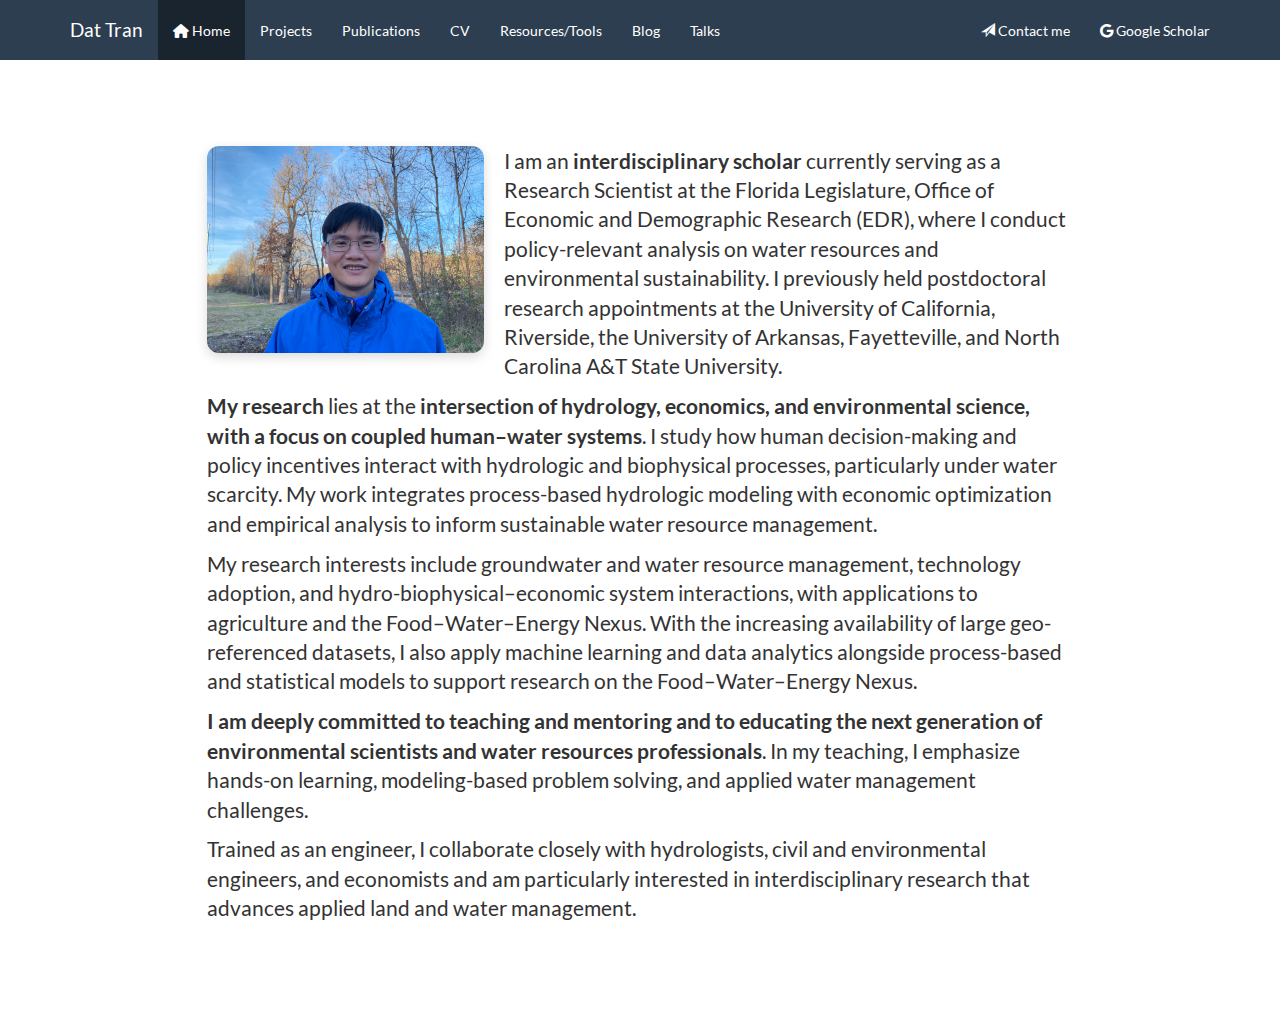
<file: docs/index.html>
<!DOCTYPE html>

<html>

<head>

<meta charset="utf-8" />
<meta name="generator" content="pandoc" />
<meta http-equiv="X-UA-Compatible" content="IE=EDGE" />




<title>index.knit</title>

<script src="site_libs/header-attrs-2.29/header-attrs.js"></script>
<script src="site_libs/jquery-3.6.0/jquery-3.6.0.min.js"></script>
<meta name="viewport" content="width=device-width, initial-scale=1" />
<link href="site_libs/bootstrap-3.3.5/css/flatly.min.css" rel="stylesheet" />
<script src="site_libs/bootstrap-3.3.5/js/bootstrap.min.js"></script>
<script src="site_libs/bootstrap-3.3.5/shim/html5shiv.min.js"></script>
<script src="site_libs/bootstrap-3.3.5/shim/respond.min.js"></script>
<style>h1 {font-size: 34px;}
       h1.title {font-size: 38px;}
       h2 {font-size: 30px;}
       h3 {font-size: 24px;}
       h4 {font-size: 18px;}
       h5 {font-size: 16px;}
       h6 {font-size: 12px;}
       code {color: inherit; background-color: rgba(0, 0, 0, 0.04);}
       pre:not([class]) { background-color: white }</style>
<script src="site_libs/navigation-1.1/tabsets.js"></script>
<link href="site_libs/font-awesome-6.4.2/css/all.min.css" rel="stylesheet" />
<link href="site_libs/font-awesome-6.4.2/css/v4-shims.min.css" rel="stylesheet" />

<style type="text/css">
  code{white-space: pre-wrap;}
  span.smallcaps{font-variant: small-caps;}
  span.underline{text-decoration: underline;}
  div.column{display: inline-block; vertical-align: top; width: 50%;}
  div.hanging-indent{margin-left: 1.5em; text-indent: -1.5em;}
  ul.task-list{list-style: none;}
    </style>







<link rel="stylesheet" href="style.css" type="text/css" />



<style type = "text/css">
.main-container {
  max-width: 940px;
  margin-left: auto;
  margin-right: auto;
}
img {
  max-width:100%;
}
.tabbed-pane {
  padding-top: 12px;
}
.html-widget {
  margin-bottom: 20px;
}
button.code-folding-btn:focus {
  outline: none;
}
summary {
  display: list-item;
}
details > summary > p:only-child {
  display: inline;
}
pre code {
  padding: 0;
}
</style>


<style type="text/css">
.dropdown-submenu {
  position: relative;
}
.dropdown-submenu>.dropdown-menu {
  top: 0;
  left: 100%;
  margin-top: -6px;
  margin-left: -1px;
  border-radius: 0 6px 6px 6px;
}
.dropdown-submenu:hover>.dropdown-menu {
  display: block;
}
.dropdown-submenu>a:after {
  display: block;
  content: " ";
  float: right;
  width: 0;
  height: 0;
  border-color: transparent;
  border-style: solid;
  border-width: 5px 0 5px 5px;
  border-left-color: #cccccc;
  margin-top: 5px;
  margin-right: -10px;
}
.dropdown-submenu:hover>a:after {
  border-left-color: #adb5bd;
}
.dropdown-submenu.pull-left {
  float: none;
}
.dropdown-submenu.pull-left>.dropdown-menu {
  left: -100%;
  margin-left: 10px;
  border-radius: 6px 0 6px 6px;
}
</style>

<script type="text/javascript">
// manage active state of menu based on current page
$(document).ready(function () {
  // active menu anchor
  href = window.location.pathname
  href = href.substr(href.lastIndexOf('/') + 1)
  if (href === "")
    href = "index.html";
  var menuAnchor = $('a[href="' + href + '"]');

  // mark the anchor link active (and if it's in a dropdown, also mark that active)
  var dropdown = menuAnchor.closest('li.dropdown');
  if (window.bootstrap) { // Bootstrap 4+
    menuAnchor.addClass('active');
    dropdown.find('> .dropdown-toggle').addClass('active');
  } else { // Bootstrap 3
    menuAnchor.parent().addClass('active');
    dropdown.addClass('active');
  }

  // Navbar adjustments
  var navHeight = $(".navbar").first().height() + 15;
  var style = document.createElement('style');
  var pt = "padding-top: " + navHeight + "px; ";
  var mt = "margin-top: -" + navHeight + "px; ";
  var css = "";
  // offset scroll position for anchor links (for fixed navbar)
  for (var i = 1; i <= 6; i++) {
    css += ".section h" + i + "{ " + pt + mt + "}\n";
  }
  style.innerHTML = "body {" + pt + "padding-bottom: 40px; }\n" + css;
  document.head.appendChild(style);
});
</script>

<!-- tabsets -->

<style type="text/css">
.tabset-dropdown > .nav-tabs {
  display: inline-table;
  max-height: 500px;
  min-height: 44px;
  overflow-y: auto;
  border: 1px solid #ddd;
  border-radius: 4px;
}

.tabset-dropdown > .nav-tabs > li.active:before, .tabset-dropdown > .nav-tabs.nav-tabs-open:before {
  content: "\e259";
  font-family: 'Glyphicons Halflings';
  display: inline-block;
  padding: 10px;
  border-right: 1px solid #ddd;
}

.tabset-dropdown > .nav-tabs.nav-tabs-open > li.active:before {
  content: "\e258";
  font-family: 'Glyphicons Halflings';
  border: none;
}

.tabset-dropdown > .nav-tabs > li.active {
  display: block;
}

.tabset-dropdown > .nav-tabs > li > a,
.tabset-dropdown > .nav-tabs > li > a:focus,
.tabset-dropdown > .nav-tabs > li > a:hover {
  border: none;
  display: inline-block;
  border-radius: 4px;
  background-color: transparent;
}

.tabset-dropdown > .nav-tabs.nav-tabs-open > li {
  display: block;
  float: none;
}

.tabset-dropdown > .nav-tabs > li {
  display: none;
}
</style>

<!-- code folding -->




</head>

<body>


<div class="container-fluid main-container">




<div class="navbar navbar-default  navbar-fixed-top" role="navigation">
  <div class="container">
    <div class="navbar-header">
      <button type="button" class="navbar-toggle collapsed" data-toggle="collapse" data-bs-toggle="collapse" data-target="#navbar" data-bs-target="#navbar">
        <span class="icon-bar"></span>
        <span class="icon-bar"></span>
        <span class="icon-bar"></span>
      </button>
      <a class="navbar-brand" href="index.html">Dat Tran</a>
    </div>
    <div id="navbar" class="navbar-collapse collapse">
      <ul class="nav navbar-nav">
        <li>
  <a href="index.html">
    <span class="fa fa-home"></span>
     
    Home
  </a>
</li>
<li>
  <a href="My_projects.html">Projects</a>
</li>
<li>
  <a href="Publications.html">Publications</a>
</li>
<li>
  <a href="my_CV_updatedJune2023.html">CV</a>
</li>
<li>
  <a href="Links.html">Resources/Tools</a>
</li>
<li>
  <a href="Journal.html">Blog</a>
</li>
<li>
  <a href="Talks.html">Talks</a>
</li>
      </ul>
      <ul class="nav navbar-nav navbar-right">
        <li>
  <a href="mailto:tran.dat@leg.state.fl.us">
    <span class="glyphicon glyphicon-send"></span>
     
    Contact me
  </a>
</li>
<li>
  <a href="https://scholar.google.com/citations?hl=en&amp;user=auA2Qj8AAAAJ&amp;view_op=list_works&amp;sortby=pubdate">
    <span class="fa fa-google"></span>
     
    Google Scholar
  </a>
</li>
      </ul>
    </div><!--/.nav-collapse -->
  </div><!--/.container -->
</div><!--/.navbar -->

<div id="header">




</div>


<p><link rel="stylesheet" href="style.css" type="text/css"></p>
<p><img src="images/My_profile_pic_resized.jpg"
     style="
       width:32%;
       border-radius:12px;
       box-shadow: 0 4px 12px rgba(0,0,0,0.15);
       margin: 0 20px 20px 0;
       float:left;
     "></p>
<style>
body {
  text-align: left;
  line-height: 1.7;
  font-size: 14px;
}

.main-container {
  max-width: 1100px;
  margin: auto;
}

.two-column {
  display: flex;
  flex-wrap: wrap;
  gap: 30px;
  margin-top: 25px;
}

.column {
  flex: 1;
  min-width: 300px;
  background: #f8f9fa;
  padding: 22px 26px;
  border-radius: 10px;
}

.column h3 {
  margin-top: 0;
}
</style>
<p>I am an <strong>interdisciplinary scholar</strong> currently serving
as a Research Scientist at the Florida Legislature, Office of Economic
and Demographic Research (EDR), where I conduct policy-relevant analysis
on water resources and environmental sustainability. I previously held
postdoctoral research appointments at the University of California,
Riverside, the University of Arkansas, Fayetteville, and North Carolina
A&amp;T State University.</p>
<p><strong>My research</strong> lies at the <strong>intersection of
hydrology, economics, and environmental science, with a focus on coupled
human–water systems</strong>. I study how human decision-making and
policy incentives interact with hydrologic and biophysical processes,
particularly under water scarcity. My work integrates process-based
hydrologic modeling with economic optimization and empirical analysis to
inform sustainable water resource management.</p>
<p>My research interests include groundwater and water resource
management, technology adoption, and hydro-biophysical–economic system
interactions, with applications to agriculture and the Food–Water–Energy
Nexus. With the increasing availability of large geo-referenced
datasets, I also apply machine learning and data analytics alongside
process-based and statistical models to support research on the
Food–Water–Energy Nexus.</p>
<p><strong>I am deeply committed to teaching and mentoring and to
educating the next generation of environmental scientists and water
resources professionals</strong>. In my teaching, I emphasize hands-on
learning, modeling-based problem solving, and applied water management
challenges.</p>
<p>Trained as an engineer, I collaborate closely with hydrologists,
civil and environmental engineers, and economists and am particularly
interested in interdisciplinary research that advances applied land and
water management.</p>
<!-- #### -->
<!-- #### **Technology Adoption** -->
<!-- ### -->
<!-- ### -->
<!-- ### -->
<!-- #### **Resource Management Policies** -->
<!-- ### -->
<!-- ### -->
<!-- #### **Interactions Between Hydro-Biophysical and Economic System** -->
<!-- ### -->




</div>

<script>

// add bootstrap table styles to pandoc tables
function bootstrapStylePandocTables() {
  $('tr.odd').parent('tbody').parent('table').addClass('table table-condensed');
}
$(document).ready(function () {
  bootstrapStylePandocTables();
});


</script>

<!-- tabsets -->

<script>
$(document).ready(function () {
  window.buildTabsets("TOC");
});

$(document).ready(function () {
  $('.tabset-dropdown > .nav-tabs > li').click(function () {
    $(this).parent().toggleClass('nav-tabs-open');
  });
});
</script>

<!-- code folding -->


<!-- dynamically load mathjax for compatibility with self-contained -->
<script>
  (function () {
    var script = document.createElement("script");
    script.type = "text/javascript";
    script.src  = "https://mathjax.rstudio.com/latest/MathJax.js?config=TeX-AMS-MML_HTMLorMML";
    document.getElementsByTagName("head")[0].appendChild(script);
  })();
</script>

</body>
</html>
</file>
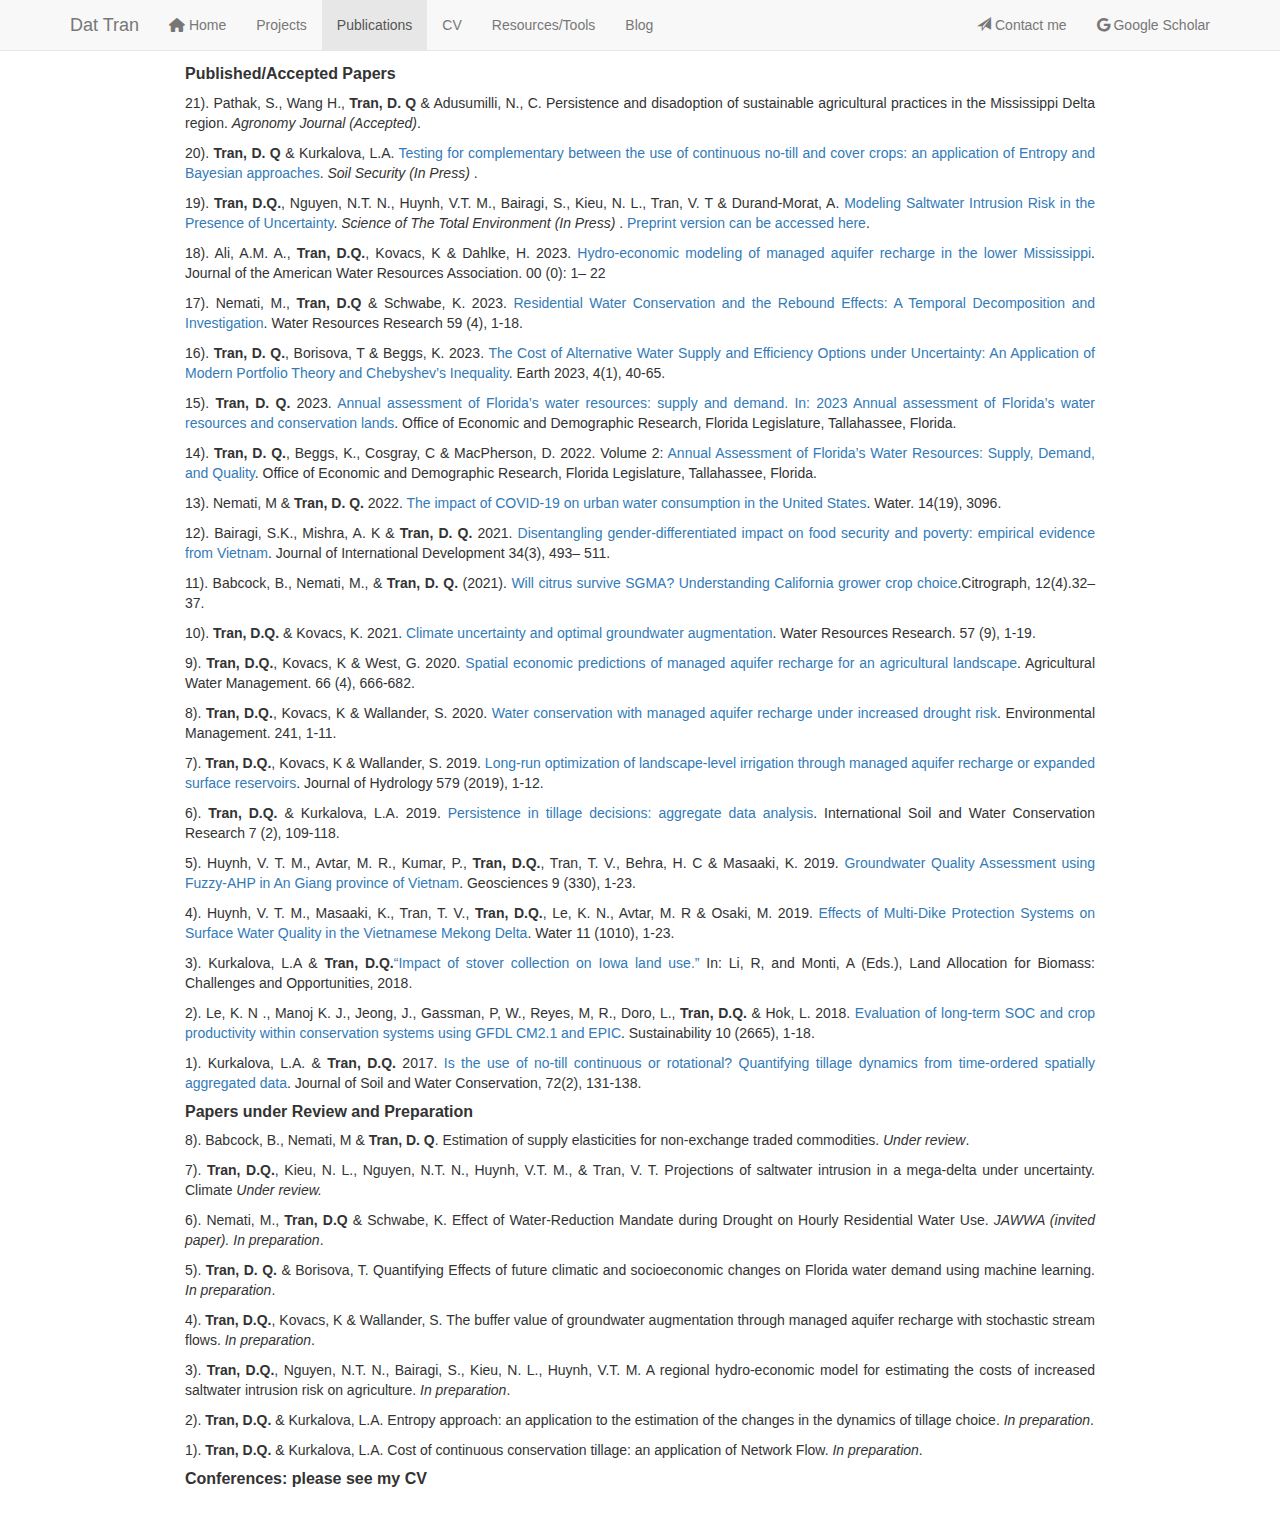
<file: docs/Publications.html>
<!DOCTYPE html>

<html>

<head>

<meta charset="utf-8" />
<meta name="generator" content="pandoc" />
<meta http-equiv="X-UA-Compatible" content="IE=EDGE" />




<title>Publications.knit</title>

<script src="site_libs/header-attrs-2.23/header-attrs.js"></script>
<script src="site_libs/jquery-3.6.0/jquery-3.6.0.min.js"></script>
<meta name="viewport" content="width=device-width, initial-scale=1" />
<link href="site_libs/bootstrap-3.3.5/css/bootstrap.min.css" rel="stylesheet" />
<script src="site_libs/bootstrap-3.3.5/js/bootstrap.min.js"></script>
<script src="site_libs/bootstrap-3.3.5/shim/html5shiv.min.js"></script>
<script src="site_libs/bootstrap-3.3.5/shim/respond.min.js"></script>
<style>h1 {font-size: 34px;}
       h1.title {font-size: 38px;}
       h2 {font-size: 30px;}
       h3 {font-size: 24px;}
       h4 {font-size: 18px;}
       h5 {font-size: 16px;}
       h6 {font-size: 12px;}
       code {color: inherit; background-color: rgba(0, 0, 0, 0.04);}
       pre:not([class]) { background-color: white }</style>
<script src="site_libs/navigation-1.1/tabsets.js"></script>
<link href="site_libs/highlightjs-9.12.0/default.css" rel="stylesheet" />
<script src="site_libs/highlightjs-9.12.0/highlight.js"></script>
<link href="site_libs/font-awesome-6.4.0/css/all.min.css" rel="stylesheet" />
<link href="site_libs/font-awesome-6.4.0/css/v4-shims.min.css" rel="stylesheet" />

<style type="text/css">
  code{white-space: pre-wrap;}
  span.smallcaps{font-variant: small-caps;}
  span.underline{text-decoration: underline;}
  div.column{display: inline-block; vertical-align: top; width: 50%;}
  div.hanging-indent{margin-left: 1.5em; text-indent: -1.5em;}
  ul.task-list{list-style: none;}
    </style>

<style type="text/css">code{white-space: pre;}</style>
<script type="text/javascript">
if (window.hljs) {
  hljs.configure({languages: []});
  hljs.initHighlightingOnLoad();
  if (document.readyState && document.readyState === "complete") {
    window.setTimeout(function() { hljs.initHighlighting(); }, 0);
  }
}
</script>









<style type = "text/css">
.main-container {
  max-width: 940px;
  margin-left: auto;
  margin-right: auto;
}
img {
  max-width:100%;
}
.tabbed-pane {
  padding-top: 12px;
}
.html-widget {
  margin-bottom: 20px;
}
button.code-folding-btn:focus {
  outline: none;
}
summary {
  display: list-item;
}
details > summary > p:only-child {
  display: inline;
}
pre code {
  padding: 0;
}
</style>


<style type="text/css">
.dropdown-submenu {
  position: relative;
}
.dropdown-submenu>.dropdown-menu {
  top: 0;
  left: 100%;
  margin-top: -6px;
  margin-left: -1px;
  border-radius: 0 6px 6px 6px;
}
.dropdown-submenu:hover>.dropdown-menu {
  display: block;
}
.dropdown-submenu>a:after {
  display: block;
  content: " ";
  float: right;
  width: 0;
  height: 0;
  border-color: transparent;
  border-style: solid;
  border-width: 5px 0 5px 5px;
  border-left-color: #cccccc;
  margin-top: 5px;
  margin-right: -10px;
}
.dropdown-submenu:hover>a:after {
  border-left-color: #adb5bd;
}
.dropdown-submenu.pull-left {
  float: none;
}
.dropdown-submenu.pull-left>.dropdown-menu {
  left: -100%;
  margin-left: 10px;
  border-radius: 6px 0 6px 6px;
}
</style>

<script type="text/javascript">
// manage active state of menu based on current page
$(document).ready(function () {
  // active menu anchor
  href = window.location.pathname
  href = href.substr(href.lastIndexOf('/') + 1)
  if (href === "")
    href = "index.html";
  var menuAnchor = $('a[href="' + href + '"]');

  // mark the anchor link active (and if it's in a dropdown, also mark that active)
  var dropdown = menuAnchor.closest('li.dropdown');
  if (window.bootstrap) { // Bootstrap 4+
    menuAnchor.addClass('active');
    dropdown.find('> .dropdown-toggle').addClass('active');
  } else { // Bootstrap 3
    menuAnchor.parent().addClass('active');
    dropdown.addClass('active');
  }

  // Navbar adjustments
  var navHeight = $(".navbar").first().height() + 15;
  var style = document.createElement('style');
  var pt = "padding-top: " + navHeight + "px; ";
  var mt = "margin-top: -" + navHeight + "px; ";
  var css = "";
  // offset scroll position for anchor links (for fixed navbar)
  for (var i = 1; i <= 6; i++) {
    css += ".section h" + i + "{ " + pt + mt + "}\n";
  }
  style.innerHTML = "body {" + pt + "padding-bottom: 40px; }\n" + css;
  document.head.appendChild(style);
});
</script>

<!-- tabsets -->

<style type="text/css">
.tabset-dropdown > .nav-tabs {
  display: inline-table;
  max-height: 500px;
  min-height: 44px;
  overflow-y: auto;
  border: 1px solid #ddd;
  border-radius: 4px;
}

.tabset-dropdown > .nav-tabs > li.active:before, .tabset-dropdown > .nav-tabs.nav-tabs-open:before {
  content: "\e259";
  font-family: 'Glyphicons Halflings';
  display: inline-block;
  padding: 10px;
  border-right: 1px solid #ddd;
}

.tabset-dropdown > .nav-tabs.nav-tabs-open > li.active:before {
  content: "\e258";
  font-family: 'Glyphicons Halflings';
  border: none;
}

.tabset-dropdown > .nav-tabs > li.active {
  display: block;
}

.tabset-dropdown > .nav-tabs > li > a,
.tabset-dropdown > .nav-tabs > li > a:focus,
.tabset-dropdown > .nav-tabs > li > a:hover {
  border: none;
  display: inline-block;
  border-radius: 4px;
  background-color: transparent;
}

.tabset-dropdown > .nav-tabs.nav-tabs-open > li {
  display: block;
  float: none;
}

.tabset-dropdown > .nav-tabs > li {
  display: none;
}
</style>

<!-- code folding -->




</head>

<body>


<div class="container-fluid main-container">




<div class="navbar navbar-default  navbar-fixed-top" role="navigation">
  <div class="container">
    <div class="navbar-header">
      <button type="button" class="navbar-toggle collapsed" data-toggle="collapse" data-bs-toggle="collapse" data-target="#navbar" data-bs-target="#navbar">
        <span class="icon-bar"></span>
        <span class="icon-bar"></span>
        <span class="icon-bar"></span>
      </button>
      <a class="navbar-brand" href="index.html">Dat Tran</a>
    </div>
    <div id="navbar" class="navbar-collapse collapse">
      <ul class="nav navbar-nav">
        <li>
  <a href="index.html">
    <span class="fa fa-home"></span>
     
    Home
  </a>
</li>
<li>
  <a href="My_projects.html">Projects</a>
</li>
<li>
  <a href="Publications.html">Publications</a>
</li>
<li>
  <a href="my_CV_updatedJune2023.html">CV</a>
</li>
<li>
  <a href="Links.html">Resources/Tools</a>
</li>
<li>
  <a href="Journal.html">Blog</a>
</li>
      </ul>
      <ul class="nav navbar-nav navbar-right">
        <li>
  <a href="mailto:tran.dat@leg.state.fl.us">
    <span class="glyphicon glyphicon-send"></span>
     
    Contact me
  </a>
</li>
<li>
  <a href="https://scholar.google.com/citations?hl=en&amp;user=auA2Qj8AAAAJ&amp;view_op=list_works&amp;sortby=pubdate">
    <span class="fa fa-google"></span>
     
    Google Scholar
  </a>
</li>
      </ul>
    </div><!--/.nav-collapse -->
  </div><!--/.container -->
</div><!--/.navbar -->

<div id="header">




</div>


<style>
body {
text-align: justify}
</style>
<div id="publishedaccepted-papers" class="section level5">
<h5><strong>Published/Accepted Papers</strong></h5>
<p>21). Pathak, S., Wang H., <strong>Tran, D. Q</strong> &amp;
Adusumilli, N., C. Persistence and disadoption of sustainable
agricultural practices in the Mississippi Delta region. <em>Agronomy
Journal (Accepted)</em>.</p>
<p>20). <strong>Tran, D. Q</strong> &amp; Kurkalova, L.A. <a
href="https://doi.org/10.1016/j.soisec.2023.100118">Testing for
complementary between the use of continuous no-till and cover crops: an
application of Entropy and Bayesian approaches</a>. <em>Soil Security
(In Press) </em>.</p>
<p>19). <strong>Tran, D.Q.</strong>, Nguyen, N.T. N., Huynh, V.T. M.,
Bairagi, S., Kieu, N. L., Tran, V. T &amp; Durand-Morat, A. <a
href="https://doi.org/10.1016/j.scitotenv.2023.168140">Modeling
Saltwater Intrusion Risk in the Presence of Uncertainty</a>. <em>Science
of The Total Environment (In Press) </em>. <a
href="https://papers.ssrn.com/sol3/papers.cfm?abstract_id=4510877">Preprint
version can be accessed here</a>.</p>
<p>18). Ali, A.M. A., <strong>Tran, D.Q.</strong>, Kovacs, K &amp;
Dahlke, H. 2023. <a
href="https://onlinelibrary.wiley.com/doi/10.1111/1752-1688.13141?af=R">Hydro-economic
modeling of managed aquifer recharge in the lower Mississippi</a>.
Journal of the American Water Resources Association. 00 (0): 1– 22</p>
<p>17). Nemati, M., <strong>Tran, D.Q</strong> &amp; Schwabe, K. 2023.
<a href="https://doi.org/10.1029/2022WR032169">Residential Water
Conservation and the Rebound Effects: A Temporal Decomposition and
Investigation</a>. Water Resources Research 59 (4), 1-18.</p>
<p>16). <strong>Tran, D. Q.</strong>, Borisova, T &amp; Beggs, K. 2023.
<a href="https://doi.org/10.3390/earth4010003">The Cost of Alternative
Water Supply and Efficiency Options under Uncertainty: An Application of
Modern Portfolio Theory and Chebyshev’s Inequality</a>. Earth 2023,
4(1), 40-65.</p>
<p>15). <strong>Tran, D. Q.</strong> 2023. <a
href="http://edr.state.fl.us/Content/natural-resources/2023_AnnualAssessmentWaterResources_Chapter3.pdf">Annual
assessment of Florida’s water resources: supply and demand. In: 2023
Annual assessment of Florida’s water resources and conservation
lands</a>. Office of Economic and Demographic Research, Florida
Legislature, Tallahassee, Florida.</p>
<p>14). <strong>Tran, D. Q.</strong>, Beggs, K., Cosgray, C &amp;
MacPherson, D. 2022. Volume 2: <a
href="http://edr.state.fl.us/Content/natural-resources/LandandWaterAnnualAssessment_2022Edition_Volume2.pdf">Annual
Assessment of Florida’s Water Resources: Supply, Demand, and
Quality</a>. Office of Economic and Demographic Research, Florida
Legislature, Tallahassee, Florida.</p>
<p>13). Nemati, M &amp; <strong>Tran, D. Q.</strong> 2022. <a
href="https://doi.org/10.3390/w14193096">The impact of COVID-19 on urban
water consumption in the United States</a>. Water. 14(19), 3096.</p>
<p>12). Bairagi, S.K., Mishra, A. K &amp; <strong>Tran, D. Q.</strong>
2021. <a href="https://doi.org/10.1002/jid.3611">Disentangling
gender-differentiated impact on food security and poverty: empirical
evidence from Vietnam</a>. Journal of International Development 34(3),
493– 511.</p>
<p>11). Babcock, B., Nemati, M., &amp; <strong>Tran, D. Q.</strong>
(2021). <a
href="https://www.researchgate.net/publication/371867520_Will_citrus_survive_SGMA_Understanding_California_grower_crop_choice#fullTextFileContent">Will
citrus survive SGMA? Understanding California grower crop
choice</a>.Citrograph, 12(4).32–37.</p>
<p>10). <strong>Tran, D.Q.</strong> &amp; Kovacs, K. 2021. <a
href="https://doi.org/10.1029/2021WR030114">Climate uncertainty and
optimal groundwater augmentation</a>. Water Resources Research. 57 (9),
1-19.</p>
<p>9). <strong>Tran, D.Q.</strong>, Kovacs, K &amp; West, G. 2020. <a
href="https://doi.org/10.1016/j.agwat.2020.106337">Spatial economic
predictions of managed aquifer recharge for an agricultural
landscape</a>. Agricultural Water Management. 66 (4), 666-682.</p>
<p>8). <strong>Tran, D.Q.</strong>, Kovacs, K &amp; Wallander, S. 2020.
<a
href="https://link.springer.com/article/10.1007/s00267-020-01329-x">Water
conservation with managed aquifer recharge under increased drought
risk</a>. Environmental Management. 241, 1-11.</p>
<p>7). <strong>Tran, D.Q.</strong>, Kovacs, K &amp; Wallander, S. 2019.
<a href="https://doi.org/10.1016/j.jhydrol.2019.124220">Long-run
optimization of landscape-level irrigation through managed aquifer
recharge or expanded surface reservoirs</a>. Journal of Hydrology 579
(2019), 1-12.</p>
<p>6). <strong>Tran, D.Q.</strong> &amp; Kurkalova, L.A. 2019. <a
href="https://doi.org/10.1016/j.iswcr.2019.03.002">Persistence in
tillage decisions: aggregate data analysis</a>. International Soil and
Water Conservation Research 7 (2), 109-118.</p>
<p>5). Huynh, V. T. M., Avtar, M. R., Kumar, P., <strong>Tran,
D.Q.</strong>, Tran, T. V., Behra, H. C &amp; Masaaki, K. 2019. <a
href="https://doi.org/10.1016/j.iswcr.2019.03.002">Groundwater Quality
Assessment using Fuzzy-AHP in An Giang province of Vietnam</a>.
Geosciences 9 (330), 1-23.</p>
<p>4). Huynh, V. T. M., Masaaki, K., Tran, T. V., <strong>Tran,
D.Q.</strong>, Le, K. N., Avtar, M. R &amp; Osaki, M. 2019. <a
href="https://doi.org/10.3390/w11051010">Effects of Multi-Dike
Protection Systems on Surface Water Quality in the Vietnamese Mekong
Delta</a>. Water 11 (1010), 1-23.</p>
<p>3). Kurkalova, L.A &amp; <strong>Tran, D.Q.</strong><a
href="https://link.springer.com/chapter/10.1007/978-3-319-74536-7_8">“Impact
of stover collection on Iowa land use.”</a> In: Li, R, and Monti, A
(Eds.), Land Allocation for Biomass: Challenges and Opportunities,
2018.</p>
<p>2). Le, K. N ., Manoj K. J., Jeong, J., Gassman, P, W., Reyes, M, R.,
Doro, L., <strong>Tran, D.Q.</strong> &amp; Hok, L. 2018. <a
href="https://doi.org/10.3390/su10082665">Evaluation of long-term SOC
and crop productivity within conservation systems using GFDL CM2.1 and
EPIC</a>. Sustainability 10 (2665), 1-18.</p>
<p>1). Kurkalova, L.A. &amp; <strong>Tran, D.Q.</strong> 2017. <a
href="https://www.jswconline.org/content/72/2/131">Is the use of no-till
continuous or rotational? Quantifying tillage dynamics from time-ordered
spatially aggregated data</a>. Journal of Soil and Water Conservation,
72(2), 131-138.</p>
</div>
<div id="papers-under-review-and-preparation" class="section level5">
<h5><strong>Papers under Review and Preparation</strong></h5>
<p>8). Babcock, B., Nemati, M &amp; <strong>Tran, D. Q</strong>.
Estimation of supply elasticities for non-exchange traded commodities.
<em>Under review</em>.</p>
<p>7). <strong>Tran, D.Q.</strong>, Kieu, N. L., Nguyen, N.T. N., Huynh,
V.T. M., &amp; Tran, V. T. Projections of saltwater intrusion in a
mega-delta under uncertainty. Climate <em>Under review.</em></p>
<p>6). Nemati, M., <strong>Tran, D.Q</strong> &amp; Schwabe, K. Effect
of Water-Reduction Mandate during Drought on Hourly Residential Water
Use. <em>JAWWA (invited paper). In preparation</em>.</p>
<p>5). <strong>Tran, D. Q.</strong> &amp; Borisova, T. Quantifying
Effects of future climatic and socioeconomic changes on Florida water
demand using machine learning. <em>In preparation</em>.</p>
<p>4). <strong>Tran, D.Q.</strong>, Kovacs, K &amp; Wallander, S. The
buffer value of groundwater augmentation through managed aquifer
recharge with stochastic stream flows. <em>In preparation</em>.</p>
<p>3). <strong>Tran, D.Q.</strong>, Nguyen, N.T. N., Bairagi, S., Kieu,
N. L., Huynh, V.T. M. A regional hydro-economic model for estimating the
costs of increased saltwater intrusion risk on agriculture. <em>In
preparation</em>.</p>
<p>2). <strong>Tran, D.Q.</strong> &amp; Kurkalova, L.A. Entropy
approach: an application to the estimation of the changes in the
dynamics of tillage choice. <em>In preparation</em>.</p>
<p>1). <strong>Tran, D.Q.</strong> &amp; Kurkalova, L.A. Cost of
continuous conservation tillage: an application of Network Flow. <em>In
preparation</em>.</p>
</div>
<div id="conferences-please-see-my-cv" class="section level5">
<h5><strong>Conferences: please see my CV</strong></h5>
</div>




</div>

<script>

// add bootstrap table styles to pandoc tables
function bootstrapStylePandocTables() {
  $('tr.odd').parent('tbody').parent('table').addClass('table table-condensed');
}
$(document).ready(function () {
  bootstrapStylePandocTables();
});


</script>

<!-- tabsets -->

<script>
$(document).ready(function () {
  window.buildTabsets("TOC");
});

$(document).ready(function () {
  $('.tabset-dropdown > .nav-tabs > li').click(function () {
    $(this).parent().toggleClass('nav-tabs-open');
  });
});
</script>

<!-- code folding -->


<!-- dynamically load mathjax for compatibility with self-contained -->
<script>
  (function () {
    var script = document.createElement("script");
    script.type = "text/javascript";
    script.src  = "https://mathjax.rstudio.com/latest/MathJax.js?config=TeX-AMS-MML_HTMLorMML";
    document.getElementsByTagName("head")[0].appendChild(script);
  })();
</script>

</body>
</html>
</file>
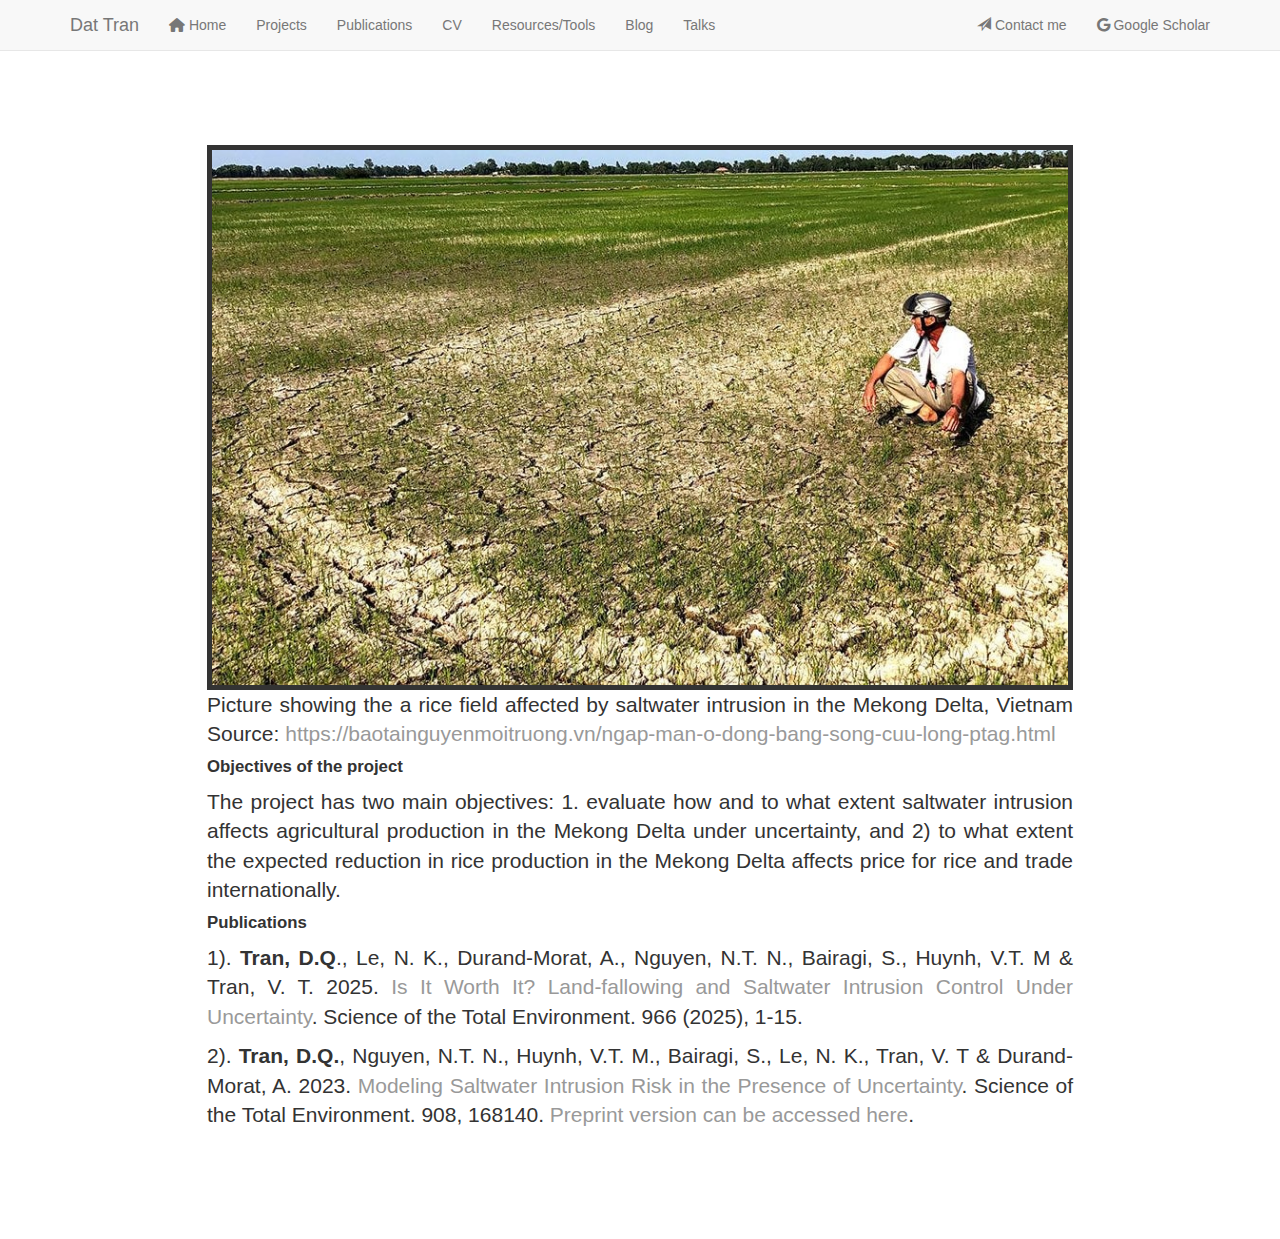
<file: docs/SWI_project.html>
<!DOCTYPE html>

<html>

<head>

<meta charset="utf-8" />
<meta name="generator" content="pandoc" />
<meta http-equiv="X-UA-Compatible" content="IE=EDGE" />




<title>SWI_project.knit</title>

<script src="site_libs/header-attrs-2.28/header-attrs.js"></script>
<script src="site_libs/jquery-3.6.0/jquery-3.6.0.min.js"></script>
<meta name="viewport" content="width=device-width, initial-scale=1" />
<link href="site_libs/bootstrap-3.3.5/css/bootstrap.min.css" rel="stylesheet" />
<script src="site_libs/bootstrap-3.3.5/js/bootstrap.min.js"></script>
<script src="site_libs/bootstrap-3.3.5/shim/html5shiv.min.js"></script>
<script src="site_libs/bootstrap-3.3.5/shim/respond.min.js"></script>
<style>h1 {font-size: 34px;}
       h1.title {font-size: 38px;}
       h2 {font-size: 30px;}
       h3 {font-size: 24px;}
       h4 {font-size: 18px;}
       h5 {font-size: 16px;}
       h6 {font-size: 12px;}
       code {color: inherit; background-color: rgba(0, 0, 0, 0.04);}
       pre:not([class]) { background-color: white }</style>
<script src="site_libs/navigation-1.1/tabsets.js"></script>
<link href="site_libs/highlightjs-9.12.0/default.css" rel="stylesheet" />
<script src="site_libs/highlightjs-9.12.0/highlight.js"></script>
<link href="site_libs/font-awesome-6.4.2/css/all.min.css" rel="stylesheet" />
<link href="site_libs/font-awesome-6.4.2/css/v4-shims.min.css" rel="stylesheet" />

<style type="text/css">
  code{white-space: pre-wrap;}
  span.smallcaps{font-variant: small-caps;}
  span.underline{text-decoration: underline;}
  div.column{display: inline-block; vertical-align: top; width: 50%;}
  div.hanging-indent{margin-left: 1.5em; text-indent: -1.5em;}
  ul.task-list{list-style: none;}
    </style>

<style type="text/css">code{white-space: pre;}</style>
<script type="text/javascript">
if (window.hljs) {
  hljs.configure({languages: []});
  hljs.initHighlightingOnLoad();
  if (document.readyState && document.readyState === "complete") {
    window.setTimeout(function() { hljs.initHighlighting(); }, 0);
  }
}
</script>









<style type = "text/css">
.main-container {
  max-width: 940px;
  margin-left: auto;
  margin-right: auto;
}
img {
  max-width:100%;
}
.tabbed-pane {
  padding-top: 12px;
}
.html-widget {
  margin-bottom: 20px;
}
button.code-folding-btn:focus {
  outline: none;
}
summary {
  display: list-item;
}
details > summary > p:only-child {
  display: inline;
}
pre code {
  padding: 0;
}
</style>


<style type="text/css">
.dropdown-submenu {
  position: relative;
}
.dropdown-submenu>.dropdown-menu {
  top: 0;
  left: 100%;
  margin-top: -6px;
  margin-left: -1px;
  border-radius: 0 6px 6px 6px;
}
.dropdown-submenu:hover>.dropdown-menu {
  display: block;
}
.dropdown-submenu>a:after {
  display: block;
  content: " ";
  float: right;
  width: 0;
  height: 0;
  border-color: transparent;
  border-style: solid;
  border-width: 5px 0 5px 5px;
  border-left-color: #cccccc;
  margin-top: 5px;
  margin-right: -10px;
}
.dropdown-submenu:hover>a:after {
  border-left-color: #adb5bd;
}
.dropdown-submenu.pull-left {
  float: none;
}
.dropdown-submenu.pull-left>.dropdown-menu {
  left: -100%;
  margin-left: 10px;
  border-radius: 6px 0 6px 6px;
}
</style>

<script type="text/javascript">
// manage active state of menu based on current page
$(document).ready(function () {
  // active menu anchor
  href = window.location.pathname
  href = href.substr(href.lastIndexOf('/') + 1)
  if (href === "")
    href = "index.html";
  var menuAnchor = $('a[href="' + href + '"]');

  // mark the anchor link active (and if it's in a dropdown, also mark that active)
  var dropdown = menuAnchor.closest('li.dropdown');
  if (window.bootstrap) { // Bootstrap 4+
    menuAnchor.addClass('active');
    dropdown.find('> .dropdown-toggle').addClass('active');
  } else { // Bootstrap 3
    menuAnchor.parent().addClass('active');
    dropdown.addClass('active');
  }

  // Navbar adjustments
  var navHeight = $(".navbar").first().height() + 15;
  var style = document.createElement('style');
  var pt = "padding-top: " + navHeight + "px; ";
  var mt = "margin-top: -" + navHeight + "px; ";
  var css = "";
  // offset scroll position for anchor links (for fixed navbar)
  for (var i = 1; i <= 6; i++) {
    css += ".section h" + i + "{ " + pt + mt + "}\n";
  }
  style.innerHTML = "body {" + pt + "padding-bottom: 40px; }\n" + css;
  document.head.appendChild(style);
});
</script>

<!-- tabsets -->

<style type="text/css">
.tabset-dropdown > .nav-tabs {
  display: inline-table;
  max-height: 500px;
  min-height: 44px;
  overflow-y: auto;
  border: 1px solid #ddd;
  border-radius: 4px;
}

.tabset-dropdown > .nav-tabs > li.active:before, .tabset-dropdown > .nav-tabs.nav-tabs-open:before {
  content: "\e259";
  font-family: 'Glyphicons Halflings';
  display: inline-block;
  padding: 10px;
  border-right: 1px solid #ddd;
}

.tabset-dropdown > .nav-tabs.nav-tabs-open > li.active:before {
  content: "\e258";
  font-family: 'Glyphicons Halflings';
  border: none;
}

.tabset-dropdown > .nav-tabs > li.active {
  display: block;
}

.tabset-dropdown > .nav-tabs > li > a,
.tabset-dropdown > .nav-tabs > li > a:focus,
.tabset-dropdown > .nav-tabs > li > a:hover {
  border: none;
  display: inline-block;
  border-radius: 4px;
  background-color: transparent;
}

.tabset-dropdown > .nav-tabs.nav-tabs-open > li {
  display: block;
  float: none;
}

.tabset-dropdown > .nav-tabs > li {
  display: none;
}
</style>

<!-- code folding -->




</head>

<body>


<div class="container-fluid main-container">




<div class="navbar navbar-default  navbar-fixed-top" role="navigation">
  <div class="container">
    <div class="navbar-header">
      <button type="button" class="navbar-toggle collapsed" data-toggle="collapse" data-bs-toggle="collapse" data-target="#navbar" data-bs-target="#navbar">
        <span class="icon-bar"></span>
        <span class="icon-bar"></span>
        <span class="icon-bar"></span>
      </button>
      <a class="navbar-brand" href="index.html">Dat Tran</a>
    </div>
    <div id="navbar" class="navbar-collapse collapse">
      <ul class="nav navbar-nav">
        <li>
  <a href="index.html">
    <span class="fa fa-home"></span>
     
    Home
  </a>
</li>
<li>
  <a href="My_projects.html">Projects</a>
</li>
<li>
  <a href="Publications.html">Publications</a>
</li>
<li>
  <a href="my_CV_updatedJune2023.html">CV</a>
</li>
<li>
  <a href="Links.html">Resources/Tools</a>
</li>
<li>
  <a href="Journal.html">Blog</a>
</li>
<li>
  <a href="Talks.html">Talks</a>
</li>
      </ul>
      <ul class="nav navbar-nav navbar-right">
        <li>
  <a href="mailto:tran.dat@leg.state.fl.us">
    <span class="glyphicon glyphicon-send"></span>
     
    Contact me
  </a>
</li>
<li>
  <a href="https://scholar.google.com/citations?hl=en&amp;user=auA2Qj8AAAAJ&amp;view_op=list_works&amp;sortby=pubdate">
    <span class="fa fa-google"></span>
     
    Google Scholar
  </a>
</li>
      </ul>
    </div><!--/.nav-collapse -->
  </div><!--/.container -->
</div><!--/.navbar -->

<div id="header">




</div>


<div id="section" class="section level1">
<h1></h1>
</div>
<div id="section-1" class="section level1">
<h1></h1>
<p><link rel="stylesheet" href="style.css" type="text/css"></p>
<p><img src="images/SWI.jpg" style="width:100%; border:5px solid; margin-right: 10px" align="left"></p>
<style>
body {
text-align: justify}
</style>
<p>Picture showing the a rice field affected by saltwater intrusion in
the Mekong Delta, Vietnam Source: <a
href="https://baotainguyenmoitruong.vn/ngap-man-o-dong-bang-song-cuu-long-ptag.html"
class="uri">https://baotainguyenmoitruong.vn/ngap-man-o-dong-bang-song-cuu-long-ptag.html</a></p>
<div id="objectives-of-the-project" class="section level3">
<h3><strong>Objectives of the project</strong></h3>
<p>The project has two main objectives: 1. evaluate how and to what
extent saltwater intrusion affects agricultural production in the Mekong
Delta under uncertainty, and 2) to what extent the expected reduction in
rice production in the Mekong Delta affects price for rice and trade
internationally.</p>
</div>
<div id="publications" class="section level3">
<h3><strong>Publications</strong></h3>
<p>1). <strong>Tran, D.Q</strong>., Le, N. K., Durand-Morat, A., Nguyen,
N.T. N., Bairagi, S., Huynh, V.T. M &amp; Tran, V. T. 2025. <a
href="https://authors.elsevier.com/a/1kYnzB8cd44R0">Is It Worth It?
Land-fallowing and Saltwater Intrusion Control Under Uncertainty</a>.
Science of the Total Environment. 966 (2025), 1-15.</p>
<p>2). <strong>Tran, D.Q.</strong>, Nguyen, N.T. N., Huynh, V.T. M.,
Bairagi, S., Le, N. K., Tran, V. T &amp; Durand-Morat, A. 2023. <a
href="https://doi.org/10.1016/j.scitotenv.2023.168140">Modeling
Saltwater Intrusion Risk in the Presence of Uncertainty</a>. Science of
the Total Environment. 908, 168140. <a
href="https://papers.ssrn.com/sol3/papers.cfm?abstract_id=4510877">Preprint
version can be accessed here</a>.</p>
</div>
</div>




</div>

<script>

// add bootstrap table styles to pandoc tables
function bootstrapStylePandocTables() {
  $('tr.odd').parent('tbody').parent('table').addClass('table table-condensed');
}
$(document).ready(function () {
  bootstrapStylePandocTables();
});


</script>

<!-- tabsets -->

<script>
$(document).ready(function () {
  window.buildTabsets("TOC");
});

$(document).ready(function () {
  $('.tabset-dropdown > .nav-tabs > li').click(function () {
    $(this).parent().toggleClass('nav-tabs-open');
  });
});
</script>

<!-- code folding -->


<!-- dynamically load mathjax for compatibility with self-contained -->
<script>
  (function () {
    var script = document.createElement("script");
    script.type = "text/javascript";
    script.src  = "https://mathjax.rstudio.com/latest/MathJax.js?config=TeX-AMS-MML_HTMLorMML";
    document.getElementsByTagName("head")[0].appendChild(script);
  })();
</script>

</body>
</html>
</file>
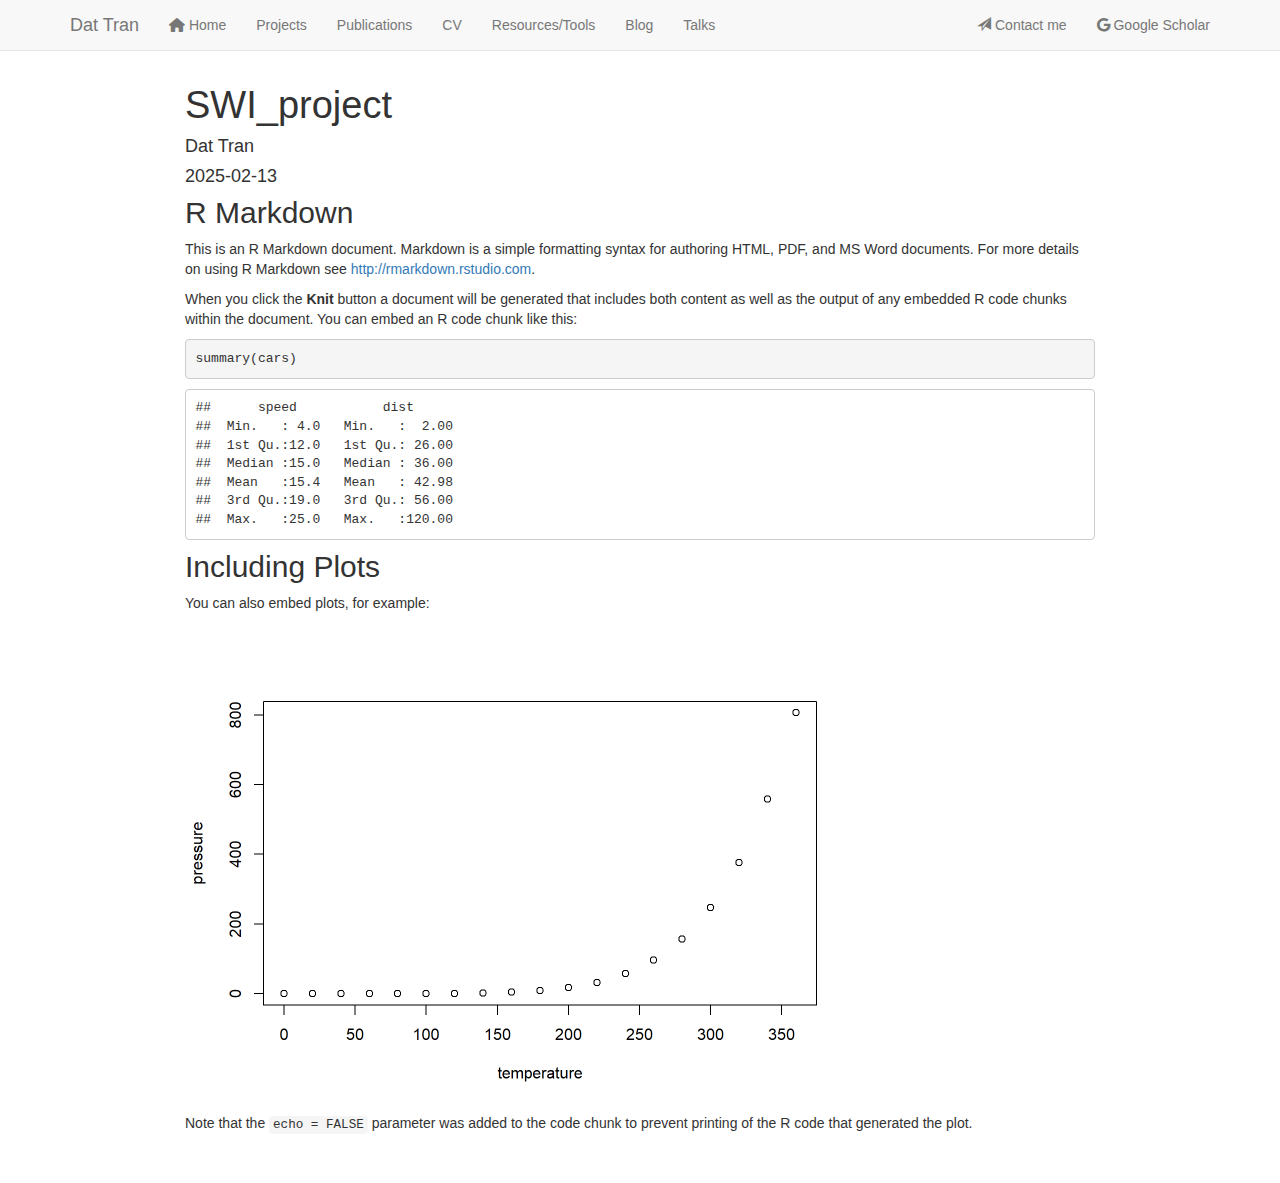
<file: docs/SWI_project_new.html>
<!DOCTYPE html>

<html>

<head>

<meta charset="utf-8" />
<meta name="generator" content="pandoc" />
<meta http-equiv="X-UA-Compatible" content="IE=EDGE" />


<meta name="author" content="Dat Tran" />

<meta name="date" content="2025-02-13" />

<title>SWI_project</title>

<script src="site_libs/header-attrs-2.29/header-attrs.js"></script>
<script src="site_libs/jquery-3.6.0/jquery-3.6.0.min.js"></script>
<meta name="viewport" content="width=device-width, initial-scale=1" />
<link href="site_libs/bootstrap-3.3.5/css/bootstrap.min.css" rel="stylesheet" />
<script src="site_libs/bootstrap-3.3.5/js/bootstrap.min.js"></script>
<script src="site_libs/bootstrap-3.3.5/shim/html5shiv.min.js"></script>
<script src="site_libs/bootstrap-3.3.5/shim/respond.min.js"></script>
<style>h1 {font-size: 34px;}
       h1.title {font-size: 38px;}
       h2 {font-size: 30px;}
       h3 {font-size: 24px;}
       h4 {font-size: 18px;}
       h5 {font-size: 16px;}
       h6 {font-size: 12px;}
       code {color: inherit; background-color: rgba(0, 0, 0, 0.04);}
       pre:not([class]) { background-color: white }</style>
<script src="site_libs/navigation-1.1/tabsets.js"></script>
<link href="site_libs/highlightjs-9.12.0/default.css" rel="stylesheet" />
<script src="site_libs/highlightjs-9.12.0/highlight.js"></script>
<link href="site_libs/font-awesome-6.4.2/css/all.min.css" rel="stylesheet" />
<link href="site_libs/font-awesome-6.4.2/css/v4-shims.min.css" rel="stylesheet" />

<style type="text/css">
  code{white-space: pre-wrap;}
  span.smallcaps{font-variant: small-caps;}
  span.underline{text-decoration: underline;}
  div.column{display: inline-block; vertical-align: top; width: 50%;}
  div.hanging-indent{margin-left: 1.5em; text-indent: -1.5em;}
  ul.task-list{list-style: none;}
    </style>

<style type="text/css">code{white-space: pre;}</style>
<script type="text/javascript">
if (window.hljs) {
  hljs.configure({languages: []});
  hljs.initHighlightingOnLoad();
  if (document.readyState && document.readyState === "complete") {
    window.setTimeout(function() { hljs.initHighlighting(); }, 0);
  }
}
</script>









<style type = "text/css">
.main-container {
  max-width: 940px;
  margin-left: auto;
  margin-right: auto;
}
img {
  max-width:100%;
}
.tabbed-pane {
  padding-top: 12px;
}
.html-widget {
  margin-bottom: 20px;
}
button.code-folding-btn:focus {
  outline: none;
}
summary {
  display: list-item;
}
details > summary > p:only-child {
  display: inline;
}
pre code {
  padding: 0;
}
</style>


<style type="text/css">
.dropdown-submenu {
  position: relative;
}
.dropdown-submenu>.dropdown-menu {
  top: 0;
  left: 100%;
  margin-top: -6px;
  margin-left: -1px;
  border-radius: 0 6px 6px 6px;
}
.dropdown-submenu:hover>.dropdown-menu {
  display: block;
}
.dropdown-submenu>a:after {
  display: block;
  content: " ";
  float: right;
  width: 0;
  height: 0;
  border-color: transparent;
  border-style: solid;
  border-width: 5px 0 5px 5px;
  border-left-color: #cccccc;
  margin-top: 5px;
  margin-right: -10px;
}
.dropdown-submenu:hover>a:after {
  border-left-color: #adb5bd;
}
.dropdown-submenu.pull-left {
  float: none;
}
.dropdown-submenu.pull-left>.dropdown-menu {
  left: -100%;
  margin-left: 10px;
  border-radius: 6px 0 6px 6px;
}
</style>

<script type="text/javascript">
// manage active state of menu based on current page
$(document).ready(function () {
  // active menu anchor
  href = window.location.pathname
  href = href.substr(href.lastIndexOf('/') + 1)
  if (href === "")
    href = "index.html";
  var menuAnchor = $('a[href="' + href + '"]');

  // mark the anchor link active (and if it's in a dropdown, also mark that active)
  var dropdown = menuAnchor.closest('li.dropdown');
  if (window.bootstrap) { // Bootstrap 4+
    menuAnchor.addClass('active');
    dropdown.find('> .dropdown-toggle').addClass('active');
  } else { // Bootstrap 3
    menuAnchor.parent().addClass('active');
    dropdown.addClass('active');
  }

  // Navbar adjustments
  var navHeight = $(".navbar").first().height() + 15;
  var style = document.createElement('style');
  var pt = "padding-top: " + navHeight + "px; ";
  var mt = "margin-top: -" + navHeight + "px; ";
  var css = "";
  // offset scroll position for anchor links (for fixed navbar)
  for (var i = 1; i <= 6; i++) {
    css += ".section h" + i + "{ " + pt + mt + "}\n";
  }
  style.innerHTML = "body {" + pt + "padding-bottom: 40px; }\n" + css;
  document.head.appendChild(style);
});
</script>

<!-- tabsets -->

<style type="text/css">
.tabset-dropdown > .nav-tabs {
  display: inline-table;
  max-height: 500px;
  min-height: 44px;
  overflow-y: auto;
  border: 1px solid #ddd;
  border-radius: 4px;
}

.tabset-dropdown > .nav-tabs > li.active:before, .tabset-dropdown > .nav-tabs.nav-tabs-open:before {
  content: "\e259";
  font-family: 'Glyphicons Halflings';
  display: inline-block;
  padding: 10px;
  border-right: 1px solid #ddd;
}

.tabset-dropdown > .nav-tabs.nav-tabs-open > li.active:before {
  content: "\e258";
  font-family: 'Glyphicons Halflings';
  border: none;
}

.tabset-dropdown > .nav-tabs > li.active {
  display: block;
}

.tabset-dropdown > .nav-tabs > li > a,
.tabset-dropdown > .nav-tabs > li > a:focus,
.tabset-dropdown > .nav-tabs > li > a:hover {
  border: none;
  display: inline-block;
  border-radius: 4px;
  background-color: transparent;
}

.tabset-dropdown > .nav-tabs.nav-tabs-open > li {
  display: block;
  float: none;
}

.tabset-dropdown > .nav-tabs > li {
  display: none;
}
</style>

<!-- code folding -->




</head>

<body>


<div class="container-fluid main-container">




<div class="navbar navbar-default  navbar-fixed-top" role="navigation">
  <div class="container">
    <div class="navbar-header">
      <button type="button" class="navbar-toggle collapsed" data-toggle="collapse" data-bs-toggle="collapse" data-target="#navbar" data-bs-target="#navbar">
        <span class="icon-bar"></span>
        <span class="icon-bar"></span>
        <span class="icon-bar"></span>
      </button>
      <a class="navbar-brand" href="index.html">Dat Tran</a>
    </div>
    <div id="navbar" class="navbar-collapse collapse">
      <ul class="nav navbar-nav">
        <li>
  <a href="index.html">
    <span class="fa fa-home"></span>
     
    Home
  </a>
</li>
<li>
  <a href="My_projects.html">Projects</a>
</li>
<li>
  <a href="Publications.html">Publications</a>
</li>
<li>
  <a href="my_CV_updatedJune2023.html">CV</a>
</li>
<li>
  <a href="Links.html">Resources/Tools</a>
</li>
<li>
  <a href="Journal.html">Blog</a>
</li>
<li>
  <a href="Talks.html">Talks</a>
</li>
      </ul>
      <ul class="nav navbar-nav navbar-right">
        <li>
  <a href="mailto:tran.dat@leg.state.fl.us">
    <span class="glyphicon glyphicon-send"></span>
     
    Contact me
  </a>
</li>
<li>
  <a href="https://scholar.google.com/citations?hl=en&amp;user=auA2Qj8AAAAJ&amp;view_op=list_works&amp;sortby=pubdate">
    <span class="fa fa-google"></span>
     
    Google Scholar
  </a>
</li>
      </ul>
    </div><!--/.nav-collapse -->
  </div><!--/.container -->
</div><!--/.navbar -->

<div id="header">



<h1 class="title toc-ignore">SWI_project</h1>
<h4 class="author">Dat Tran</h4>
<h4 class="date">2025-02-13</h4>

</div>


<div id="r-markdown" class="section level2">
<h2>R Markdown</h2>
<p>This is an R Markdown document. Markdown is a simple formatting
syntax for authoring HTML, PDF, and MS Word documents. For more details
on using R Markdown see <a href="http://rmarkdown.rstudio.com"
class="uri">http://rmarkdown.rstudio.com</a>.</p>
<p>When you click the <strong>Knit</strong> button a document will be
generated that includes both content as well as the output of any
embedded R code chunks within the document. You can embed an R code
chunk like this:</p>
<pre class="r"><code>summary(cars)</code></pre>
<pre><code>##      speed           dist       
##  Min.   : 4.0   Min.   :  2.00  
##  1st Qu.:12.0   1st Qu.: 26.00  
##  Median :15.0   Median : 36.00  
##  Mean   :15.4   Mean   : 42.98  
##  3rd Qu.:19.0   3rd Qu.: 56.00  
##  Max.   :25.0   Max.   :120.00</code></pre>
</div>
<div id="including-plots" class="section level2">
<h2>Including Plots</h2>
<p>You can also embed plots, for example:</p>
<p><img src="SWI_project_new_files/figure-html/pressure-1.png" width="672" /></p>
<p>Note that the <code>echo = FALSE</code> parameter was added to the
code chunk to prevent printing of the R code that generated the
plot.</p>
</div>




</div>

<script>

// add bootstrap table styles to pandoc tables
function bootstrapStylePandocTables() {
  $('tr.odd').parent('tbody').parent('table').addClass('table table-condensed');
}
$(document).ready(function () {
  bootstrapStylePandocTables();
});


</script>

<!-- tabsets -->

<script>
$(document).ready(function () {
  window.buildTabsets("TOC");
});

$(document).ready(function () {
  $('.tabset-dropdown > .nav-tabs > li').click(function () {
    $(this).parent().toggleClass('nav-tabs-open');
  });
});
</script>

<!-- code folding -->


<!-- dynamically load mathjax for compatibility with self-contained -->
<script>
  (function () {
    var script = document.createElement("script");
    script.type = "text/javascript";
    script.src  = "https://mathjax.rstudio.com/latest/MathJax.js?config=TeX-AMS-MML_HTMLorMML";
    document.getElementsByTagName("head")[0].appendChild(script);
  })();
</script>

</body>
</html>
</file>
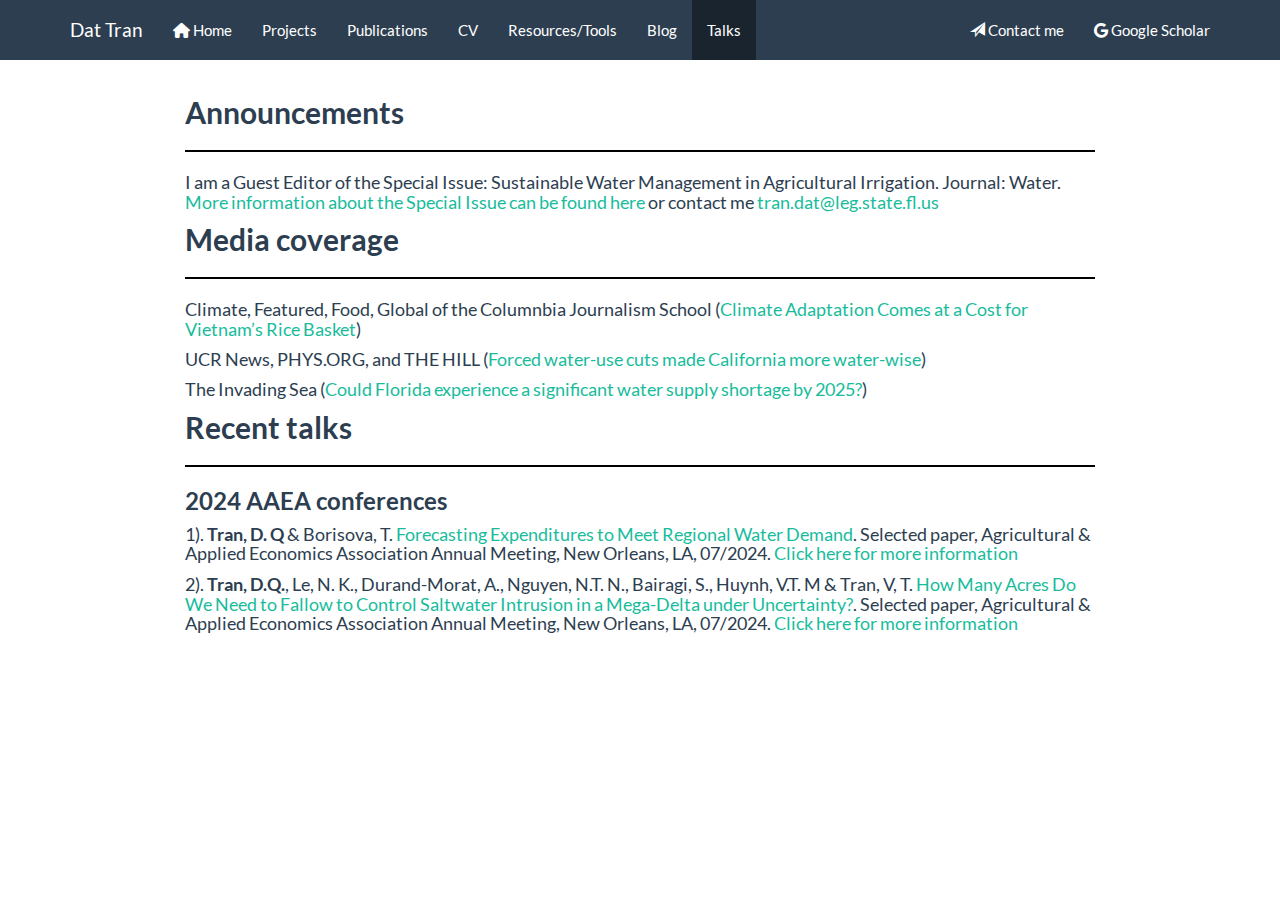
<file: docs/Talks.html>
<!DOCTYPE html>

<html>

<head>

<meta charset="utf-8" />
<meta name="generator" content="pandoc" />
<meta http-equiv="X-UA-Compatible" content="IE=EDGE" />




<title>Talks.knit</title>

<script src="site_libs/header-attrs-2.29/header-attrs.js"></script>
<script src="site_libs/jquery-3.6.0/jquery-3.6.0.min.js"></script>
<meta name="viewport" content="width=device-width, initial-scale=1" />
<link href="site_libs/bootstrap-3.3.5/css/flatly.min.css" rel="stylesheet" />
<script src="site_libs/bootstrap-3.3.5/js/bootstrap.min.js"></script>
<script src="site_libs/bootstrap-3.3.5/shim/html5shiv.min.js"></script>
<script src="site_libs/bootstrap-3.3.5/shim/respond.min.js"></script>
<style>h1 {font-size: 34px;}
       h1.title {font-size: 38px;}
       h2 {font-size: 30px;}
       h3 {font-size: 24px;}
       h4 {font-size: 18px;}
       h5 {font-size: 16px;}
       h6 {font-size: 12px;}
       code {color: inherit; background-color: rgba(0, 0, 0, 0.04);}
       pre:not([class]) { background-color: white }</style>
<script src="site_libs/navigation-1.1/tabsets.js"></script>
<link href="site_libs/font-awesome-6.4.2/css/all.min.css" rel="stylesheet" />
<link href="site_libs/font-awesome-6.4.2/css/v4-shims.min.css" rel="stylesheet" />

<style type="text/css">
  code{white-space: pre-wrap;}
  span.smallcaps{font-variant: small-caps;}
  span.underline{text-decoration: underline;}
  div.column{display: inline-block; vertical-align: top; width: 50%;}
  div.hanging-indent{margin-left: 1.5em; text-indent: -1.5em;}
  ul.task-list{list-style: none;}
    </style>










<style type = "text/css">
.main-container {
  max-width: 940px;
  margin-left: auto;
  margin-right: auto;
}
img {
  max-width:100%;
}
.tabbed-pane {
  padding-top: 12px;
}
.html-widget {
  margin-bottom: 20px;
}
button.code-folding-btn:focus {
  outline: none;
}
summary {
  display: list-item;
}
details > summary > p:only-child {
  display: inline;
}
pre code {
  padding: 0;
}
</style>


<style type="text/css">
.dropdown-submenu {
  position: relative;
}
.dropdown-submenu>.dropdown-menu {
  top: 0;
  left: 100%;
  margin-top: -6px;
  margin-left: -1px;
  border-radius: 0 6px 6px 6px;
}
.dropdown-submenu:hover>.dropdown-menu {
  display: block;
}
.dropdown-submenu>a:after {
  display: block;
  content: " ";
  float: right;
  width: 0;
  height: 0;
  border-color: transparent;
  border-style: solid;
  border-width: 5px 0 5px 5px;
  border-left-color: #cccccc;
  margin-top: 5px;
  margin-right: -10px;
}
.dropdown-submenu:hover>a:after {
  border-left-color: #adb5bd;
}
.dropdown-submenu.pull-left {
  float: none;
}
.dropdown-submenu.pull-left>.dropdown-menu {
  left: -100%;
  margin-left: 10px;
  border-radius: 6px 0 6px 6px;
}
</style>

<script type="text/javascript">
// manage active state of menu based on current page
$(document).ready(function () {
  // active menu anchor
  href = window.location.pathname
  href = href.substr(href.lastIndexOf('/') + 1)
  if (href === "")
    href = "index.html";
  var menuAnchor = $('a[href="' + href + '"]');

  // mark the anchor link active (and if it's in a dropdown, also mark that active)
  var dropdown = menuAnchor.closest('li.dropdown');
  if (window.bootstrap) { // Bootstrap 4+
    menuAnchor.addClass('active');
    dropdown.find('> .dropdown-toggle').addClass('active');
  } else { // Bootstrap 3
    menuAnchor.parent().addClass('active');
    dropdown.addClass('active');
  }

  // Navbar adjustments
  var navHeight = $(".navbar").first().height() + 15;
  var style = document.createElement('style');
  var pt = "padding-top: " + navHeight + "px; ";
  var mt = "margin-top: -" + navHeight + "px; ";
  var css = "";
  // offset scroll position for anchor links (for fixed navbar)
  for (var i = 1; i <= 6; i++) {
    css += ".section h" + i + "{ " + pt + mt + "}\n";
  }
  style.innerHTML = "body {" + pt + "padding-bottom: 40px; }\n" + css;
  document.head.appendChild(style);
});
</script>

<!-- tabsets -->

<style type="text/css">
.tabset-dropdown > .nav-tabs {
  display: inline-table;
  max-height: 500px;
  min-height: 44px;
  overflow-y: auto;
  border: 1px solid #ddd;
  border-radius: 4px;
}

.tabset-dropdown > .nav-tabs > li.active:before, .tabset-dropdown > .nav-tabs.nav-tabs-open:before {
  content: "\e259";
  font-family: 'Glyphicons Halflings';
  display: inline-block;
  padding: 10px;
  border-right: 1px solid #ddd;
}

.tabset-dropdown > .nav-tabs.nav-tabs-open > li.active:before {
  content: "\e258";
  font-family: 'Glyphicons Halflings';
  border: none;
}

.tabset-dropdown > .nav-tabs > li.active {
  display: block;
}

.tabset-dropdown > .nav-tabs > li > a,
.tabset-dropdown > .nav-tabs > li > a:focus,
.tabset-dropdown > .nav-tabs > li > a:hover {
  border: none;
  display: inline-block;
  border-radius: 4px;
  background-color: transparent;
}

.tabset-dropdown > .nav-tabs.nav-tabs-open > li {
  display: block;
  float: none;
}

.tabset-dropdown > .nav-tabs > li {
  display: none;
}
</style>

<!-- code folding -->




</head>

<body>


<div class="container-fluid main-container">




<div class="navbar navbar-default  navbar-fixed-top" role="navigation">
  <div class="container">
    <div class="navbar-header">
      <button type="button" class="navbar-toggle collapsed" data-toggle="collapse" data-bs-toggle="collapse" data-target="#navbar" data-bs-target="#navbar">
        <span class="icon-bar"></span>
        <span class="icon-bar"></span>
        <span class="icon-bar"></span>
      </button>
      <a class="navbar-brand" href="index.html">Dat Tran</a>
    </div>
    <div id="navbar" class="navbar-collapse collapse">
      <ul class="nav navbar-nav">
        <li>
  <a href="index.html">
    <span class="fa fa-home"></span>
     
    Home
  </a>
</li>
<li>
  <a href="My_projects.html">Projects</a>
</li>
<li>
  <a href="Publications.html">Publications</a>
</li>
<li>
  <a href="my_CV_updatedJune2023.html">CV</a>
</li>
<li>
  <a href="Links.html">Resources/Tools</a>
</li>
<li>
  <a href="Journal.html">Blog</a>
</li>
<li>
  <a href="Talks.html">Talks</a>
</li>
      </ul>
      <ul class="nav navbar-nav navbar-right">
        <li>
  <a href="mailto:tran.dat@leg.state.fl.us">
    <span class="glyphicon glyphicon-send"></span>
     
    Contact me
  </a>
</li>
<li>
  <a href="https://scholar.google.com/citations?hl=en&amp;user=auA2Qj8AAAAJ&amp;view_op=list_works&amp;sortby=pubdate">
    <span class="fa fa-google"></span>
     
    Google Scholar
  </a>
</li>
      </ul>
    </div><!--/.nav-collapse -->
  </div><!--/.container -->
</div><!--/.navbar -->

<div id="header">




</div>


<div id="section" class="section level1">
<h1></h1>
</div>
<div id="section-1" class="section level1">
<h1></h1>
<!-- <link rel="stylesheet" href="style.css" type="text/css"> -->
<!-- <style> -->
<!-- body { -->
<!-- text-align: justify} -->
<!-- </style> -->
<div id="announcements" class="section level2">
<h2><strong>Announcements</strong></h2>
<hr style="border:1px solid black">
<!-- add black line -->
<div
id="i-am-a-guest-editor-of-the-special-issue-sustainable-water-management-in-agricultural-irrigation.-journal-water.-more-information-about-the-special-issue-can-be-found-here-or-contact-me-tran.datleg.state.fl.us"
class="section level4">
<h4>I am a Guest Editor of the Special Issue: Sustainable Water
Management in Agricultural Irrigation. Journal: Water. <a
href="https://www.mdpi.com/journal/water/special_issues/JD60IDD43H">More
information about the Special Issue can be found here</a> or contact me
<a href="mailto:tran.dat@leg.state.fl.us"
class="email">tran.dat@leg.state.fl.us</a></h4>
</div>
</div>
<div id="media-coverage" class="section level2">
<h2><strong>Media coverage</strong></h2>
<hr style="border:1px solid black">
<!-- add black line -->
<div
id="climate-featured-food-global-of-the-columnbia-journalism-school-climate-adaptation-comes-at-a-cost-for-vietnams-rice-basket"
class="section level4">
<h4>Climate, Featured, Food, Global of the Columnbia Journalism School
(<a
href="https://columbianewsservice.com/2025/04/10/climate-adaptation-comes-at-a-cost-for-vietnams-rice-basket/?fbclid=IwY2xjawJkwPNleHRuA2FlbQIxMQABHjqq20pFlY4792lz8aOZD7Goj-WNNiuZ6KeRzGm1NoThgRllDuIkgROxkP1C_aem_VlWeEqsY5XEaziTkFsf2cg">Climate
Adaptation Comes at a Cost for Vietnam’s Rice Basket</a>)</h4>
</div>
<div
id="ucr-news-phys.org-and-the-hill-forced-water-use-cuts-made-california-more-water-wise"
class="section level4">
<h4>UCR News, PHYS.ORG, and THE HILL (<a
href="https://thehill.com/policy/equilibrium-sustainability/3971061-forced-conservation-measures-made-californians-more-water-wise-study/">Forced
water-use cuts made California more water-wise</a>)</h4>
</div>
<div
id="the-invading-sea-could-florida-experience-a-significant-water-supply-shortage-by-2025"
class="section level4">
<h4>The Invading Sea (<a
href="https://www.theinvadingsea.com/2024/09/10/florida-water-supply-shortage-2025-infrastructure-legislature-seminole-compact-taxwatch/">Could
Florida experience a significant water supply shortage by
2025?</a>)</h4>
<!-- #### Florida TaxWatch ([Florida’s Water Supply: Could Florida Experience a Significant Water Supply Shortage by 2025?](https://floridataxwatch.org/Research/Full-Library/florida-water-supply-shortage-2025)) -->
</div>
</div>
<div id="recent-talks" class="section level2">
<h2><strong>Recent talks</strong></h2>
<hr style="border:1px solid black">
<!-- add black line -->
<div id="aaea-conferences" class="section level3">
<h3><strong>2024 AAEA conferences</strong></h3>
<div
id="tran-d.-q-borisova-t.-forecasting-expenditures-to-meet-regional-water-demand.-selected-paper-agricultural-applied-economics-association-annual-meeting-new-orleans-la-072024.-click-here-for-more-information"
class="section level4">
<h4>1). <strong>Tran, D. Q</strong> &amp; Borisova, T. <a
href="https://ageconsearch.umn.edu/record/343688/files/28291.pdf">Forecasting
Expenditures to Meet Regional Water Demand</a>. Selected paper,
Agricultural &amp; Applied Economics Association Annual Meeting, New
Orleans, LA, 07/2024. <a
href="https://ageconsearch.umn.edu/record/343688/files/28291.pdf">Click
here for more information</a></h4>
</div>
<div
id="tran-d.q.-le-n.-k.-durand-morat-a.-nguyen-n.t.-n.-bairagi-s.-huynh-v.t.-m-tran-v-t.-how-many-acres-do-we-need-to-fallow-to-control-saltwater-intrusion-in-a-mega-delta-under-uncertainty.-selected-paper-agricultural-applied-economics-association-annual-meeting-new-orleans-la-072024.-click-here-for-more-information"
class="section level4">
<h4>2). <strong>Tran, D.Q.</strong>, Le, N. K., Durand-Morat, A.,
Nguyen, N.T. N., Bairagi, S., Huynh, V.T. M &amp; Tran, V, T. <a
href="https://ageconsearch.umn.edu/record/343689/files/28293.pdf">How
Many Acres Do We Need to Fallow to Control Saltwater Intrusion in a
Mega-Delta under Uncertainty?</a>. Selected paper, Agricultural &amp;
Applied Economics Association Annual Meeting, New Orleans, LA, 07/2024.
<a
href="https://ageconsearch.umn.edu/record/343689/files/28293.pdf">Click
here for more information</a></h4>
</div>
</div>
</div>
</div>




</div>

<script>

// add bootstrap table styles to pandoc tables
function bootstrapStylePandocTables() {
  $('tr.odd').parent('tbody').parent('table').addClass('table table-condensed');
}
$(document).ready(function () {
  bootstrapStylePandocTables();
});


</script>

<!-- tabsets -->

<script>
$(document).ready(function () {
  window.buildTabsets("TOC");
});

$(document).ready(function () {
  $('.tabset-dropdown > .nav-tabs > li').click(function () {
    $(this).parent().toggleClass('nav-tabs-open');
  });
});
</script>

<!-- code folding -->


<!-- dynamically load mathjax for compatibility with self-contained -->
<script>
  (function () {
    var script = document.createElement("script");
    script.type = "text/javascript";
    script.src  = "https://mathjax.rstudio.com/latest/MathJax.js?config=TeX-AMS-MML_HTMLorMML";
    document.getElementsByTagName("head")[0].appendChild(script);
  })();
</script>

</body>
</html>
</file>
<file: docs/style.css>
body {
    margin: 60px auto;
    width: 70%;
}
nav ul, footer ul {
    font-family:'Helvetica', 'Arial', 'Sans-Serif';
    padding: 0px;
    list-style: none;
    font-weight: bold;
}
nav ul li, footer ul li {
    display: inline;
    margin-right: 20px;
}
a {
    text-decoration: none;
    color: #999;
}
a:hover {
    text-decoration: underline;
}
h1 {
    font-size: 1.5em;
    font-family:'Helvetica', 'Arial', 'Sans-Serif';
}

h3 {
    font-size: 1.2em;
    font-family:'Helvetica', 'Arial', 'Sans-Serif';
}

p {
    font-size: 1.5em;
    line-height: 1.4em;
    color: #333;
}
footer {
    border-top: 1px solid #d5d5d5;
    font-size: .8em;
}

ul.posts { 
    margin: 20px auto 40px; 
    font-size: 1.5em;
}

ul.posts li {
    list-style: none;
}

img {
  width: 400px;
  display: block;
  margin: 0 auto;
}

.main-container {
  max-width: 100% !important;
}
</file>
<file: docs/site_libs/highlightjs-9.12.0/default.css>
.hljs-literal {
  color: #990073;
}

.hljs-number {
  color: #099;
}

.hljs-comment {
  color: #998;
  font-style: italic;
}

.hljs-keyword {
  color: #900;
  font-weight: bold;
}

.hljs-string {
  color: #d14;
}
</file>
<file: docs/site_libs/bootstrap-3.3.5/css/flatly.min.css>
@font-face {
  font-family: 'Lato';
  font-style: normal;
  font-weight: 400;
  src: url(fonts/Lato.ttf) format('truetype');
}
@font-face {
  font-family: 'Lato';
  font-style: normal;
  font-weight: 700;
  src: url(fonts/LatoBold.ttf) format('truetype');
}
@font-face {
  font-family: 'Lato';
  font-style: italic;
  font-weight: 400;
  src: url(fonts/LatoItalic.ttf) format('truetype');
}

/*!
 * bootswatch v3.3.6
 * Homepage: http://bootswatch.com
 * Copyright 2012-2015 Thomas Park
 * Licensed under MIT
 * Based on Bootstrap
*//*!
 * Bootstrap v3.3.6 (http://getbootstrap.com)
 * Copyright 2011-2015 Twitter, Inc.
 * Licensed under MIT (https://github.com/twbs/bootstrap/blob/master/LICENSE)
 *//*! normalize.css v3.0.3 | MIT License | github.com/necolas/normalize.css */html{font-family:sans-serif;-ms-text-size-adjust:100%;-webkit-text-size-adjust:100%}body{margin:0}article,aside,details,figcaption,figure,footer,header,hgroup,main,menu,nav,section,summary{display:block}audio,canvas,progress,video{display:inline-block;vertical-align:baseline}audio:not([controls]){display:none;height:0}[hidden],template{display:none}a{background-color:transparent}a:active,a:hover{outline:0}abbr[title]{border-bottom:1px dotted}b,strong{font-weight:bold}dfn{font-style:italic}h1{font-size:2em;margin:0.67em 0}mark{background:#ff0;color:#000}small{font-size:80%}sub,sup{font-size:75%;line-height:0;position:relative;vertical-align:baseline}sup{top:-0.5em}sub{bottom:-0.25em}img{border:0}svg:not(:root){overflow:hidden}figure{margin:1em 40px}hr{-webkit-box-sizing:content-box;-moz-box-sizing:content-box;box-sizing:content-box;height:0}pre{overflow:auto}code,kbd,pre,samp{font-family:monospace, monospace;font-size:1em}button,input,optgroup,select,textarea{color:inherit;font:inherit;margin:0}button{overflow:visible}button,select{text-transform:none}button,html input[type="button"],input[type="reset"],input[type="submit"]{-webkit-appearance:button;cursor:pointer}button[disabled],html input[disabled]{cursor:default}button::-moz-focus-inner,input::-moz-focus-inner{border:0;padding:0}input{line-height:normal}input[type="checkbox"],input[type="radio"]{-webkit-box-sizing:border-box;-moz-box-sizing:border-box;box-sizing:border-box;padding:0}input[type="number"]::-webkit-inner-spin-button,input[type="number"]::-webkit-outer-spin-button{height:auto}input[type="search"]{-webkit-appearance:textfield;-webkit-box-sizing:content-box;-moz-box-sizing:content-box;box-sizing:content-box}input[type="search"]::-webkit-search-cancel-button,input[type="search"]::-webkit-search-decoration{-webkit-appearance:none}fieldset{border:1px solid #c0c0c0;margin:0 2px;padding:0.35em 0.625em 0.75em}legend{border:0;padding:0}textarea{overflow:auto}optgroup{font-weight:bold}table{border-collapse:collapse;border-spacing:0}td,th{padding:0}/*! Source: https://github.com/h5bp/html5-boilerplate/blob/master/src/css/main.css */@media print{*,*:before,*:after{background:transparent !important;color:#000 !important;-webkit-box-shadow:none !important;box-shadow:none !important;text-shadow:none !important}a,a:visited{text-decoration:underline}a[href]:after{content:" (" attr(href) ")"}abbr[title]:after{content:" (" attr(title) ")"}a[href^="#"]:after,a[href^="javascript:"]:after{content:""}pre,blockquote{border:1px solid #999;page-break-inside:avoid}thead{display:table-header-group}tr,img{page-break-inside:avoid}img{max-width:100% !important}p,h2,h3{orphans:3;widows:3}h2,h3{page-break-after:avoid}.navbar{display:none}.btn>.caret,.dropup>.btn>.caret{border-top-color:#000 !important}.label{border:1px solid #000}.table{border-collapse:collapse !important}.table td,.table th{background-color:#fff !important}.table-bordered th,.table-bordered td{border:1px solid #ddd !important}}@font-face{font-family:'Glyphicons Halflings';src:url('../fonts/glyphicons-halflings-regular.eot');src:url('../fonts/glyphicons-halflings-regular.eot?#iefix') format('embedded-opentype'),url('../fonts/glyphicons-halflings-regular.woff') format('woff'),url('../fonts/glyphicons-halflings-regular.ttf') format('truetype'),url('../fonts/glyphicons-halflings-regular.svg#glyphicons_halflingsregular') format('svg')}.glyphicon{position:relative;top:1px;display:inline-block;font-family:'Glyphicons Halflings';font-style:normal;font-weight:normal;line-height:1;-webkit-font-smoothing:antialiased;-moz-osx-font-smoothing:grayscale}.glyphicon-asterisk:before{content:"\002a"}.glyphicon-plus:before{content:"\002b"}.glyphicon-euro:before,.glyphicon-eur:before{content:"\20ac"}.glyphicon-minus:before{content:"\2212"}.glyphicon-cloud:before{content:"\2601"}.glyphicon-envelope:before{content:"\2709"}.glyphicon-pencil:before{content:"\270f"}.glyphicon-glass:before{content:"\e001"}.glyphicon-music:before{content:"\e002"}.glyphicon-search:before{content:"\e003"}.glyphicon-heart:before{content:"\e005"}.glyphicon-star:before{content:"\e006"}.glyphicon-star-empty:before{content:"\e007"}.glyphicon-user:before{content:"\e008"}.glyphicon-film:before{content:"\e009"}.glyphicon-th-large:before{content:"\e010"}.glyphicon-th:before{content:"\e011"}.glyphicon-th-list:before{content:"\e012"}.glyphicon-ok:before{content:"\e013"}.glyphicon-remove:before{content:"\e014"}.glyphicon-zoom-in:before{content:"\e015"}.glyphicon-zoom-out:before{content:"\e016"}.glyphicon-off:before{content:"\e017"}.glyphicon-signal:before{content:"\e018"}.glyphicon-cog:before{content:"\e019"}.glyphicon-trash:before{content:"\e020"}.glyphicon-home:before{content:"\e021"}.glyphicon-file:before{content:"\e022"}.glyphicon-time:before{content:"\e023"}.glyphicon-road:before{content:"\e024"}.glyphicon-download-alt:before{content:"\e025"}.glyphicon-download:before{content:"\e026"}.glyphicon-upload:before{content:"\e027"}.glyphicon-inbox:before{content:"\e028"}.glyphicon-play-circle:before{content:"\e029"}.glyphicon-repeat:before{content:"\e030"}.glyphicon-refresh:before{content:"\e031"}.glyphicon-list-alt:before{content:"\e032"}.glyphicon-lock:before{content:"\e033"}.glyphicon-flag:before{content:"\e034"}.glyphicon-headphones:before{content:"\e035"}.glyphicon-volume-off:before{content:"\e036"}.glyphicon-volume-down:before{content:"\e037"}.glyphicon-volume-up:before{content:"\e038"}.glyphicon-qrcode:before{content:"\e039"}.glyphicon-barcode:before{content:"\e040"}.glyphicon-tag:before{content:"\e041"}.glyphicon-tags:before{content:"\e042"}.glyphicon-book:before{content:"\e043"}.glyphicon-bookmark:before{content:"\e044"}.glyphicon-print:before{content:"\e045"}.glyphicon-camera:before{content:"\e046"}.glyphicon-font:before{content:"\e047"}.glyphicon-bold:before{content:"\e048"}.glyphicon-italic:before{content:"\e049"}.glyphicon-text-height:before{content:"\e050"}.glyphicon-text-width:before{content:"\e051"}.glyphicon-align-left:before{content:"\e052"}.glyphicon-align-center:before{content:"\e053"}.glyphicon-align-right:before{content:"\e054"}.glyphicon-align-justify:before{content:"\e055"}.glyphicon-list:before{content:"\e056"}.glyphicon-indent-left:before{content:"\e057"}.glyphicon-indent-right:before{content:"\e058"}.glyphicon-facetime-video:before{content:"\e059"}.glyphicon-picture:before{content:"\e060"}.glyphicon-map-marker:before{content:"\e062"}.glyphicon-adjust:before{content:"\e063"}.glyphicon-tint:before{content:"\e064"}.glyphicon-edit:before{content:"\e065"}.glyphicon-share:before{content:"\e066"}.glyphicon-check:before{content:"\e067"}.glyphicon-move:before{content:"\e068"}.glyphicon-step-backward:before{content:"\e069"}.glyphicon-fast-backward:before{content:"\e070"}.glyphicon-backward:before{content:"\e071"}.glyphicon-play:before{content:"\e072"}.glyphicon-pause:before{content:"\e073"}.glyphicon-stop:before{content:"\e074"}.glyphicon-forward:before{content:"\e075"}.glyphicon-fast-forward:before{content:"\e076"}.glyphicon-step-forward:before{content:"\e077"}.glyphicon-eject:before{content:"\e078"}.glyphicon-chevron-left:before{content:"\e079"}.glyphicon-chevron-right:before{content:"\e080"}.glyphicon-plus-sign:before{content:"\e081"}.glyphicon-minus-sign:before{content:"\e082"}.glyphicon-remove-sign:before{content:"\e083"}.glyphicon-ok-sign:before{content:"\e084"}.glyphicon-question-sign:before{content:"\e085"}.glyphicon-info-sign:before{content:"\e086"}.glyphicon-screenshot:before{content:"\e087"}.glyphicon-remove-circle:before{content:"\e088"}.glyphicon-ok-circle:before{content:"\e089"}.glyphicon-ban-circle:before{content:"\e090"}.glyphicon-arrow-left:before{content:"\e091"}.glyphicon-arrow-right:before{content:"\e092"}.glyphicon-arrow-up:before{content:"\e093"}.glyphicon-arrow-down:before{content:"\e094"}.glyphicon-share-alt:before{content:"\e095"}.glyphicon-resize-full:before{content:"\e096"}.glyphicon-resize-small:before{content:"\e097"}.glyphicon-exclamation-sign:before{content:"\e101"}.glyphicon-gift:before{content:"\e102"}.glyphicon-leaf:before{content:"\e103"}.glyphicon-fire:before{content:"\e104"}.glyphicon-eye-open:before{content:"\e105"}.glyphicon-eye-close:before{content:"\e106"}.glyphicon-warning-sign:before{content:"\e107"}.glyphicon-plane:before{content:"\e108"}.glyphicon-calendar:before{content:"\e109"}.glyphicon-random:before{content:"\e110"}.glyphicon-comment:before{content:"\e111"}.glyphicon-magnet:before{content:"\e112"}.glyphicon-chevron-up:before{content:"\e113"}.glyphicon-chevron-down:before{content:"\e114"}.glyphicon-retweet:before{content:"\e115"}.glyphicon-shopping-cart:before{content:"\e116"}.glyphicon-folder-close:before{content:"\e117"}.glyphicon-folder-open:before{content:"\e118"}.glyphicon-resize-vertical:before{content:"\e119"}.glyphicon-resize-horizontal:before{content:"\e120"}.glyphicon-hdd:before{content:"\e121"}.glyphicon-bullhorn:before{content:"\e122"}.glyphicon-bell:before{content:"\e123"}.glyphicon-certificate:before{content:"\e124"}.glyphicon-thumbs-up:before{content:"\e125"}.glyphicon-thumbs-down:before{content:"\e126"}.glyphicon-hand-right:before{content:"\e127"}.glyphicon-hand-left:before{content:"\e128"}.glyphicon-hand-up:before{content:"\e129"}.glyphicon-hand-down:before{content:"\e130"}.glyphicon-circle-arrow-right:before{content:"\e131"}.glyphicon-circle-arrow-left:before{content:"\e132"}.glyphicon-circle-arrow-up:before{content:"\e133"}.glyphicon-circle-arrow-down:before{content:"\e134"}.glyphicon-globe:before{content:"\e135"}.glyphicon-wrench:before{content:"\e136"}.glyphicon-tasks:before{content:"\e137"}.glyphicon-filter:before{content:"\e138"}.glyphicon-briefcase:before{content:"\e139"}.glyphicon-fullscreen:before{content:"\e140"}.glyphicon-dashboard:before{content:"\e141"}.glyphicon-paperclip:before{content:"\e142"}.glyphicon-heart-empty:before{content:"\e143"}.glyphicon-link:before{content:"\e144"}.glyphicon-phone:before{content:"\e145"}.glyphicon-pushpin:before{content:"\e146"}.glyphicon-usd:before{content:"\e148"}.glyphicon-gbp:before{content:"\e149"}.glyphicon-sort:before{content:"\e150"}.glyphicon-sort-by-alphabet:before{content:"\e151"}.glyphicon-sort-by-alphabet-alt:before{content:"\e152"}.glyphicon-sort-by-order:before{content:"\e153"}.glyphicon-sort-by-order-alt:before{content:"\e154"}.glyphicon-sort-by-attributes:before{content:"\e155"}.glyphicon-sort-by-attributes-alt:before{content:"\e156"}.glyphicon-unchecked:before{content:"\e157"}.glyphicon-expand:before{content:"\e158"}.glyphicon-collapse-down:before{content:"\e159"}.glyphicon-collapse-up:before{content:"\e160"}.glyphicon-log-in:before{content:"\e161"}.glyphicon-flash:before{content:"\e162"}.glyphicon-log-out:before{content:"\e163"}.glyphicon-new-window:before{content:"\e164"}.glyphicon-record:before{content:"\e165"}.glyphicon-save:before{content:"\e166"}.glyphicon-open:before{content:"\e167"}.glyphicon-saved:before{content:"\e168"}.glyphicon-import:before{content:"\e169"}.glyphicon-export:before{content:"\e170"}.glyphicon-send:before{content:"\e171"}.glyphicon-floppy-disk:before{content:"\e172"}.glyphicon-floppy-saved:before{content:"\e173"}.glyphicon-floppy-remove:before{content:"\e174"}.glyphicon-floppy-save:before{content:"\e175"}.glyphicon-floppy-open:before{content:"\e176"}.glyphicon-credit-card:before{content:"\e177"}.glyphicon-transfer:before{content:"\e178"}.glyphicon-cutlery:before{content:"\e179"}.glyphicon-header:before{content:"\e180"}.glyphicon-compressed:before{content:"\e181"}.glyphicon-earphone:before{content:"\e182"}.glyphicon-phone-alt:before{content:"\e183"}.glyphicon-tower:before{content:"\e184"}.glyphicon-stats:before{content:"\e185"}.glyphicon-sd-video:before{content:"\e186"}.glyphicon-hd-video:before{content:"\e187"}.glyphicon-subtitles:before{content:"\e188"}.glyphicon-sound-stereo:before{content:"\e189"}.glyphicon-sound-dolby:before{content:"\e190"}.glyphicon-sound-5-1:before{content:"\e191"}.glyphicon-sound-6-1:before{content:"\e192"}.glyphicon-sound-7-1:before{content:"\e193"}.glyphicon-copyright-mark:before{content:"\e194"}.glyphicon-registration-mark:before{content:"\e195"}.glyphicon-cloud-download:before{content:"\e197"}.glyphicon-cloud-upload:before{content:"\e198"}.glyphicon-tree-conifer:before{content:"\e199"}.glyphicon-tree-deciduous:before{content:"\e200"}.glyphicon-cd:before{content:"\e201"}.glyphicon-save-file:before{content:"\e202"}.glyphicon-open-file:before{content:"\e203"}.glyphicon-level-up:before{content:"\e204"}.glyphicon-copy:before{content:"\e205"}.glyphicon-paste:before{content:"\e206"}.glyphicon-alert:before{content:"\e209"}.glyphicon-equalizer:before{content:"\e210"}.glyphicon-king:before{content:"\e211"}.glyphicon-queen:before{content:"\e212"}.glyphicon-pawn:before{content:"\e213"}.glyphicon-bishop:before{content:"\e214"}.glyphicon-knight:before{content:"\e215"}.glyphicon-baby-formula:before{content:"\e216"}.glyphicon-tent:before{content:"\26fa"}.glyphicon-blackboard:before{content:"\e218"}.glyphicon-bed:before{content:"\e219"}.glyphicon-apple:before{content:"\f8ff"}.glyphicon-erase:before{content:"\e221"}.glyphicon-hourglass:before{content:"\231b"}.glyphicon-lamp:before{content:"\e223"}.glyphicon-duplicate:before{content:"\e224"}.glyphicon-piggy-bank:before{content:"\e225"}.glyphicon-scissors:before{content:"\e226"}.glyphicon-bitcoin:before{content:"\e227"}.glyphicon-btc:before{content:"\e227"}.glyphicon-xbt:before{content:"\e227"}.glyphicon-yen:before{content:"\00a5"}.glyphicon-jpy:before{content:"\00a5"}.glyphicon-ruble:before{content:"\20bd"}.glyphicon-rub:before{content:"\20bd"}.glyphicon-scale:before{content:"\e230"}.glyphicon-ice-lolly:before{content:"\e231"}.glyphicon-ice-lolly-tasted:before{content:"\e232"}.glyphicon-education:before{content:"\e233"}.glyphicon-option-horizontal:before{content:"\e234"}.glyphicon-option-vertical:before{content:"\e235"}.glyphicon-menu-hamburger:before{content:"\e236"}.glyphicon-modal-window:before{content:"\e237"}.glyphicon-oil:before{content:"\e238"}.glyphicon-grain:before{content:"\e239"}.glyphicon-sunglasses:before{content:"\e240"}.glyphicon-text-size:before{content:"\e241"}.glyphicon-text-color:before{content:"\e242"}.glyphicon-text-background:before{content:"\e243"}.glyphicon-object-align-top:before{content:"\e244"}.glyphicon-object-align-bottom:before{content:"\e245"}.glyphicon-object-align-horizontal:before{content:"\e246"}.glyphicon-object-align-left:before{content:"\e247"}.glyphicon-object-align-vertical:before{content:"\e248"}.glyphicon-object-align-right:before{content:"\e249"}.glyphicon-triangle-right:before{content:"\e250"}.glyphicon-triangle-left:before{content:"\e251"}.glyphicon-triangle-bottom:before{content:"\e252"}.glyphicon-triangle-top:before{content:"\e253"}.glyphicon-console:before{content:"\e254"}.glyphicon-superscript:before{content:"\e255"}.glyphicon-subscript:before{content:"\e256"}.glyphicon-menu-left:before{content:"\e257"}.glyphicon-menu-right:before{content:"\e258"}.glyphicon-menu-down:before{content:"\e259"}.glyphicon-menu-up:before{content:"\e260"}*{-webkit-box-sizing:border-box;-moz-box-sizing:border-box;box-sizing:border-box}*:before,*:after{-webkit-box-sizing:border-box;-moz-box-sizing:border-box;box-sizing:border-box}html{font-size:10px;-webkit-tap-highlight-color:rgba(0,0,0,0)}body{font-family:"Lato","Helvetica Neue",Helvetica,Arial,sans-serif;font-size:15px;line-height:1.42857143;color:#2c3e50;background-color:#ffffff}input,button,select,textarea{font-family:inherit;font-size:inherit;line-height:inherit}a{color:#18bc9c;text-decoration:none}a:hover,a:focus{color:#18bc9c;text-decoration:underline}a:focus{outline:thin dotted;outline:5px auto -webkit-focus-ring-color;outline-offset:-2px}figure{margin:0}img{vertical-align:middle}.img-responsive,.thumbnail>img,.thumbnail a>img,.carousel-inner>.item>img,.carousel-inner>.item>a>img{display:block;max-width:100%;height:auto}.img-rounded{border-radius:6px}.img-thumbnail{padding:4px;line-height:1.42857143;background-color:#ffffff;border:1px solid #ecf0f1;border-radius:4px;-webkit-transition:all .2s ease-in-out;-o-transition:all .2s ease-in-out;transition:all .2s ease-in-out;display:inline-block;max-width:100%;height:auto}.img-circle{border-radius:50%}hr{margin-top:21px;margin-bottom:21px;border:0;border-top:1px solid #ecf0f1}.sr-only{position:absolute;width:1px;height:1px;margin:-1px;padding:0;overflow:hidden;clip:rect(0, 0, 0, 0);border:0}.sr-only-focusable:active,.sr-only-focusable:focus{position:static;width:auto;height:auto;margin:0;overflow:visible;clip:auto}[role="button"]{cursor:pointer}h1,h2,h3,h4,h5,h6,.h1,.h2,.h3,.h4,.h5,.h6{font-family:"Lato","Helvetica Neue",Helvetica,Arial,sans-serif;font-weight:400;line-height:1.1;color:inherit}h1 small,h2 small,h3 small,h4 small,h5 small,h6 small,.h1 small,.h2 small,.h3 small,.h4 small,.h5 small,.h6 small,h1 .small,h2 .small,h3 .small,h4 .small,h5 .small,h6 .small,.h1 .small,.h2 .small,.h3 .small,.h4 .small,.h5 .small,.h6 .small{font-weight:normal;line-height:1;color:#b4bcc2}h1,.h1,h2,.h2,h3,.h3{margin-top:21px;margin-bottom:10.5px}h1 small,.h1 small,h2 small,.h2 small,h3 small,.h3 small,h1 .small,.h1 .small,h2 .small,.h2 .small,h3 .small,.h3 .small{font-size:65%}h4,.h4,h5,.h5,h6,.h6{margin-top:10.5px;margin-bottom:10.5px}h4 small,.h4 small,h5 small,.h5 small,h6 small,.h6 small,h4 .small,.h4 .small,h5 .small,.h5 .small,h6 .small,.h6 .small{font-size:75%}h1,.h1{font-size:39px}h2,.h2{font-size:32px}h3,.h3{font-size:26px}h4,.h4{font-size:19px}h5,.h5{font-size:15px}h6,.h6{font-size:13px}p{margin:0 0 10.5px}.lead{margin-bottom:21px;font-size:17px;font-weight:300;line-height:1.4}@media (min-width:768px){.lead{font-size:22.5px}}small,.small{font-size:86%}mark,.mark{background-color:#f39c12;padding:.2em}.text-left{text-align:left}.text-right{text-align:right}.text-center{text-align:center}.text-justify{text-align:justify}.text-nowrap{white-space:nowrap}.text-lowercase{text-transform:lowercase}.text-uppercase{text-transform:uppercase}.text-capitalize{text-transform:capitalize}.text-muted{color:#b4bcc2}.text-primary{color:#2c3e50}a.text-primary:hover,a.text-primary:focus{color:#1a242f}.text-success{color:#ffffff}a.text-success:hover,a.text-success:focus{color:#e6e6e6}.text-info{color:#ffffff}a.text-info:hover,a.text-info:focus{color:#e6e6e6}.text-warning{color:#ffffff}a.text-warning:hover,a.text-warning:focus{color:#e6e6e6}.text-danger{color:#ffffff}a.text-danger:hover,a.text-danger:focus{color:#e6e6e6}.bg-primary{color:#fff;background-color:#2c3e50}a.bg-primary:hover,a.bg-primary:focus{background-color:#1a242f}.bg-success{background-color:#18bc9c}a.bg-success:hover,a.bg-success:focus{background-color:#128f76}.bg-info{background-color:#3498db}a.bg-info:hover,a.bg-info:focus{background-color:#217dbb}.bg-warning{background-color:#f39c12}a.bg-warning:hover,a.bg-warning:focus{background-color:#c87f0a}.bg-danger{background-color:#e74c3c}a.bg-danger:hover,a.bg-danger:focus{background-color:#d62c1a}.page-header{padding-bottom:9.5px;margin:42px 0 21px;border-bottom:1px solid transparent}ul,ol{margin-top:0;margin-bottom:10.5px}ul ul,ol ul,ul ol,ol ol{margin-bottom:0}.list-unstyled{padding-left:0;list-style:none}.list-inline{padding-left:0;list-style:none;margin-left:-5px}.list-inline>li{display:inline-block;padding-left:5px;padding-right:5px}dl{margin-top:0;margin-bottom:21px}dt,dd{line-height:1.42857143}dt{font-weight:bold}dd{margin-left:0}@media (min-width:768px){.dl-horizontal dt{float:left;width:160px;clear:left;text-align:right;overflow:hidden;text-overflow:ellipsis;white-space:nowrap}.dl-horizontal dd{margin-left:180px}}abbr[title],abbr[data-original-title]{cursor:help;border-bottom:1px dotted #b4bcc2}.initialism{font-size:90%;text-transform:uppercase}blockquote{padding:10.5px 21px;margin:0 0 21px;font-size:18.75px;border-left:5px solid #ecf0f1}blockquote p:last-child,blockquote ul:last-child,blockquote ol:last-child{margin-bottom:0}blockquote footer,blockquote small,blockquote .small{display:block;font-size:80%;line-height:1.42857143;color:#b4bcc2}blockquote footer:before,blockquote small:before,blockquote .small:before{content:'\2014 \00A0'}.blockquote-reverse,blockquote.pull-right{padding-right:15px;padding-left:0;border-right:5px solid #ecf0f1;border-left:0;text-align:right}.blockquote-reverse footer:before,blockquote.pull-right footer:before,.blockquote-reverse small:before,blockquote.pull-right small:before,.blockquote-reverse .small:before,blockquote.pull-right .small:before{content:''}.blockquote-reverse footer:after,blockquote.pull-right footer:after,.blockquote-reverse small:after,blockquote.pull-right small:after,.blockquote-reverse .small:after,blockquote.pull-right .small:after{content:'\00A0 \2014'}address{margin-bottom:21px;font-style:normal;line-height:1.42857143}code,kbd,pre,samp{font-family:monospace}code{padding:2px 4px;font-size:90%;color:#c7254e;background-color:#f9f2f4;border-radius:4px}kbd{padding:2px 4px;font-size:90%;color:#ffffff;background-color:#333333;border-radius:3px;-webkit-box-shadow:inset 0 -1px 0 rgba(0,0,0,0.25);box-shadow:inset 0 -1px 0 rgba(0,0,0,0.25)}kbd kbd{padding:0;font-size:100%;font-weight:bold;-webkit-box-shadow:none;box-shadow:none}pre{display:block;padding:10px;margin:0 0 10.5px;font-size:14px;line-height:1.42857143;word-break:break-all;word-wrap:break-word;color:#7b8a8b;background-color:#ecf0f1;border:1px solid #cccccc;border-radius:4px}pre code{padding:0;font-size:inherit;color:inherit;white-space:pre-wrap;background-color:transparent;border-radius:0}.pre-scrollable{max-height:340px;overflow-y:scroll}.container{margin-right:auto;margin-left:auto;padding-left:15px;padding-right:15px}@media (min-width:768px){.container{width:750px}}@media (min-width:992px){.container{width:970px}}@media (min-width:1200px){.container{width:1170px}}.container-fluid{margin-right:auto;margin-left:auto;padding-left:15px;padding-right:15px}.row{margin-left:-15px;margin-right:-15px}.col-xs-1,.col-sm-1,.col-md-1,.col-lg-1,.col-xs-2,.col-sm-2,.col-md-2,.col-lg-2,.col-xs-3,.col-sm-3,.col-md-3,.col-lg-3,.col-xs-4,.col-sm-4,.col-md-4,.col-lg-4,.col-xs-5,.col-sm-5,.col-md-5,.col-lg-5,.col-xs-6,.col-sm-6,.col-md-6,.col-lg-6,.col-xs-7,.col-sm-7,.col-md-7,.col-lg-7,.col-xs-8,.col-sm-8,.col-md-8,.col-lg-8,.col-xs-9,.col-sm-9,.col-md-9,.col-lg-9,.col-xs-10,.col-sm-10,.col-md-10,.col-lg-10,.col-xs-11,.col-sm-11,.col-md-11,.col-lg-11,.col-xs-12,.col-sm-12,.col-md-12,.col-lg-12{position:relative;min-height:1px;padding-left:15px;padding-right:15px}.col-xs-1,.col-xs-2,.col-xs-3,.col-xs-4,.col-xs-5,.col-xs-6,.col-xs-7,.col-xs-8,.col-xs-9,.col-xs-10,.col-xs-11,.col-xs-12{float:left}.col-xs-12{width:100%}.col-xs-11{width:91.66666667%}.col-xs-10{width:83.33333333%}.col-xs-9{width:75%}.col-xs-8{width:66.66666667%}.col-xs-7{width:58.33333333%}.col-xs-6{width:50%}.col-xs-5{width:41.66666667%}.col-xs-4{width:33.33333333%}.col-xs-3{width:25%}.col-xs-2{width:16.66666667%}.col-xs-1{width:8.33333333%}.col-xs-pull-12{right:100%}.col-xs-pull-11{right:91.66666667%}.col-xs-pull-10{right:83.33333333%}.col-xs-pull-9{right:75%}.col-xs-pull-8{right:66.66666667%}.col-xs-pull-7{right:58.33333333%}.col-xs-pull-6{right:50%}.col-xs-pull-5{right:41.66666667%}.col-xs-pull-4{right:33.33333333%}.col-xs-pull-3{right:25%}.col-xs-pull-2{right:16.66666667%}.col-xs-pull-1{right:8.33333333%}.col-xs-pull-0{right:auto}.col-xs-push-12{left:100%}.col-xs-push-11{left:91.66666667%}.col-xs-push-10{left:83.33333333%}.col-xs-push-9{left:75%}.col-xs-push-8{left:66.66666667%}.col-xs-push-7{left:58.33333333%}.col-xs-push-6{left:50%}.col-xs-push-5{left:41.66666667%}.col-xs-push-4{left:33.33333333%}.col-xs-push-3{left:25%}.col-xs-push-2{left:16.66666667%}.col-xs-push-1{left:8.33333333%}.col-xs-push-0{left:auto}.col-xs-offset-12{margin-left:100%}.col-xs-offset-11{margin-left:91.66666667%}.col-xs-offset-10{margin-left:83.33333333%}.col-xs-offset-9{margin-left:75%}.col-xs-offset-8{margin-left:66.66666667%}.col-xs-offset-7{margin-left:58.33333333%}.col-xs-offset-6{margin-left:50%}.col-xs-offset-5{margin-left:41.66666667%}.col-xs-offset-4{margin-left:33.33333333%}.col-xs-offset-3{margin-left:25%}.col-xs-offset-2{margin-left:16.66666667%}.col-xs-offset-1{margin-left:8.33333333%}.col-xs-offset-0{margin-left:0%}@media (min-width:768px){.col-sm-1,.col-sm-2,.col-sm-3,.col-sm-4,.col-sm-5,.col-sm-6,.col-sm-7,.col-sm-8,.col-sm-9,.col-sm-10,.col-sm-11,.col-sm-12{float:left}.col-sm-12{width:100%}.col-sm-11{width:91.66666667%}.col-sm-10{width:83.33333333%}.col-sm-9{width:75%}.col-sm-8{width:66.66666667%}.col-sm-7{width:58.33333333%}.col-sm-6{width:50%}.col-sm-5{width:41.66666667%}.col-sm-4{width:33.33333333%}.col-sm-3{width:25%}.col-sm-2{width:16.66666667%}.col-sm-1{width:8.33333333%}.col-sm-pull-12{right:100%}.col-sm-pull-11{right:91.66666667%}.col-sm-pull-10{right:83.33333333%}.col-sm-pull-9{right:75%}.col-sm-pull-8{right:66.66666667%}.col-sm-pull-7{right:58.33333333%}.col-sm-pull-6{right:50%}.col-sm-pull-5{right:41.66666667%}.col-sm-pull-4{right:33.33333333%}.col-sm-pull-3{right:25%}.col-sm-pull-2{right:16.66666667%}.col-sm-pull-1{right:8.33333333%}.col-sm-pull-0{right:auto}.col-sm-push-12{left:100%}.col-sm-push-11{left:91.66666667%}.col-sm-push-10{left:83.33333333%}.col-sm-push-9{left:75%}.col-sm-push-8{left:66.66666667%}.col-sm-push-7{left:58.33333333%}.col-sm-push-6{left:50%}.col-sm-push-5{left:41.66666667%}.col-sm-push-4{left:33.33333333%}.col-sm-push-3{left:25%}.col-sm-push-2{left:16.66666667%}.col-sm-push-1{left:8.33333333%}.col-sm-push-0{left:auto}.col-sm-offset-12{margin-left:100%}.col-sm-offset-11{margin-left:91.66666667%}.col-sm-offset-10{margin-left:83.33333333%}.col-sm-offset-9{margin-left:75%}.col-sm-offset-8{margin-left:66.66666667%}.col-sm-offset-7{margin-left:58.33333333%}.col-sm-offset-6{margin-left:50%}.col-sm-offset-5{margin-left:41.66666667%}.col-sm-offset-4{margin-left:33.33333333%}.col-sm-offset-3{margin-left:25%}.col-sm-offset-2{margin-left:16.66666667%}.col-sm-offset-1{margin-left:8.33333333%}.col-sm-offset-0{margin-left:0%}}@media (min-width:992px){.col-md-1,.col-md-2,.col-md-3,.col-md-4,.col-md-5,.col-md-6,.col-md-7,.col-md-8,.col-md-9,.col-md-10,.col-md-11,.col-md-12{float:left}.col-md-12{width:100%}.col-md-11{width:91.66666667%}.col-md-10{width:83.33333333%}.col-md-9{width:75%}.col-md-8{width:66.66666667%}.col-md-7{width:58.33333333%}.col-md-6{width:50%}.col-md-5{width:41.66666667%}.col-md-4{width:33.33333333%}.col-md-3{width:25%}.col-md-2{width:16.66666667%}.col-md-1{width:8.33333333%}.col-md-pull-12{right:100%}.col-md-pull-11{right:91.66666667%}.col-md-pull-10{right:83.33333333%}.col-md-pull-9{right:75%}.col-md-pull-8{right:66.66666667%}.col-md-pull-7{right:58.33333333%}.col-md-pull-6{right:50%}.col-md-pull-5{right:41.66666667%}.col-md-pull-4{right:33.33333333%}.col-md-pull-3{right:25%}.col-md-pull-2{right:16.66666667%}.col-md-pull-1{right:8.33333333%}.col-md-pull-0{right:auto}.col-md-push-12{left:100%}.col-md-push-11{left:91.66666667%}.col-md-push-10{left:83.33333333%}.col-md-push-9{left:75%}.col-md-push-8{left:66.66666667%}.col-md-push-7{left:58.33333333%}.col-md-push-6{left:50%}.col-md-push-5{left:41.66666667%}.col-md-push-4{left:33.33333333%}.col-md-push-3{left:25%}.col-md-push-2{left:16.66666667%}.col-md-push-1{left:8.33333333%}.col-md-push-0{left:auto}.col-md-offset-12{margin-left:100%}.col-md-offset-11{margin-left:91.66666667%}.col-md-offset-10{margin-left:83.33333333%}.col-md-offset-9{margin-left:75%}.col-md-offset-8{margin-left:66.66666667%}.col-md-offset-7{margin-left:58.33333333%}.col-md-offset-6{margin-left:50%}.col-md-offset-5{margin-left:41.66666667%}.col-md-offset-4{margin-left:33.33333333%}.col-md-offset-3{margin-left:25%}.col-md-offset-2{margin-left:16.66666667%}.col-md-offset-1{margin-left:8.33333333%}.col-md-offset-0{margin-left:0%}}@media (min-width:1200px){.col-lg-1,.col-lg-2,.col-lg-3,.col-lg-4,.col-lg-5,.col-lg-6,.col-lg-7,.col-lg-8,.col-lg-9,.col-lg-10,.col-lg-11,.col-lg-12{float:left}.col-lg-12{width:100%}.col-lg-11{width:91.66666667%}.col-lg-10{width:83.33333333%}.col-lg-9{width:75%}.col-lg-8{width:66.66666667%}.col-lg-7{width:58.33333333%}.col-lg-6{width:50%}.col-lg-5{width:41.66666667%}.col-lg-4{width:33.33333333%}.col-lg-3{width:25%}.col-lg-2{width:16.66666667%}.col-lg-1{width:8.33333333%}.col-lg-pull-12{right:100%}.col-lg-pull-11{right:91.66666667%}.col-lg-pull-10{right:83.33333333%}.col-lg-pull-9{right:75%}.col-lg-pull-8{right:66.66666667%}.col-lg-pull-7{right:58.33333333%}.col-lg-pull-6{right:50%}.col-lg-pull-5{right:41.66666667%}.col-lg-pull-4{right:33.33333333%}.col-lg-pull-3{right:25%}.col-lg-pull-2{right:16.66666667%}.col-lg-pull-1{right:8.33333333%}.col-lg-pull-0{right:auto}.col-lg-push-12{left:100%}.col-lg-push-11{left:91.66666667%}.col-lg-push-10{left:83.33333333%}.col-lg-push-9{left:75%}.col-lg-push-8{left:66.66666667%}.col-lg-push-7{left:58.33333333%}.col-lg-push-6{left:50%}.col-lg-push-5{left:41.66666667%}.col-lg-push-4{left:33.33333333%}.col-lg-push-3{left:25%}.col-lg-push-2{left:16.66666667%}.col-lg-push-1{left:8.33333333%}.col-lg-push-0{left:auto}.col-lg-offset-12{margin-left:100%}.col-lg-offset-11{margin-left:91.66666667%}.col-lg-offset-10{margin-left:83.33333333%}.col-lg-offset-9{margin-left:75%}.col-lg-offset-8{margin-left:66.66666667%}.col-lg-offset-7{margin-left:58.33333333%}.col-lg-offset-6{margin-left:50%}.col-lg-offset-5{margin-left:41.66666667%}.col-lg-offset-4{margin-left:33.33333333%}.col-lg-offset-3{margin-left:25%}.col-lg-offset-2{margin-left:16.66666667%}.col-lg-offset-1{margin-left:8.33333333%}.col-lg-offset-0{margin-left:0%}}table{background-color:transparent}caption{padding-top:8px;padding-bottom:8px;color:#b4bcc2;text-align:left}th{}.table{width:100%;max-width:100%;margin-bottom:21px}.table>thead>tr>th,.table>tbody>tr>th,.table>tfoot>tr>th,.table>thead>tr>td,.table>tbody>tr>td,.table>tfoot>tr>td{padding:8px;line-height:1.42857143;vertical-align:top;border-top:1px solid #ecf0f1}.table>thead>tr>th{vertical-align:bottom;border-bottom:2px solid #ecf0f1}.table>caption+thead>tr:first-child>th,.table>colgroup+thead>tr:first-child>th,.table>thead:first-child>tr:first-child>th,.table>caption+thead>tr:first-child>td,.table>colgroup+thead>tr:first-child>td,.table>thead:first-child>tr:first-child>td{border-top:0}.table>tbody+tbody{border-top:2px solid #ecf0f1}.table .table{background-color:#ffffff}.table-condensed>thead>tr>th,.table-condensed>tbody>tr>th,.table-condensed>tfoot>tr>th,.table-condensed>thead>tr>td,.table-condensed>tbody>tr>td,.table-condensed>tfoot>tr>td{padding:5px}.table-bordered{border:1px solid #ecf0f1}.table-bordered>thead>tr>th,.table-bordered>tbody>tr>th,.table-bordered>tfoot>tr>th,.table-bordered>thead>tr>td,.table-bordered>tbody>tr>td,.table-bordered>tfoot>tr>td{border:1px solid #ecf0f1}.table-bordered>thead>tr>th,.table-bordered>thead>tr>td{border-bottom-width:2px}.table-striped>tbody>tr:nth-of-type(odd){background-color:#f9f9f9}.table-hover>tbody>tr:hover{background-color:#ecf0f1}table col[class*="col-"]{position:static;float:none;display:table-column}table td[class*="col-"],table th[class*="col-"]{position:static;float:none;display:table-cell}.table>thead>tr>td.active,.table>tbody>tr>td.active,.table>tfoot>tr>td.active,.table>thead>tr>th.active,.table>tbody>tr>th.active,.table>tfoot>tr>th.active,.table>thead>tr.active>td,.table>tbody>tr.active>td,.table>tfoot>tr.active>td,.table>thead>tr.active>th,.table>tbody>tr.active>th,.table>tfoot>tr.active>th{background-color:#ecf0f1}.table-hover>tbody>tr>td.active:hover,.table-hover>tbody>tr>th.active:hover,.table-hover>tbody>tr.active:hover>td,.table-hover>tbody>tr:hover>.active,.table-hover>tbody>tr.active:hover>th{background-color:#dde4e6}.table>thead>tr>td.success,.table>tbody>tr>td.success,.table>tfoot>tr>td.success,.table>thead>tr>th.success,.table>tbody>tr>th.success,.table>tfoot>tr>th.success,.table>thead>tr.success>td,.table>tbody>tr.success>td,.table>tfoot>tr.success>td,.table>thead>tr.success>th,.table>tbody>tr.success>th,.table>tfoot>tr.success>th{background-color:#18bc9c}.table-hover>tbody>tr>td.success:hover,.table-hover>tbody>tr>th.success:hover,.table-hover>tbody>tr.success:hover>td,.table-hover>tbody>tr:hover>.success,.table-hover>tbody>tr.success:hover>th{background-color:#15a589}.table>thead>tr>td.info,.table>tbody>tr>td.info,.table>tfoot>tr>td.info,.table>thead>tr>th.info,.table>tbody>tr>th.info,.table>tfoot>tr>th.info,.table>thead>tr.info>td,.table>tbody>tr.info>td,.table>tfoot>tr.info>td,.table>thead>tr.info>th,.table>tbody>tr.info>th,.table>tfoot>tr.info>th{background-color:#3498db}.table-hover>tbody>tr>td.info:hover,.table-hover>tbody>tr>th.info:hover,.table-hover>tbody>tr.info:hover>td,.table-hover>tbody>tr:hover>.info,.table-hover>tbody>tr.info:hover>th{background-color:#258cd1}.table>thead>tr>td.warning,.table>tbody>tr>td.warning,.table>tfoot>tr>td.warning,.table>thead>tr>th.warning,.table>tbody>tr>th.warning,.table>tfoot>tr>th.warning,.table>thead>tr.warning>td,.table>tbody>tr.warning>td,.table>tfoot>tr.warning>td,.table>thead>tr.warning>th,.table>tbody>tr.warning>th,.table>tfoot>tr.warning>th{background-color:#f39c12}.table-hover>tbody>tr>td.warning:hover,.table-hover>tbody>tr>th.warning:hover,.table-hover>tbody>tr.warning:hover>td,.table-hover>tbody>tr:hover>.warning,.table-hover>tbody>tr.warning:hover>th{background-color:#e08e0b}.table>thead>tr>td.danger,.table>tbody>tr>td.danger,.table>tfoot>tr>td.danger,.table>thead>tr>th.danger,.table>tbody>tr>th.danger,.table>tfoot>tr>th.danger,.table>thead>tr.danger>td,.table>tbody>tr.danger>td,.table>tfoot>tr.danger>td,.table>thead>tr.danger>th,.table>tbody>tr.danger>th,.table>tfoot>tr.danger>th{background-color:#e74c3c}.table-hover>tbody>tr>td.danger:hover,.table-hover>tbody>tr>th.danger:hover,.table-hover>tbody>tr.danger:hover>td,.table-hover>tbody>tr:hover>.danger,.table-hover>tbody>tr.danger:hover>th{background-color:#e43725}.table-responsive{overflow-x:auto;min-height:0.01%}@media screen and (max-width:767px){.table-responsive{width:100%;margin-bottom:15.75px;overflow-y:hidden;-ms-overflow-style:-ms-autohiding-scrollbar;border:1px solid #ecf0f1}.table-responsive>.table{margin-bottom:0}.table-responsive>.table>thead>tr>th,.table-responsive>.table>tbody>tr>th,.table-responsive>.table>tfoot>tr>th,.table-responsive>.table>thead>tr>td,.table-responsive>.table>tbody>tr>td,.table-responsive>.table>tfoot>tr>td{white-space:nowrap}.table-responsive>.table-bordered{border:0}.table-responsive>.table-bordered>thead>tr>th:first-child,.table-responsive>.table-bordered>tbody>tr>th:first-child,.table-responsive>.table-bordered>tfoot>tr>th:first-child,.table-responsive>.table-bordered>thead>tr>td:first-child,.table-responsive>.table-bordered>tbody>tr>td:first-child,.table-responsive>.table-bordered>tfoot>tr>td:first-child{border-left:0}.table-responsive>.table-bordered>thead>tr>th:last-child,.table-responsive>.table-bordered>tbody>tr>th:last-child,.table-responsive>.table-bordered>tfoot>tr>th:last-child,.table-responsive>.table-bordered>thead>tr>td:last-child,.table-responsive>.table-bordered>tbody>tr>td:last-child,.table-responsive>.table-bordered>tfoot>tr>td:last-child{border-right:0}.table-responsive>.table-bordered>tbody>tr:last-child>th,.table-responsive>.table-bordered>tfoot>tr:last-child>th,.table-responsive>.table-bordered>tbody>tr:last-child>td,.table-responsive>.table-bordered>tfoot>tr:last-child>td{border-bottom:0}}fieldset{padding:0;margin:0;border:0;min-width:0}legend{display:block;width:100%;padding:0;margin-bottom:21px;font-size:22.5px;line-height:inherit;color:#2c3e50;border:0;border-bottom:1px solid transparent}label{display:inline-block;max-width:100%;margin-bottom:5px;font-weight:bold}input[type="search"]{-webkit-box-sizing:border-box;-moz-box-sizing:border-box;box-sizing:border-box}input[type="radio"],input[type="checkbox"]{margin:4px 0 0;margin-top:1px \9;line-height:normal}input[type="file"]{display:block}input[type="range"]{display:block;width:100%}select[multiple],select[size]{height:auto}input[type="file"]:focus,input[type="radio"]:focus,input[type="checkbox"]:focus{outline:thin dotted;outline:5px auto -webkit-focus-ring-color;outline-offset:-2px}output{display:block;padding-top:11px;font-size:15px;line-height:1.42857143;color:#2c3e50}.form-control{display:block;width:100%;height:45px;padding:10px 15px;font-size:15px;line-height:1.42857143;color:#2c3e50;background-color:#ffffff;background-image:none;border:1px solid #dce4ec;border-radius:4px;-webkit-box-shadow:inset 0 1px 1px rgba(0,0,0,0.075);box-shadow:inset 0 1px 1px rgba(0,0,0,0.075);-webkit-transition:border-color ease-in-out .15s,-webkit-box-shadow ease-in-out .15s;-o-transition:border-color ease-in-out .15s,box-shadow ease-in-out .15s;transition:border-color ease-in-out .15s,box-shadow ease-in-out .15s}.form-control:focus{border-color:#2c3e50;outline:0;-webkit-box-shadow:inset 0 1px 1px rgba(0,0,0,0.075),0 0 8px rgba(44,62,80,0.6);box-shadow:inset 0 1px 1px rgba(0,0,0,0.075),0 0 8px rgba(44,62,80,0.6)}.form-control::-moz-placeholder{color:#acb6c0;opacity:1}.form-control:-ms-input-placeholder{color:#acb6c0}.form-control::-webkit-input-placeholder{color:#acb6c0}.form-control::-ms-expand{border:0;background-color:transparent}.form-control[disabled],.form-control[readonly],fieldset[disabled] .form-control{background-color:#ecf0f1;opacity:1}.form-control[disabled],fieldset[disabled] .form-control{cursor:not-allowed}textarea.form-control{height:auto}input[type="search"]{-webkit-appearance:none}@media screen and (-webkit-min-device-pixel-ratio:0){input[type="date"].form-control,input[type="time"].form-control,input[type="datetime-local"].form-control,input[type="month"].form-control{line-height:45px}input[type="date"].input-sm,input[type="time"].input-sm,input[type="datetime-local"].input-sm,input[type="month"].input-sm,.input-group-sm input[type="date"],.input-group-sm input[type="time"],.input-group-sm input[type="datetime-local"],.input-group-sm input[type="month"]{line-height:35px}input[type="date"].input-lg,input[type="time"].input-lg,input[type="datetime-local"].input-lg,input[type="month"].input-lg,.input-group-lg input[type="date"],.input-group-lg input[type="time"],.input-group-lg input[type="datetime-local"],.input-group-lg input[type="month"]{line-height:66px}}.form-group{margin-bottom:15px}.radio,.checkbox{position:relative;display:block;margin-top:10px;margin-bottom:10px}.radio label,.checkbox label{min-height:21px;padding-left:20px;margin-bottom:0;font-weight:normal;cursor:pointer}.radio input[type="radio"],.radio-inline input[type="radio"],.checkbox input[type="checkbox"],.checkbox-inline input[type="checkbox"]{position:absolute;margin-left:-20px;margin-top:4px \9}.radio+.radio,.checkbox+.checkbox{margin-top:-5px}.radio-inline,.checkbox-inline{position:relative;display:inline-block;padding-left:20px;margin-bottom:0;vertical-align:middle;font-weight:normal;cursor:pointer}.radio-inline+.radio-inline,.checkbox-inline+.checkbox-inline{margin-top:0;margin-left:10px}input[type="radio"][disabled],input[type="checkbox"][disabled],input[type="radio"].disabled,input[type="checkbox"].disabled,fieldset[disabled] input[type="radio"],fieldset[disabled] input[type="checkbox"]{cursor:not-allowed}.radio-inline.disabled,.checkbox-inline.disabled,fieldset[disabled] .radio-inline,fieldset[disabled] .checkbox-inline{cursor:not-allowed}.radio.disabled label,.checkbox.disabled label,fieldset[disabled] .radio label,fieldset[disabled] .checkbox label{cursor:not-allowed}.form-control-static{padding-top:11px;padding-bottom:11px;margin-bottom:0;min-height:36px}.form-control-static.input-lg,.form-control-static.input-sm{padding-left:0;padding-right:0}.input-sm{height:35px;padding:6px 9px;font-size:13px;line-height:1.5;border-radius:3px}select.input-sm{height:35px;line-height:35px}textarea.input-sm,select[multiple].input-sm{height:auto}.form-group-sm .form-control{height:35px;padding:6px 9px;font-size:13px;line-height:1.5;border-radius:3px}.form-group-sm select.form-control{height:35px;line-height:35px}.form-group-sm textarea.form-control,.form-group-sm select[multiple].form-control{height:auto}.form-group-sm .form-control-static{height:35px;min-height:34px;padding:7px 9px;font-size:13px;line-height:1.5}.input-lg{height:66px;padding:18px 27px;font-size:19px;line-height:1.3333333;border-radius:6px}select.input-lg{height:66px;line-height:66px}textarea.input-lg,select[multiple].input-lg{height:auto}.form-group-lg .form-control{height:66px;padding:18px 27px;font-size:19px;line-height:1.3333333;border-radius:6px}.form-group-lg select.form-control{height:66px;line-height:66px}.form-group-lg textarea.form-control,.form-group-lg select[multiple].form-control{height:auto}.form-group-lg .form-control-static{height:66px;min-height:40px;padding:19px 27px;font-size:19px;line-height:1.3333333}.has-feedback{position:relative}.has-feedback .form-control{padding-right:56.25px}.form-control-feedback{position:absolute;top:0;right:0;z-index:2;display:block;width:45px;height:45px;line-height:45px;text-align:center;pointer-events:none}.input-lg+.form-control-feedback,.input-group-lg+.form-control-feedback,.form-group-lg .form-control+.form-control-feedback{width:66px;height:66px;line-height:66px}.input-sm+.form-control-feedback,.input-group-sm+.form-control-feedback,.form-group-sm .form-control+.form-control-feedback{width:35px;height:35px;line-height:35px}.has-success .help-block,.has-success .control-label,.has-success .radio,.has-success .checkbox,.has-success .radio-inline,.has-success .checkbox-inline,.has-success.radio label,.has-success.checkbox label,.has-success.radio-inline label,.has-success.checkbox-inline label{color:#ffffff}.has-success .form-control{border-color:#ffffff;-webkit-box-shadow:inset 0 1px 1px rgba(0,0,0,0.075);box-shadow:inset 0 1px 1px rgba(0,0,0,0.075)}.has-success .form-control:focus{border-color:#e6e6e6;-webkit-box-shadow:inset 0 1px 1px rgba(0,0,0,0.075),0 0 6px #fff;box-shadow:inset 0 1px 1px rgba(0,0,0,0.075),0 0 6px #fff}.has-success .input-group-addon{color:#ffffff;border-color:#ffffff;background-color:#18bc9c}.has-success .form-control-feedback{color:#ffffff}.has-warning .help-block,.has-warning .control-label,.has-warning .radio,.has-warning .checkbox,.has-warning .radio-inline,.has-warning .checkbox-inline,.has-warning.radio label,.has-warning.checkbox label,.has-warning.radio-inline label,.has-warning.checkbox-inline label{color:#ffffff}.has-warning .form-control{border-color:#ffffff;-webkit-box-shadow:inset 0 1px 1px rgba(0,0,0,0.075);box-shadow:inset 0 1px 1px rgba(0,0,0,0.075)}.has-warning .form-control:focus{border-color:#e6e6e6;-webkit-box-shadow:inset 0 1px 1px rgba(0,0,0,0.075),0 0 6px #fff;box-shadow:inset 0 1px 1px rgba(0,0,0,0.075),0 0 6px #fff}.has-warning .input-group-addon{color:#ffffff;border-color:#ffffff;background-color:#f39c12}.has-warning .form-control-feedback{color:#ffffff}.has-error .help-block,.has-error .control-label,.has-error .radio,.has-error .checkbox,.has-error .radio-inline,.has-error .checkbox-inline,.has-error.radio label,.has-error.checkbox label,.has-error.radio-inline label,.has-error.checkbox-inline label{color:#ffffff}.has-error .form-control{border-color:#ffffff;-webkit-box-shadow:inset 0 1px 1px rgba(0,0,0,0.075);box-shadow:inset 0 1px 1px rgba(0,0,0,0.075)}.has-error .form-control:focus{border-color:#e6e6e6;-webkit-box-shadow:inset 0 1px 1px rgba(0,0,0,0.075),0 0 6px #fff;box-shadow:inset 0 1px 1px rgba(0,0,0,0.075),0 0 6px #fff}.has-error .input-group-addon{color:#ffffff;border-color:#ffffff;background-color:#e74c3c}.has-error .form-control-feedback{color:#ffffff}.has-feedback label~.form-control-feedback{top:26px}.has-feedback label.sr-only~.form-control-feedback{top:0}.help-block{display:block;margin-top:5px;margin-bottom:10px;color:#597ea2}@media (min-width:768px){.form-inline .form-group{display:inline-block;margin-bottom:0;vertical-align:middle}.form-inline .form-control{display:inline-block;width:auto;vertical-align:middle}.form-inline .form-control-static{display:inline-block}.form-inline .input-group{display:inline-table;vertical-align:middle}.form-inline .input-group .input-group-addon,.form-inline .input-group .input-group-btn,.form-inline .input-group .form-control{width:auto}.form-inline .input-group>.form-control{width:100%}.form-inline .control-label{margin-bottom:0;vertical-align:middle}.form-inline .radio,.form-inline .checkbox{display:inline-block;margin-top:0;margin-bottom:0;vertical-align:middle}.form-inline .radio label,.form-inline .checkbox label{padding-left:0}.form-inline .radio input[type="radio"],.form-inline .checkbox input[type="checkbox"]{position:relative;margin-left:0}.form-inline .has-feedback .form-control-feedback{top:0}}.form-horizontal .radio,.form-horizontal .checkbox,.form-horizontal .radio-inline,.form-horizontal .checkbox-inline{margin-top:0;margin-bottom:0;padding-top:11px}.form-horizontal .radio,.form-horizontal .checkbox{min-height:32px}.form-horizontal .form-group{margin-left:-15px;margin-right:-15px}@media (min-width:768px){.form-horizontal .control-label{text-align:right;margin-bottom:0;padding-top:11px}}.form-horizontal .has-feedback .form-control-feedback{right:15px}@media (min-width:768px){.form-horizontal .form-group-lg .control-label{padding-top:19px;font-size:19px}}@media (min-width:768px){.form-horizontal .form-group-sm .control-label{padding-top:7px;font-size:13px}}.btn{display:inline-block;margin-bottom:0;font-weight:normal;text-align:center;vertical-align:middle;-ms-touch-action:manipulation;touch-action:manipulation;cursor:pointer;background-image:none;border:1px solid transparent;white-space:nowrap;padding:10px 15px;font-size:15px;line-height:1.42857143;border-radius:4px;-webkit-user-select:none;-moz-user-select:none;-ms-user-select:none;user-select:none}.btn:focus,.btn:active:focus,.btn.active:focus,.btn.focus,.btn:active.focus,.btn.active.focus{outline:thin dotted;outline:5px auto -webkit-focus-ring-color;outline-offset:-2px}.btn:hover,.btn:focus,.btn.focus{color:#ffffff;text-decoration:none}.btn:active,.btn.active{outline:0;background-image:none;-webkit-box-shadow:inset 0 3px 5px rgba(0,0,0,0.125);box-shadow:inset 0 3px 5px rgba(0,0,0,0.125)}.btn.disabled,.btn[disabled],fieldset[disabled] .btn{cursor:not-allowed;opacity:0.65;filter:alpha(opacity=65);-webkit-box-shadow:none;box-shadow:none}a.btn.disabled,fieldset[disabled] a.btn{pointer-events:none}.btn-default{color:#ffffff;background-color:#95a5a6;border-color:#95a5a6}.btn-default:focus,.btn-default.focus{color:#ffffff;background-color:#798d8f;border-color:#566566}.btn-default:hover{color:#ffffff;background-color:#798d8f;border-color:#74898a}.btn-default:active,.btn-default.active,.open>.dropdown-toggle.btn-default{color:#ffffff;background-color:#798d8f;border-color:#74898a}.btn-default:active:hover,.btn-default.active:hover,.open>.dropdown-toggle.btn-default:hover,.btn-default:active:focus,.btn-default.active:focus,.open>.dropdown-toggle.btn-default:focus,.btn-default:active.focus,.btn-default.active.focus,.open>.dropdown-toggle.btn-default.focus{color:#ffffff;background-color:#687b7c;border-color:#566566}.btn-default:active,.btn-default.active,.open>.dropdown-toggle.btn-default{background-image:none}.btn-default.disabled:hover,.btn-default[disabled]:hover,fieldset[disabled] .btn-default:hover,.btn-default.disabled:focus,.btn-default[disabled]:focus,fieldset[disabled] .btn-default:focus,.btn-default.disabled.focus,.btn-default[disabled].focus,fieldset[disabled] .btn-default.focus{background-color:#95a5a6;border-color:#95a5a6}.btn-default .badge{color:#95a5a6;background-color:#ffffff}.btn-primary{color:#ffffff;background-color:#2c3e50;border-color:#2c3e50}.btn-primary:focus,.btn-primary.focus{color:#ffffff;background-color:#1a242f;border-color:#000000}.btn-primary:hover{color:#ffffff;background-color:#1a242f;border-color:#161f29}.btn-primary:active,.btn-primary.active,.open>.dropdown-toggle.btn-primary{color:#ffffff;background-color:#1a242f;border-color:#161f29}.btn-primary:active:hover,.btn-primary.active:hover,.open>.dropdown-toggle.btn-primary:hover,.btn-primary:active:focus,.btn-primary.active:focus,.open>.dropdown-toggle.btn-primary:focus,.btn-primary:active.focus,.btn-primary.active.focus,.open>.dropdown-toggle.btn-primary.focus{color:#ffffff;background-color:#0d1318;border-color:#000000}.btn-primary:active,.btn-primary.active,.open>.dropdown-toggle.btn-primary{background-image:none}.btn-primary.disabled:hover,.btn-primary[disabled]:hover,fieldset[disabled] .btn-primary:hover,.btn-primary.disabled:focus,.btn-primary[disabled]:focus,fieldset[disabled] .btn-primary:focus,.btn-primary.disabled.focus,.btn-primary[disabled].focus,fieldset[disabled] .btn-primary.focus{background-color:#2c3e50;border-color:#2c3e50}.btn-primary .badge{color:#2c3e50;background-color:#ffffff}.btn-success{color:#ffffff;background-color:#18bc9c;border-color:#18bc9c}.btn-success:focus,.btn-success.focus{color:#ffffff;background-color:#128f76;border-color:#0a4b3e}.btn-success:hover{color:#ffffff;background-color:#128f76;border-color:#11866f}.btn-success:active,.btn-success.active,.open>.dropdown-toggle.btn-success{color:#ffffff;background-color:#128f76;border-color:#11866f}.btn-success:active:hover,.btn-success.active:hover,.open>.dropdown-toggle.btn-success:hover,.btn-success:active:focus,.btn-success.active:focus,.open>.dropdown-toggle.btn-success:focus,.btn-success:active.focus,.btn-success.active.focus,.open>.dropdown-toggle.btn-success.focus{color:#ffffff;background-color:#0e6f5c;border-color:#0a4b3e}.btn-success:active,.btn-success.active,.open>.dropdown-toggle.btn-success{background-image:none}.btn-success.disabled:hover,.btn-success[disabled]:hover,fieldset[disabled] .btn-success:hover,.btn-success.disabled:focus,.btn-success[disabled]:focus,fieldset[disabled] .btn-success:focus,.btn-success.disabled.focus,.btn-success[disabled].focus,fieldset[disabled] .btn-success.focus{background-color:#18bc9c;border-color:#18bc9c}.btn-success .badge{color:#18bc9c;background-color:#ffffff}.btn-info{color:#ffffff;background-color:#3498db;border-color:#3498db}.btn-info:focus,.btn-info.focus{color:#ffffff;background-color:#217dbb;border-color:#16527a}.btn-info:hover{color:#ffffff;background-color:#217dbb;border-color:#2077b2}.btn-info:active,.btn-info.active,.open>.dropdown-toggle.btn-info{color:#ffffff;background-color:#217dbb;border-color:#2077b2}.btn-info:active:hover,.btn-info.active:hover,.open>.dropdown-toggle.btn-info:hover,.btn-info:active:focus,.btn-info.active:focus,.open>.dropdown-toggle.btn-info:focus,.btn-info:active.focus,.btn-info.active.focus,.open>.dropdown-toggle.btn-info.focus{color:#ffffff;background-color:#1c699d;border-color:#16527a}.btn-info:active,.btn-info.active,.open>.dropdown-toggle.btn-info{background-image:none}.btn-info.disabled:hover,.btn-info[disabled]:hover,fieldset[disabled] .btn-info:hover,.btn-info.disabled:focus,.btn-info[disabled]:focus,fieldset[disabled] .btn-info:focus,.btn-info.disabled.focus,.btn-info[disabled].focus,fieldset[disabled] .btn-info.focus{background-color:#3498db;border-color:#3498db}.btn-info .badge{color:#3498db;background-color:#ffffff}.btn-warning{color:#ffffff;background-color:#f39c12;border-color:#f39c12}.btn-warning:focus,.btn-warning.focus{color:#ffffff;background-color:#c87f0a;border-color:#7f5006}.btn-warning:hover{color:#ffffff;background-color:#c87f0a;border-color:#be780a}.btn-warning:active,.btn-warning.active,.open>.dropdown-toggle.btn-warning{color:#ffffff;background-color:#c87f0a;border-color:#be780a}.btn-warning:active:hover,.btn-warning.active:hover,.open>.dropdown-toggle.btn-warning:hover,.btn-warning:active:focus,.btn-warning.active:focus,.open>.dropdown-toggle.btn-warning:focus,.btn-warning:active.focus,.btn-warning.active.focus,.open>.dropdown-toggle.btn-warning.focus{color:#ffffff;background-color:#a66908;border-color:#7f5006}.btn-warning:active,.btn-warning.active,.open>.dropdown-toggle.btn-warning{background-image:none}.btn-warning.disabled:hover,.btn-warning[disabled]:hover,fieldset[disabled] .btn-warning:hover,.btn-warning.disabled:focus,.btn-warning[disabled]:focus,fieldset[disabled] .btn-warning:focus,.btn-warning.disabled.focus,.btn-warning[disabled].focus,fieldset[disabled] .btn-warning.focus{background-color:#f39c12;border-color:#f39c12}.btn-warning .badge{color:#f39c12;background-color:#ffffff}.btn-danger{color:#ffffff;background-color:#e74c3c;border-color:#e74c3c}.btn-danger:focus,.btn-danger.focus{color:#ffffff;background-color:#d62c1a;border-color:#921e12}.btn-danger:hover{color:#ffffff;background-color:#d62c1a;border-color:#cd2a19}.btn-danger:active,.btn-danger.active,.open>.dropdown-toggle.btn-danger{color:#ffffff;background-color:#d62c1a;border-color:#cd2a19}.btn-danger:active:hover,.btn-danger.active:hover,.open>.dropdown-toggle.btn-danger:hover,.btn-danger:active:focus,.btn-danger.active:focus,.open>.dropdown-toggle.btn-danger:focus,.btn-danger:active.focus,.btn-danger.active.focus,.open>.dropdown-toggle.btn-danger.focus{color:#ffffff;background-color:#b62516;border-color:#921e12}.btn-danger:active,.btn-danger.active,.open>.dropdown-toggle.btn-danger{background-image:none}.btn-danger.disabled:hover,.btn-danger[disabled]:hover,fieldset[disabled] .btn-danger:hover,.btn-danger.disabled:focus,.btn-danger[disabled]:focus,fieldset[disabled] .btn-danger:focus,.btn-danger.disabled.focus,.btn-danger[disabled].focus,fieldset[disabled] .btn-danger.focus{background-color:#e74c3c;border-color:#e74c3c}.btn-danger .badge{color:#e74c3c;background-color:#ffffff}.btn-link{color:#18bc9c;font-weight:normal;border-radius:0}.btn-link,.btn-link:active,.btn-link.active,.btn-link[disabled],fieldset[disabled] .btn-link{background-color:transparent;-webkit-box-shadow:none;box-shadow:none}.btn-link,.btn-link:hover,.btn-link:focus,.btn-link:active{border-color:transparent}.btn-link:hover,.btn-link:focus{color:#18bc9c;text-decoration:underline;background-color:transparent}.btn-link[disabled]:hover,fieldset[disabled] .btn-link:hover,.btn-link[disabled]:focus,fieldset[disabled] .btn-link:focus{color:#b4bcc2;text-decoration:none}.btn-lg,.btn-group-lg>.btn{padding:18px 27px;font-size:19px;line-height:1.3333333;border-radius:6px}.btn-sm,.btn-group-sm>.btn{padding:6px 9px;font-size:13px;line-height:1.5;border-radius:3px}.btn-xs,.btn-group-xs>.btn{padding:1px 5px;font-size:13px;line-height:1.5;border-radius:3px}.btn-block{display:block;width:100%}.btn-block+.btn-block{margin-top:5px}input[type="submit"].btn-block,input[type="reset"].btn-block,input[type="button"].btn-block{width:100%}.fade{opacity:0;-webkit-transition:opacity 0.15s linear;-o-transition:opacity 0.15s linear;transition:opacity 0.15s linear}.fade.in{opacity:1}.collapse{display:none}.collapse.in{display:block}tr.collapse.in{display:table-row}tbody.collapse.in{display:table-row-group}.collapsing{position:relative;height:0;overflow:hidden;-webkit-transition-property:height, visibility;-o-transition-property:height, visibility;transition-property:height, visibility;-webkit-transition-duration:0.35s;-o-transition-duration:0.35s;transition-duration:0.35s;-webkit-transition-timing-function:ease;-o-transition-timing-function:ease;transition-timing-function:ease}.caret{display:inline-block;width:0;height:0;margin-left:2px;vertical-align:middle;border-top:4px dashed;border-top:4px solid \9;border-right:4px solid transparent;border-left:4px solid transparent}.dropup,.dropdown{position:relative}.dropdown-toggle:focus{outline:0}.dropdown-menu{position:absolute;top:100%;left:0;z-index:1000;display:none;float:left;min-width:160px;padding:5px 0;margin:2px 0 0;list-style:none;font-size:15px;text-align:left;background-color:#ffffff;border:1px solid #cccccc;border:1px solid rgba(0,0,0,0.15);border-radius:4px;-webkit-box-shadow:0 6px 12px rgba(0,0,0,0.175);box-shadow:0 6px 12px rgba(0,0,0,0.175);-webkit-background-clip:padding-box;background-clip:padding-box}.dropdown-menu.pull-right{right:0;left:auto}.dropdown-menu .divider{height:1px;margin:9.5px 0;overflow:hidden;background-color:#e5e5e5}.dropdown-menu>li>a{display:block;padding:3px 20px;clear:both;font-weight:normal;line-height:1.42857143;color:#7b8a8b;white-space:nowrap}.dropdown-menu>li>a:hover,.dropdown-menu>li>a:focus{text-decoration:none;color:#ffffff;background-color:#2c3e50}.dropdown-menu>.active>a,.dropdown-menu>.active>a:hover,.dropdown-menu>.active>a:focus{color:#ffffff;text-decoration:none;outline:0;background-color:#2c3e50}.dropdown-menu>.disabled>a,.dropdown-menu>.disabled>a:hover,.dropdown-menu>.disabled>a:focus{color:#b4bcc2}.dropdown-menu>.disabled>a:hover,.dropdown-menu>.disabled>a:focus{text-decoration:none;background-color:transparent;background-image:none;filter:progid:DXImageTransform.Microsoft.gradient(enabled=false);cursor:not-allowed}.open>.dropdown-menu{display:block}.open>a{outline:0}.dropdown-menu-right{left:auto;right:0}.dropdown-menu-left{left:0;right:auto}.dropdown-header{display:block;padding:3px 20px;font-size:13px;line-height:1.42857143;color:#b4bcc2;white-space:nowrap}.dropdown-backdrop{position:fixed;left:0;right:0;bottom:0;top:0;z-index:990}.pull-right>.dropdown-menu{right:0;left:auto}.dropup .caret,.navbar-fixed-bottom .dropdown .caret{border-top:0;border-bottom:4px dashed;border-bottom:4px solid \9;content:""}.dropup .dropdown-menu,.navbar-fixed-bottom .dropdown .dropdown-menu{top:auto;bottom:100%;margin-bottom:2px}@media (min-width:768px){.navbar-right .dropdown-menu{left:auto;right:0}.navbar-right .dropdown-menu-left{left:0;right:auto}}.btn-group,.btn-group-vertical{position:relative;display:inline-block;vertical-align:middle}.btn-group>.btn,.btn-group-vertical>.btn{position:relative;float:left}.btn-group>.btn:hover,.btn-group-vertical>.btn:hover,.btn-group>.btn:focus,.btn-group-vertical>.btn:focus,.btn-group>.btn:active,.btn-group-vertical>.btn:active,.btn-group>.btn.active,.btn-group-vertical>.btn.active{z-index:2}.btn-group .btn+.btn,.btn-group .btn+.btn-group,.btn-group .btn-group+.btn,.btn-group .btn-group+.btn-group{margin-left:-1px}.btn-toolbar{margin-left:-5px}.btn-toolbar .btn,.btn-toolbar .btn-group,.btn-toolbar .input-group{float:left}.btn-toolbar>.btn,.btn-toolbar>.btn-group,.btn-toolbar>.input-group{margin-left:5px}.btn-group>.btn:not(:first-child):not(:last-child):not(.dropdown-toggle){border-radius:0}.btn-group>.btn:first-child{margin-left:0}.btn-group>.btn:first-child:not(:last-child):not(.dropdown-toggle){border-bottom-right-radius:0;border-top-right-radius:0}.btn-group>.btn:last-child:not(:first-child),.btn-group>.dropdown-toggle:not(:first-child){border-bottom-left-radius:0;border-top-left-radius:0}.btn-group>.btn-group{float:left}.btn-group>.btn-group:not(:first-child):not(:last-child)>.btn{border-radius:0}.btn-group>.btn-group:first-child:not(:last-child)>.btn:last-child,.btn-group>.btn-group:first-child:not(:last-child)>.dropdown-toggle{border-bottom-right-radius:0;border-top-right-radius:0}.btn-group>.btn-group:last-child:not(:first-child)>.btn:first-child{border-bottom-left-radius:0;border-top-left-radius:0}.btn-group .dropdown-toggle:active,.btn-group.open .dropdown-toggle{outline:0}.btn-group>.btn+.dropdown-toggle{padding-left:8px;padding-right:8px}.btn-group>.btn-lg+.dropdown-toggle{padding-left:12px;padding-right:12px}.btn-group.open .dropdown-toggle{-webkit-box-shadow:inset 0 3px 5px rgba(0,0,0,0.125);box-shadow:inset 0 3px 5px rgba(0,0,0,0.125)}.btn-group.open .dropdown-toggle.btn-link{-webkit-box-shadow:none;box-shadow:none}.btn .caret{margin-left:0}.btn-lg .caret{border-width:5px 5px 0;border-bottom-width:0}.dropup .btn-lg .caret{border-width:0 5px 5px}.btn-group-vertical>.btn,.btn-group-vertical>.btn-group,.btn-group-vertical>.btn-group>.btn{display:block;float:none;width:100%;max-width:100%}.btn-group-vertical>.btn-group>.btn{float:none}.btn-group-vertical>.btn+.btn,.btn-group-vertical>.btn+.btn-group,.btn-group-vertical>.btn-group+.btn,.btn-group-vertical>.btn-group+.btn-group{margin-top:-1px;margin-left:0}.btn-group-vertical>.btn:not(:first-child):not(:last-child){border-radius:0}.btn-group-vertical>.btn:first-child:not(:last-child){border-top-right-radius:4px;border-top-left-radius:4px;border-bottom-right-radius:0;border-bottom-left-radius:0}.btn-group-vertical>.btn:last-child:not(:first-child){border-top-right-radius:0;border-top-left-radius:0;border-bottom-right-radius:4px;border-bottom-left-radius:4px}.btn-group-vertical>.btn-group:not(:first-child):not(:last-child)>.btn{border-radius:0}.btn-group-vertical>.btn-group:first-child:not(:last-child)>.btn:last-child,.btn-group-vertical>.btn-group:first-child:not(:last-child)>.dropdown-toggle{border-bottom-right-radius:0;border-bottom-left-radius:0}.btn-group-vertical>.btn-group:last-child:not(:first-child)>.btn:first-child{border-top-right-radius:0;border-top-left-radius:0}.btn-group-justified{display:table;width:100%;table-layout:fixed;border-collapse:separate}.btn-group-justified>.btn,.btn-group-justified>.btn-group{float:none;display:table-cell;width:1%}.btn-group-justified>.btn-group .btn{width:100%}.btn-group-justified>.btn-group .dropdown-menu{left:auto}[data-toggle="buttons"]>.btn input[type="radio"],[data-toggle="buttons"]>.btn-group>.btn input[type="radio"],[data-toggle="buttons"]>.btn input[type="checkbox"],[data-toggle="buttons"]>.btn-group>.btn input[type="checkbox"]{position:absolute;clip:rect(0, 0, 0, 0);pointer-events:none}.input-group{position:relative;display:table;border-collapse:separate}.input-group[class*="col-"]{float:none;padding-left:0;padding-right:0}.input-group .form-control{position:relative;z-index:2;float:left;width:100%;margin-bottom:0}.input-group .form-control:focus{z-index:3}.input-group-lg>.form-control,.input-group-lg>.input-group-addon,.input-group-lg>.input-group-btn>.btn{height:66px;padding:18px 27px;font-size:19px;line-height:1.3333333;border-radius:6px}select.input-group-lg>.form-control,select.input-group-lg>.input-group-addon,select.input-group-lg>.input-group-btn>.btn{height:66px;line-height:66px}textarea.input-group-lg>.form-control,textarea.input-group-lg>.input-group-addon,textarea.input-group-lg>.input-group-btn>.btn,select[multiple].input-group-lg>.form-control,select[multiple].input-group-lg>.input-group-addon,select[multiple].input-group-lg>.input-group-btn>.btn{height:auto}.input-group-sm>.form-control,.input-group-sm>.input-group-addon,.input-group-sm>.input-group-btn>.btn{height:35px;padding:6px 9px;font-size:13px;line-height:1.5;border-radius:3px}select.input-group-sm>.form-control,select.input-group-sm>.input-group-addon,select.input-group-sm>.input-group-btn>.btn{height:35px;line-height:35px}textarea.input-group-sm>.form-control,textarea.input-group-sm>.input-group-addon,textarea.input-group-sm>.input-group-btn>.btn,select[multiple].input-group-sm>.form-control,select[multiple].input-group-sm>.input-group-addon,select[multiple].input-group-sm>.input-group-btn>.btn{height:auto}.input-group-addon,.input-group-btn,.input-group .form-control{display:table-cell}.input-group-addon:not(:first-child):not(:last-child),.input-group-btn:not(:first-child):not(:last-child),.input-group .form-control:not(:first-child):not(:last-child){border-radius:0}.input-group-addon,.input-group-btn{width:1%;white-space:nowrap;vertical-align:middle}.input-group-addon{padding:10px 15px;font-size:15px;font-weight:normal;line-height:1;color:#2c3e50;text-align:center;background-color:#ecf0f1;border:1px solid #dce4ec;border-radius:4px}.input-group-addon.input-sm{padding:6px 9px;font-size:13px;border-radius:3px}.input-group-addon.input-lg{padding:18px 27px;font-size:19px;border-radius:6px}.input-group-addon input[type="radio"],.input-group-addon input[type="checkbox"]{margin-top:0}.input-group .form-control:first-child,.input-group-addon:first-child,.input-group-btn:first-child>.btn,.input-group-btn:first-child>.btn-group>.btn,.input-group-btn:first-child>.dropdown-toggle,.input-group-btn:last-child>.btn:not(:last-child):not(.dropdown-toggle),.input-group-btn:last-child>.btn-group:not(:last-child)>.btn{border-bottom-right-radius:0;border-top-right-radius:0}.input-group-addon:first-child{border-right:0}.input-group .form-control:last-child,.input-group-addon:last-child,.input-group-btn:last-child>.btn,.input-group-btn:last-child>.btn-group>.btn,.input-group-btn:last-child>.dropdown-toggle,.input-group-btn:first-child>.btn:not(:first-child),.input-group-btn:first-child>.btn-group:not(:first-child)>.btn{border-bottom-left-radius:0;border-top-left-radius:0}.input-group-addon:last-child{border-left:0}.input-group-btn{position:relative;font-size:0;white-space:nowrap}.input-group-btn>.btn{position:relative}.input-group-btn>.btn+.btn{margin-left:-1px}.input-group-btn>.btn:hover,.input-group-btn>.btn:focus,.input-group-btn>.btn:active{z-index:2}.input-group-btn:first-child>.btn,.input-group-btn:first-child>.btn-group{margin-right:-1px}.input-group-btn:last-child>.btn,.input-group-btn:last-child>.btn-group{z-index:2;margin-left:-1px}.nav{margin-bottom:0;padding-left:0;list-style:none}.nav>li{position:relative;display:block}.nav>li>a{position:relative;display:block;padding:10px 15px}.nav>li>a:hover,.nav>li>a:focus{text-decoration:none;background-color:#ecf0f1}.nav>li.disabled>a{color:#b4bcc2}.nav>li.disabled>a:hover,.nav>li.disabled>a:focus{color:#b4bcc2;text-decoration:none;background-color:transparent;cursor:not-allowed}.nav .open>a,.nav .open>a:hover,.nav .open>a:focus{background-color:#ecf0f1;border-color:#18bc9c}.nav .nav-divider{height:1px;margin:9.5px 0;overflow:hidden;background-color:#e5e5e5}.nav>li>a>img{max-width:none}.nav-tabs{border-bottom:1px solid #ecf0f1}.nav-tabs>li{float:left;margin-bottom:-1px}.nav-tabs>li>a{margin-right:2px;line-height:1.42857143;border:1px solid transparent;border-radius:4px 4px 0 0}.nav-tabs>li>a:hover{border-color:#ecf0f1 #ecf0f1 #ecf0f1}.nav-tabs>li.active>a,.nav-tabs>li.active>a:hover,.nav-tabs>li.active>a:focus{color:#2c3e50;background-color:#ffffff;border:1px solid #ecf0f1;border-bottom-color:transparent;cursor:default}.nav-tabs.nav-justified{width:100%;border-bottom:0}.nav-tabs.nav-justified>li{float:none}.nav-tabs.nav-justified>li>a{text-align:center;margin-bottom:5px}.nav-tabs.nav-justified>.dropdown .dropdown-menu{top:auto;left:auto}@media (min-width:768px){.nav-tabs.nav-justified>li{display:table-cell;width:1%}.nav-tabs.nav-justified>li>a{margin-bottom:0}}.nav-tabs.nav-justified>li>a{margin-right:0;border-radius:4px}.nav-tabs.nav-justified>.active>a,.nav-tabs.nav-justified>.active>a:hover,.nav-tabs.nav-justified>.active>a:focus{border:1px solid #ecf0f1}@media (min-width:768px){.nav-tabs.nav-justified>li>a{border-bottom:1px solid #ecf0f1;border-radius:4px 4px 0 0}.nav-tabs.nav-justified>.active>a,.nav-tabs.nav-justified>.active>a:hover,.nav-tabs.nav-justified>.active>a:focus{border-bottom-color:#ffffff}}.nav-pills>li{float:left}.nav-pills>li>a{border-radius:4px}.nav-pills>li+li{margin-left:2px}.nav-pills>li.active>a,.nav-pills>li.active>a:hover,.nav-pills>li.active>a:focus{color:#ffffff;background-color:#2c3e50}.nav-stacked>li{float:none}.nav-stacked>li+li{margin-top:2px;margin-left:0}.nav-justified{width:100%}.nav-justified>li{float:none}.nav-justified>li>a{text-align:center;margin-bottom:5px}.nav-justified>.dropdown .dropdown-menu{top:auto;left:auto}@media (min-width:768px){.nav-justified>li{display:table-cell;width:1%}.nav-justified>li>a{margin-bottom:0}}.nav-tabs-justified{border-bottom:0}.nav-tabs-justified>li>a{margin-right:0;border-radius:4px}.nav-tabs-justified>.active>a,.nav-tabs-justified>.active>a:hover,.nav-tabs-justified>.active>a:focus{border:1px solid #ecf0f1}@media (min-width:768px){.nav-tabs-justified>li>a{border-bottom:1px solid #ecf0f1;border-radius:4px 4px 0 0}.nav-tabs-justified>.active>a,.nav-tabs-justified>.active>a:hover,.nav-tabs-justified>.active>a:focus{border-bottom-color:#ffffff}}.tab-content>.tab-pane{display:none}.tab-content>.active{display:block}.nav-tabs .dropdown-menu{margin-top:-1px;border-top-right-radius:0;border-top-left-radius:0}.navbar{position:relative;min-height:60px;margin-bottom:21px;border:1px solid transparent}@media (min-width:768px){.navbar{border-radius:4px}}@media (min-width:768px){.navbar-header{float:left}}.navbar-collapse{overflow-x:visible;padding-right:15px;padding-left:15px;border-top:1px solid transparent;-webkit-box-shadow:inset 0 1px 0 rgba(255,255,255,0.1);box-shadow:inset 0 1px 0 rgba(255,255,255,0.1);-webkit-overflow-scrolling:touch}.navbar-collapse.in{overflow-y:auto}@media (min-width:768px){.navbar-collapse{width:auto;border-top:0;-webkit-box-shadow:none;box-shadow:none}.navbar-collapse.collapse{display:block !important;height:auto !important;padding-bottom:0;overflow:visible !important}.navbar-collapse.in{overflow-y:visible}.navbar-fixed-top .navbar-collapse,.navbar-static-top .navbar-collapse,.navbar-fixed-bottom .navbar-collapse{padding-left:0;padding-right:0}}.navbar-fixed-top .navbar-collapse,.navbar-fixed-bottom .navbar-collapse{max-height:340px}@media (max-device-width:480px) and (orientation:landscape){.navbar-fixed-top .navbar-collapse,.navbar-fixed-bottom .navbar-collapse{max-height:200px}}.container>.navbar-header,.container-fluid>.navbar-header,.container>.navbar-collapse,.container-fluid>.navbar-collapse{margin-right:-15px;margin-left:-15px}@media (min-width:768px){.container>.navbar-header,.container-fluid>.navbar-header,.container>.navbar-collapse,.container-fluid>.navbar-collapse{margin-right:0;margin-left:0}}.navbar-static-top{z-index:1000;border-width:0 0 1px}@media (min-width:768px){.navbar-static-top{border-radius:0}}.navbar-fixed-top,.navbar-fixed-bottom{position:fixed;right:0;left:0;z-index:1030}@media (min-width:768px){.navbar-fixed-top,.navbar-fixed-bottom{border-radius:0}}.navbar-fixed-top{top:0;border-width:0 0 1px}.navbar-fixed-bottom{bottom:0;margin-bottom:0;border-width:1px 0 0}.navbar-brand{float:left;padding:19.5px 15px;font-size:19px;line-height:21px;height:60px}.navbar-brand:hover,.navbar-brand:focus{text-decoration:none}.navbar-brand>img{display:block}@media (min-width:768px){.navbar>.container .navbar-brand,.navbar>.container-fluid .navbar-brand{margin-left:-15px}}.navbar-toggle{position:relative;float:right;margin-right:15px;padding:9px 10px;margin-top:13px;margin-bottom:13px;background-color:transparent;background-image:none;border:1px solid transparent;border-radius:4px}.navbar-toggle:focus{outline:0}.navbar-toggle .icon-bar{display:block;width:22px;height:2px;border-radius:1px}.navbar-toggle .icon-bar+.icon-bar{margin-top:4px}@media (min-width:768px){.navbar-toggle{display:none}}.navbar-nav{margin:9.75px -15px}.navbar-nav>li>a{padding-top:10px;padding-bottom:10px;line-height:21px}@media (max-width:767px){.navbar-nav .open .dropdown-menu{position:static;float:none;width:auto;margin-top:0;background-color:transparent;border:0;-webkit-box-shadow:none;box-shadow:none}.navbar-nav .open .dropdown-menu>li>a,.navbar-nav .open .dropdown-menu .dropdown-header{padding:5px 15px 5px 25px}.navbar-nav .open .dropdown-menu>li>a{line-height:21px}.navbar-nav .open .dropdown-menu>li>a:hover,.navbar-nav .open .dropdown-menu>li>a:focus{background-image:none}}@media (min-width:768px){.navbar-nav{float:left;margin:0}.navbar-nav>li{float:left}.navbar-nav>li>a{padding-top:19.5px;padding-bottom:19.5px}}.navbar-form{margin-left:-15px;margin-right:-15px;padding:10px 15px;border-top:1px solid transparent;border-bottom:1px solid transparent;-webkit-box-shadow:inset 0 1px 0 rgba(255,255,255,0.1),0 1px 0 rgba(255,255,255,0.1);box-shadow:inset 0 1px 0 rgba(255,255,255,0.1),0 1px 0 rgba(255,255,255,0.1);margin-top:7.5px;margin-bottom:7.5px}@media (min-width:768px){.navbar-form .form-group{display:inline-block;margin-bottom:0;vertical-align:middle}.navbar-form .form-control{display:inline-block;width:auto;vertical-align:middle}.navbar-form .form-control-static{display:inline-block}.navbar-form .input-group{display:inline-table;vertical-align:middle}.navbar-form .input-group .input-group-addon,.navbar-form .input-group .input-group-btn,.navbar-form .input-group .form-control{width:auto}.navbar-form .input-group>.form-control{width:100%}.navbar-form .control-label{margin-bottom:0;vertical-align:middle}.navbar-form .radio,.navbar-form .checkbox{display:inline-block;margin-top:0;margin-bottom:0;vertical-align:middle}.navbar-form .radio label,.navbar-form .checkbox label{padding-left:0}.navbar-form .radio input[type="radio"],.navbar-form .checkbox input[type="checkbox"]{position:relative;margin-left:0}.navbar-form .has-feedback .form-control-feedback{top:0}}@media (max-width:767px){.navbar-form .form-group{margin-bottom:5px}.navbar-form .form-group:last-child{margin-bottom:0}}@media (min-width:768px){.navbar-form{width:auto;border:0;margin-left:0;margin-right:0;padding-top:0;padding-bottom:0;-webkit-box-shadow:none;box-shadow:none}}.navbar-nav>li>.dropdown-menu{margin-top:0;border-top-right-radius:0;border-top-left-radius:0}.navbar-fixed-bottom .navbar-nav>li>.dropdown-menu{margin-bottom:0;border-top-right-radius:4px;border-top-left-radius:4px;border-bottom-right-radius:0;border-bottom-left-radius:0}.navbar-btn{margin-top:7.5px;margin-bottom:7.5px}.navbar-btn.btn-sm{margin-top:12.5px;margin-bottom:12.5px}.navbar-btn.btn-xs{margin-top:19px;margin-bottom:19px}.navbar-text{margin-top:19.5px;margin-bottom:19.5px}@media (min-width:768px){.navbar-text{float:left;margin-left:15px;margin-right:15px}}@media (min-width:768px){.navbar-left{float:left !important}.navbar-right{float:right !important;margin-right:-15px}.navbar-right~.navbar-right{margin-right:0}}.navbar-default{background-color:#2c3e50;border-color:transparent}.navbar-default .navbar-brand{color:#ffffff}.navbar-default .navbar-brand:hover,.navbar-default .navbar-brand:focus{color:#18bc9c;background-color:transparent}.navbar-default .navbar-text{color:#777777}.navbar-default .navbar-nav>li>a{color:#ffffff}.navbar-default .navbar-nav>li>a:hover,.navbar-default .navbar-nav>li>a:focus{color:#18bc9c;background-color:transparent}.navbar-default .navbar-nav>.active>a,.navbar-default .navbar-nav>.active>a:hover,.navbar-default .navbar-nav>.active>a:focus{color:#ffffff;background-color:#1a242f}.navbar-default .navbar-nav>.disabled>a,.navbar-default .navbar-nav>.disabled>a:hover,.navbar-default .navbar-nav>.disabled>a:focus{color:#cccccc;background-color:transparent}.navbar-default .navbar-toggle{border-color:#1a242f}.navbar-default .navbar-toggle:hover,.navbar-default .navbar-toggle:focus{background-color:#1a242f}.navbar-default .navbar-toggle .icon-bar{background-color:#ffffff}.navbar-default .navbar-collapse,.navbar-default .navbar-form{border-color:transparent}.navbar-default .navbar-nav>.open>a,.navbar-default .navbar-nav>.open>a:hover,.navbar-default .navbar-nav>.open>a:focus{background-color:#1a242f;color:#ffffff}@media (max-width:767px){.navbar-default .navbar-nav .open .dropdown-menu>li>a{color:#ffffff}.navbar-default .navbar-nav .open .dropdown-menu>li>a:hover,.navbar-default .navbar-nav .open .dropdown-menu>li>a:focus{color:#18bc9c;background-color:transparent}.navbar-default .navbar-nav .open .dropdown-menu>.active>a,.navbar-default .navbar-nav .open .dropdown-menu>.active>a:hover,.navbar-default .navbar-nav .open .dropdown-menu>.active>a:focus{color:#ffffff;background-color:#1a242f}.navbar-default .navbar-nav .open .dropdown-menu>.disabled>a,.navbar-default .navbar-nav .open .dropdown-menu>.disabled>a:hover,.navbar-default .navbar-nav .open .dropdown-menu>.disabled>a:focus{color:#cccccc;background-color:transparent}}.navbar-default .navbar-link{color:#ffffff}.navbar-default .navbar-link:hover{color:#18bc9c}.navbar-default .btn-link{color:#ffffff}.navbar-default .btn-link:hover,.navbar-default .btn-link:focus{color:#18bc9c}.navbar-default .btn-link[disabled]:hover,fieldset[disabled] .navbar-default .btn-link:hover,.navbar-default .btn-link[disabled]:focus,fieldset[disabled] .navbar-default .btn-link:focus{color:#cccccc}.navbar-inverse{background-color:#18bc9c;border-color:transparent}.navbar-inverse .navbar-brand{color:#ffffff}.navbar-inverse .navbar-brand:hover,.navbar-inverse .navbar-brand:focus{color:#2c3e50;background-color:transparent}.navbar-inverse .navbar-text{color:#ffffff}.navbar-inverse .navbar-nav>li>a{color:#ffffff}.navbar-inverse .navbar-nav>li>a:hover,.navbar-inverse .navbar-nav>li>a:focus{color:#2c3e50;background-color:transparent}.navbar-inverse .navbar-nav>.active>a,.navbar-inverse .navbar-nav>.active>a:hover,.navbar-inverse .navbar-nav>.active>a:focus{color:#ffffff;background-color:#15a589}.navbar-inverse .navbar-nav>.disabled>a,.navbar-inverse .navbar-nav>.disabled>a:hover,.navbar-inverse .navbar-nav>.disabled>a:focus{color:#cccccc;background-color:transparent}.navbar-inverse .navbar-toggle{border-color:#128f76}.navbar-inverse .navbar-toggle:hover,.navbar-inverse .navbar-toggle:focus{background-color:#128f76}.navbar-inverse .navbar-toggle .icon-bar{background-color:#ffffff}.navbar-inverse .navbar-collapse,.navbar-inverse .navbar-form{border-color:#149c82}.navbar-inverse .navbar-nav>.open>a,.navbar-inverse .navbar-nav>.open>a:hover,.navbar-inverse .navbar-nav>.open>a:focus{background-color:#15a589;color:#ffffff}@media (max-width:767px){.navbar-inverse .navbar-nav .open .dropdown-menu>.dropdown-header{border-color:transparent}.navbar-inverse .navbar-nav .open .dropdown-menu .divider{background-color:transparent}.navbar-inverse .navbar-nav .open .dropdown-menu>li>a{color:#ffffff}.navbar-inverse .navbar-nav .open .dropdown-menu>li>a:hover,.navbar-inverse .navbar-nav .open .dropdown-menu>li>a:focus{color:#2c3e50;background-color:transparent}.navbar-inverse .navbar-nav .open .dropdown-menu>.active>a,.navbar-inverse .navbar-nav .open .dropdown-menu>.active>a:hover,.navbar-inverse .navbar-nav .open .dropdown-menu>.active>a:focus{color:#ffffff;background-color:#15a589}.navbar-inverse .navbar-nav .open .dropdown-menu>.disabled>a,.navbar-inverse .navbar-nav .open .dropdown-menu>.disabled>a:hover,.navbar-inverse .navbar-nav .open .dropdown-menu>.disabled>a:focus{color:#cccccc;background-color:transparent}}.navbar-inverse .navbar-link{color:#ffffff}.navbar-inverse .navbar-link:hover{color:#2c3e50}.navbar-inverse .btn-link{color:#ffffff}.navbar-inverse .btn-link:hover,.navbar-inverse .btn-link:focus{color:#2c3e50}.navbar-inverse .btn-link[disabled]:hover,fieldset[disabled] .navbar-inverse .btn-link:hover,.navbar-inverse .btn-link[disabled]:focus,fieldset[disabled] .navbar-inverse .btn-link:focus{color:#cccccc}.breadcrumb{padding:8px 15px;margin-bottom:21px;list-style:none;background-color:#ecf0f1;border-radius:4px}.breadcrumb>li{display:inline-block}.breadcrumb>li+li:before{content:"/\00a0";padding:0 5px;color:#cccccc}.breadcrumb>.active{color:#95a5a6}.pagination{display:inline-block;padding-left:0;margin:21px 0;border-radius:4px}.pagination>li{display:inline}.pagination>li>a,.pagination>li>span{position:relative;float:left;padding:10px 15px;line-height:1.42857143;text-decoration:none;color:#ffffff;background-color:#18bc9c;border:1px solid transparent;margin-left:-1px}.pagination>li:first-child>a,.pagination>li:first-child>span{margin-left:0;border-bottom-left-radius:4px;border-top-left-radius:4px}.pagination>li:last-child>a,.pagination>li:last-child>span{border-bottom-right-radius:4px;border-top-right-radius:4px}.pagination>li>a:hover,.pagination>li>span:hover,.pagination>li>a:focus,.pagination>li>span:focus{z-index:2;color:#ffffff;background-color:#0f7864;border-color:transparent}.pagination>.active>a,.pagination>.active>span,.pagination>.active>a:hover,.pagination>.active>span:hover,.pagination>.active>a:focus,.pagination>.active>span:focus{z-index:3;color:#ffffff;background-color:#0f7864;border-color:transparent;cursor:default}.pagination>.disabled>span,.pagination>.disabled>span:hover,.pagination>.disabled>span:focus,.pagination>.disabled>a,.pagination>.disabled>a:hover,.pagination>.disabled>a:focus{color:#ecf0f1;background-color:#3be6c4;border-color:transparent;cursor:not-allowed}.pagination-lg>li>a,.pagination-lg>li>span{padding:18px 27px;font-size:19px;line-height:1.3333333}.pagination-lg>li:first-child>a,.pagination-lg>li:first-child>span{border-bottom-left-radius:6px;border-top-left-radius:6px}.pagination-lg>li:last-child>a,.pagination-lg>li:last-child>span{border-bottom-right-radius:6px;border-top-right-radius:6px}.pagination-sm>li>a,.pagination-sm>li>span{padding:6px 9px;font-size:13px;line-height:1.5}.pagination-sm>li:first-child>a,.pagination-sm>li:first-child>span{border-bottom-left-radius:3px;border-top-left-radius:3px}.pagination-sm>li:last-child>a,.pagination-sm>li:last-child>span{border-bottom-right-radius:3px;border-top-right-radius:3px}.pager{padding-left:0;margin:21px 0;list-style:none;text-align:center}.pager li{display:inline}.pager li>a,.pager li>span{display:inline-block;padding:5px 14px;background-color:#18bc9c;border:1px solid transparent;border-radius:15px}.pager li>a:hover,.pager li>a:focus{text-decoration:none;background-color:#0f7864}.pager .next>a,.pager .next>span{float:right}.pager .previous>a,.pager .previous>span{float:left}.pager .disabled>a,.pager .disabled>a:hover,.pager .disabled>a:focus,.pager .disabled>span{color:#ffffff;background-color:#18bc9c;cursor:not-allowed}.label{display:inline;padding:.2em .6em .3em;font-size:75%;font-weight:bold;line-height:1;color:#ffffff;text-align:center;white-space:nowrap;vertical-align:baseline;border-radius:.25em}a.label:hover,a.label:focus{color:#ffffff;text-decoration:none;cursor:pointer}.label:empty{display:none}.btn .label{position:relative;top:-1px}.label-default{background-color:#95a5a6}.label-default[href]:hover,.label-default[href]:focus{background-color:#798d8f}.label-primary{background-color:#2c3e50}.label-primary[href]:hover,.label-primary[href]:focus{background-color:#1a242f}.label-success{background-color:#18bc9c}.label-success[href]:hover,.label-success[href]:focus{background-color:#128f76}.label-info{background-color:#3498db}.label-info[href]:hover,.label-info[href]:focus{background-color:#217dbb}.label-warning{background-color:#f39c12}.label-warning[href]:hover,.label-warning[href]:focus{background-color:#c87f0a}.label-danger{background-color:#e74c3c}.label-danger[href]:hover,.label-danger[href]:focus{background-color:#d62c1a}.badge{display:inline-block;min-width:10px;padding:3px 7px;font-size:13px;font-weight:bold;color:#ffffff;line-height:1;vertical-align:middle;white-space:nowrap;text-align:center;background-color:#2c3e50;border-radius:10px}.badge:empty{display:none}.btn .badge{position:relative;top:-1px}.btn-xs .badge,.btn-group-xs>.btn .badge{top:0;padding:1px 5px}a.badge:hover,a.badge:focus{color:#ffffff;text-decoration:none;cursor:pointer}.list-group-item.active>.badge,.nav-pills>.active>a>.badge{color:#2c3e50;background-color:#ffffff}.list-group-item>.badge{float:right}.list-group-item>.badge+.badge{margin-right:5px}.nav-pills>li>a>.badge{margin-left:3px}.jumbotron{padding-top:30px;padding-bottom:30px;margin-bottom:30px;color:inherit;background-color:#ecf0f1}.jumbotron h1,.jumbotron .h1{color:inherit}.jumbotron p{margin-bottom:15px;font-size:23px;font-weight:200}.jumbotron>hr{border-top-color:#cfd9db}.container .jumbotron,.container-fluid .jumbotron{border-radius:6px;padding-left:15px;padding-right:15px}.jumbotron .container{max-width:100%}@media screen and (min-width:768px){.jumbotron{padding-top:48px;padding-bottom:48px}.container .jumbotron,.container-fluid .jumbotron{padding-left:60px;padding-right:60px}.jumbotron h1,.jumbotron .h1{font-size:68px}}.thumbnail{display:block;padding:4px;margin-bottom:21px;line-height:1.42857143;background-color:#ffffff;border:1px solid #ecf0f1;border-radius:4px;-webkit-transition:border .2s ease-in-out;-o-transition:border .2s ease-in-out;transition:border .2s ease-in-out}.thumbnail>img,.thumbnail a>img{margin-left:auto;margin-right:auto}a.thumbnail:hover,a.thumbnail:focus,a.thumbnail.active{border-color:#18bc9c}.thumbnail .caption{padding:9px;color:#2c3e50}.alert{padding:15px;margin-bottom:21px;border:1px solid transparent;border-radius:4px}.alert h4{margin-top:0;color:inherit}.alert .alert-link{font-weight:bold}.alert>p,.alert>ul{margin-bottom:0}.alert>p+p{margin-top:5px}.alert-dismissable,.alert-dismissible{padding-right:35px}.alert-dismissable .close,.alert-dismissible .close{position:relative;top:-2px;right:-21px;color:inherit}.alert-success{background-color:#18bc9c;border-color:#18bc9c;color:#ffffff}.alert-success hr{border-top-color:#15a589}.alert-success .alert-link{color:#e6e6e6}.alert-info{background-color:#3498db;border-color:#3498db;color:#ffffff}.alert-info hr{border-top-color:#258cd1}.alert-info .alert-link{color:#e6e6e6}.alert-warning{background-color:#f39c12;border-color:#f39c12;color:#ffffff}.alert-warning hr{border-top-color:#e08e0b}.alert-warning .alert-link{color:#e6e6e6}.alert-danger{background-color:#e74c3c;border-color:#e74c3c;color:#ffffff}.alert-danger hr{border-top-color:#e43725}.alert-danger .alert-link{color:#e6e6e6}@-webkit-keyframes progress-bar-stripes{from{background-position:40px 0}to{background-position:0 0}}@-o-keyframes progress-bar-stripes{from{background-position:40px 0}to{background-position:0 0}}@keyframes progress-bar-stripes{from{background-position:40px 0}to{background-position:0 0}}.progress{overflow:hidden;height:21px;margin-bottom:21px;background-color:#ecf0f1;border-radius:4px;-webkit-box-shadow:inset 0 1px 2px rgba(0,0,0,0.1);box-shadow:inset 0 1px 2px rgba(0,0,0,0.1)}.progress-bar{float:left;width:0%;height:100%;font-size:13px;line-height:21px;color:#ffffff;text-align:center;background-color:#2c3e50;-webkit-box-shadow:inset 0 -1px 0 rgba(0,0,0,0.15);box-shadow:inset 0 -1px 0 rgba(0,0,0,0.15);-webkit-transition:width 0.6s ease;-o-transition:width 0.6s ease;transition:width 0.6s ease}.progress-striped .progress-bar,.progress-bar-striped{background-image:-webkit-linear-gradient(45deg, rgba(255,255,255,0.15) 25%, transparent 25%, transparent 50%, rgba(255,255,255,0.15) 50%, rgba(255,255,255,0.15) 75%, transparent 75%, transparent);background-image:-o-linear-gradient(45deg, rgba(255,255,255,0.15) 25%, transparent 25%, transparent 50%, rgba(255,255,255,0.15) 50%, rgba(255,255,255,0.15) 75%, transparent 75%, transparent);background-image:linear-gradient(45deg, rgba(255,255,255,0.15) 25%, transparent 25%, transparent 50%, rgba(255,255,255,0.15) 50%, rgba(255,255,255,0.15) 75%, transparent 75%, transparent);-webkit-background-size:40px 40px;background-size:40px 40px}.progress.active .progress-bar,.progress-bar.active{-webkit-animation:progress-bar-stripes 2s linear infinite;-o-animation:progress-bar-stripes 2s linear infinite;animation:progress-bar-stripes 2s linear infinite}.progress-bar-success{background-color:#18bc9c}.progress-striped .progress-bar-success{background-image:-webkit-linear-gradient(45deg, rgba(255,255,255,0.15) 25%, transparent 25%, transparent 50%, rgba(255,255,255,0.15) 50%, rgba(255,255,255,0.15) 75%, transparent 75%, transparent);background-image:-o-linear-gradient(45deg, rgba(255,255,255,0.15) 25%, transparent 25%, transparent 50%, rgba(255,255,255,0.15) 50%, rgba(255,255,255,0.15) 75%, transparent 75%, transparent);background-image:linear-gradient(45deg, rgba(255,255,255,0.15) 25%, transparent 25%, transparent 50%, rgba(255,255,255,0.15) 50%, rgba(255,255,255,0.15) 75%, transparent 75%, transparent)}.progress-bar-info{background-color:#3498db}.progress-striped .progress-bar-info{background-image:-webkit-linear-gradient(45deg, rgba(255,255,255,0.15) 25%, transparent 25%, transparent 50%, rgba(255,255,255,0.15) 50%, rgba(255,255,255,0.15) 75%, transparent 75%, transparent);background-image:-o-linear-gradient(45deg, rgba(255,255,255,0.15) 25%, transparent 25%, transparent 50%, rgba(255,255,255,0.15) 50%, rgba(255,255,255,0.15) 75%, transparent 75%, transparent);background-image:linear-gradient(45deg, rgba(255,255,255,0.15) 25%, transparent 25%, transparent 50%, rgba(255,255,255,0.15) 50%, rgba(255,255,255,0.15) 75%, transparent 75%, transparent)}.progress-bar-warning{background-color:#f39c12}.progress-striped .progress-bar-warning{background-image:-webkit-linear-gradient(45deg, rgba(255,255,255,0.15) 25%, transparent 25%, transparent 50%, rgba(255,255,255,0.15) 50%, rgba(255,255,255,0.15) 75%, transparent 75%, transparent);background-image:-o-linear-gradient(45deg, rgba(255,255,255,0.15) 25%, transparent 25%, transparent 50%, rgba(255,255,255,0.15) 50%, rgba(255,255,255,0.15) 75%, transparent 75%, transparent);background-image:linear-gradient(45deg, rgba(255,255,255,0.15) 25%, transparent 25%, transparent 50%, rgba(255,255,255,0.15) 50%, rgba(255,255,255,0.15) 75%, transparent 75%, transparent)}.progress-bar-danger{background-color:#e74c3c}.progress-striped .progress-bar-danger{background-image:-webkit-linear-gradient(45deg, rgba(255,255,255,0.15) 25%, transparent 25%, transparent 50%, rgba(255,255,255,0.15) 50%, rgba(255,255,255,0.15) 75%, transparent 75%, transparent);background-image:-o-linear-gradient(45deg, rgba(255,255,255,0.15) 25%, transparent 25%, transparent 50%, rgba(255,255,255,0.15) 50%, rgba(255,255,255,0.15) 75%, transparent 75%, transparent);background-image:linear-gradient(45deg, rgba(255,255,255,0.15) 25%, transparent 25%, transparent 50%, rgba(255,255,255,0.15) 50%, rgba(255,255,255,0.15) 75%, transparent 75%, transparent)}.media{margin-top:15px}.media:first-child{margin-top:0}.media,.media-body{zoom:1;overflow:hidden}.media-body{width:10000px}.media-object{display:block}.media-object.img-thumbnail{max-width:none}.media-right,.media>.pull-right{padding-left:10px}.media-left,.media>.pull-left{padding-right:10px}.media-left,.media-right,.media-body{display:table-cell;vertical-align:top}.media-middle{vertical-align:middle}.media-bottom{vertical-align:bottom}.media-heading{margin-top:0;margin-bottom:5px}.media-list{padding-left:0;list-style:none}.list-group{margin-bottom:20px;padding-left:0}.list-group-item{position:relative;display:block;padding:10px 15px;margin-bottom:-1px;background-color:#ffffff;border:1px solid #ecf0f1}.list-group-item:first-child{border-top-right-radius:4px;border-top-left-radius:4px}.list-group-item:last-child{margin-bottom:0;border-bottom-right-radius:4px;border-bottom-left-radius:4px}a.list-group-item,button.list-group-item{color:#555555}a.list-group-item .list-group-item-heading,button.list-group-item .list-group-item-heading{color:#333333}a.list-group-item:hover,button.list-group-item:hover,a.list-group-item:focus,button.list-group-item:focus{text-decoration:none;color:#555555;background-color:#ecf0f1}button.list-group-item{width:100%;text-align:left}.list-group-item.disabled,.list-group-item.disabled:hover,.list-group-item.disabled:focus{background-color:#ecf0f1;color:#b4bcc2;cursor:not-allowed}.list-group-item.disabled .list-group-item-heading,.list-group-item.disabled:hover .list-group-item-heading,.list-group-item.disabled:focus .list-group-item-heading{color:inherit}.list-group-item.disabled .list-group-item-text,.list-group-item.disabled:hover .list-group-item-text,.list-group-item.disabled:focus .list-group-item-text{color:#b4bcc2}.list-group-item.active,.list-group-item.active:hover,.list-group-item.active:focus{z-index:2;color:#ffffff;background-color:#2c3e50;border-color:#2c3e50}.list-group-item.active .list-group-item-heading,.list-group-item.active:hover .list-group-item-heading,.list-group-item.active:focus .list-group-item-heading,.list-group-item.active .list-group-item-heading>small,.list-group-item.active:hover .list-group-item-heading>small,.list-group-item.active:focus .list-group-item-heading>small,.list-group-item.active .list-group-item-heading>.small,.list-group-item.active:hover .list-group-item-heading>.small,.list-group-item.active:focus .list-group-item-heading>.small{color:inherit}.list-group-item.active .list-group-item-text,.list-group-item.active:hover .list-group-item-text,.list-group-item.active:focus .list-group-item-text{color:#8aa4be}.list-group-item-success{color:#ffffff;background-color:#18bc9c}a.list-group-item-success,button.list-group-item-success{color:#ffffff}a.list-group-item-success .list-group-item-heading,button.list-group-item-success .list-group-item-heading{color:inherit}a.list-group-item-success:hover,button.list-group-item-success:hover,a.list-group-item-success:focus,button.list-group-item-success:focus{color:#ffffff;background-color:#15a589}a.list-group-item-success.active,button.list-group-item-success.active,a.list-group-item-success.active:hover,button.list-group-item-success.active:hover,a.list-group-item-success.active:focus,button.list-group-item-success.active:focus{color:#fff;background-color:#ffffff;border-color:#ffffff}.list-group-item-info{color:#ffffff;background-color:#3498db}a.list-group-item-info,button.list-group-item-info{color:#ffffff}a.list-group-item-info .list-group-item-heading,button.list-group-item-info .list-group-item-heading{color:inherit}a.list-group-item-info:hover,button.list-group-item-info:hover,a.list-group-item-info:focus,button.list-group-item-info:focus{color:#ffffff;background-color:#258cd1}a.list-group-item-info.active,button.list-group-item-info.active,a.list-group-item-info.active:hover,button.list-group-item-info.active:hover,a.list-group-item-info.active:focus,button.list-group-item-info.active:focus{color:#fff;background-color:#ffffff;border-color:#ffffff}.list-group-item-warning{color:#ffffff;background-color:#f39c12}a.list-group-item-warning,button.list-group-item-warning{color:#ffffff}a.list-group-item-warning .list-group-item-heading,button.list-group-item-warning .list-group-item-heading{color:inherit}a.list-group-item-warning:hover,button.list-group-item-warning:hover,a.list-group-item-warning:focus,button.list-group-item-warning:focus{color:#ffffff;background-color:#e08e0b}a.list-group-item-warning.active,button.list-group-item-warning.active,a.list-group-item-warning.active:hover,button.list-group-item-warning.active:hover,a.list-group-item-warning.active:focus,button.list-group-item-warning.active:focus{color:#fff;background-color:#ffffff;border-color:#ffffff}.list-group-item-danger{color:#ffffff;background-color:#e74c3c}a.list-group-item-danger,button.list-group-item-danger{color:#ffffff}a.list-group-item-danger .list-group-item-heading,button.list-group-item-danger .list-group-item-heading{color:inherit}a.list-group-item-danger:hover,button.list-group-item-danger:hover,a.list-group-item-danger:focus,button.list-group-item-danger:focus{color:#ffffff;background-color:#e43725}a.list-group-item-danger.active,button.list-group-item-danger.active,a.list-group-item-danger.active:hover,button.list-group-item-danger.active:hover,a.list-group-item-danger.active:focus,button.list-group-item-danger.active:focus{color:#fff;background-color:#ffffff;border-color:#ffffff}.list-group-item-heading{margin-top:0;margin-bottom:5px}.list-group-item-text{margin-bottom:0;line-height:1.3}.panel{margin-bottom:21px;background-color:#ffffff;border:1px solid transparent;border-radius:4px;-webkit-box-shadow:0 1px 1px rgba(0,0,0,0.05);box-shadow:0 1px 1px rgba(0,0,0,0.05)}.panel-body{padding:15px}.panel-heading{padding:10px 15px;border-bottom:1px solid transparent;border-top-right-radius:3px;border-top-left-radius:3px}.panel-heading>.dropdown .dropdown-toggle{color:inherit}.panel-title{margin-top:0;margin-bottom:0;font-size:17px;color:inherit}.panel-title>a,.panel-title>small,.panel-title>.small,.panel-title>small>a,.panel-title>.small>a{color:inherit}.panel-footer{padding:10px 15px;background-color:#ecf0f1;border-top:1px solid #ecf0f1;border-bottom-right-radius:3px;border-bottom-left-radius:3px}.panel>.list-group,.panel>.panel-collapse>.list-group{margin-bottom:0}.panel>.list-group .list-group-item,.panel>.panel-collapse>.list-group .list-group-item{border-width:1px 0;border-radius:0}.panel>.list-group:first-child .list-group-item:first-child,.panel>.panel-collapse>.list-group:first-child .list-group-item:first-child{border-top:0;border-top-right-radius:3px;border-top-left-radius:3px}.panel>.list-group:last-child .list-group-item:last-child,.panel>.panel-collapse>.list-group:last-child .list-group-item:last-child{border-bottom:0;border-bottom-right-radius:3px;border-bottom-left-radius:3px}.panel>.panel-heading+.panel-collapse>.list-group .list-group-item:first-child{border-top-right-radius:0;border-top-left-radius:0}.panel-heading+.list-group .list-group-item:first-child{border-top-width:0}.list-group+.panel-footer{border-top-width:0}.panel>.table,.panel>.table-responsive>.table,.panel>.panel-collapse>.table{margin-bottom:0}.panel>.table caption,.panel>.table-responsive>.table caption,.panel>.panel-collapse>.table caption{padding-left:15px;padding-right:15px}.panel>.table:first-child,.panel>.table-responsive:first-child>.table:first-child{border-top-right-radius:3px;border-top-left-radius:3px}.panel>.table:first-child>thead:first-child>tr:first-child,.panel>.table-responsive:first-child>.table:first-child>thead:first-child>tr:first-child,.panel>.table:first-child>tbody:first-child>tr:first-child,.panel>.table-responsive:first-child>.table:first-child>tbody:first-child>tr:first-child{border-top-left-radius:3px;border-top-right-radius:3px}.panel>.table:first-child>thead:first-child>tr:first-child td:first-child,.panel>.table-responsive:first-child>.table:first-child>thead:first-child>tr:first-child td:first-child,.panel>.table:first-child>tbody:first-child>tr:first-child td:first-child,.panel>.table-responsive:first-child>.table:first-child>tbody:first-child>tr:first-child td:first-child,.panel>.table:first-child>thead:first-child>tr:first-child th:first-child,.panel>.table-responsive:first-child>.table:first-child>thead:first-child>tr:first-child th:first-child,.panel>.table:first-child>tbody:first-child>tr:first-child th:first-child,.panel>.table-responsive:first-child>.table:first-child>tbody:first-child>tr:first-child th:first-child{border-top-left-radius:3px}.panel>.table:first-child>thead:first-child>tr:first-child td:last-child,.panel>.table-responsive:first-child>.table:first-child>thead:first-child>tr:first-child td:last-child,.panel>.table:first-child>tbody:first-child>tr:first-child td:last-child,.panel>.table-responsive:first-child>.table:first-child>tbody:first-child>tr:first-child td:last-child,.panel>.table:first-child>thead:first-child>tr:first-child th:last-child,.panel>.table-responsive:first-child>.table:first-child>thead:first-child>tr:first-child th:last-child,.panel>.table:first-child>tbody:first-child>tr:first-child th:last-child,.panel>.table-responsive:first-child>.table:first-child>tbody:first-child>tr:first-child th:last-child{border-top-right-radius:3px}.panel>.table:last-child,.panel>.table-responsive:last-child>.table:last-child{border-bottom-right-radius:3px;border-bottom-left-radius:3px}.panel>.table:last-child>tbody:last-child>tr:last-child,.panel>.table-responsive:last-child>.table:last-child>tbody:last-child>tr:last-child,.panel>.table:last-child>tfoot:last-child>tr:last-child,.panel>.table-responsive:last-child>.table:last-child>tfoot:last-child>tr:last-child{border-bottom-left-radius:3px;border-bottom-right-radius:3px}.panel>.table:last-child>tbody:last-child>tr:last-child td:first-child,.panel>.table-responsive:last-child>.table:last-child>tbody:last-child>tr:last-child td:first-child,.panel>.table:last-child>tfoot:last-child>tr:last-child td:first-child,.panel>.table-responsive:last-child>.table:last-child>tfoot:last-child>tr:last-child td:first-child,.panel>.table:last-child>tbody:last-child>tr:last-child th:first-child,.panel>.table-responsive:last-child>.table:last-child>tbody:last-child>tr:last-child th:first-child,.panel>.table:last-child>tfoot:last-child>tr:last-child th:first-child,.panel>.table-responsive:last-child>.table:last-child>tfoot:last-child>tr:last-child th:first-child{border-bottom-left-radius:3px}.panel>.table:last-child>tbody:last-child>tr:last-child td:last-child,.panel>.table-responsive:last-child>.table:last-child>tbody:last-child>tr:last-child td:last-child,.panel>.table:last-child>tfoot:last-child>tr:last-child td:last-child,.panel>.table-responsive:last-child>.table:last-child>tfoot:last-child>tr:last-child td:last-child,.panel>.table:last-child>tbody:last-child>tr:last-child th:last-child,.panel>.table-responsive:last-child>.table:last-child>tbody:last-child>tr:last-child th:last-child,.panel>.table:last-child>tfoot:last-child>tr:last-child th:last-child,.panel>.table-responsive:last-child>.table:last-child>tfoot:last-child>tr:last-child th:last-child{border-bottom-right-radius:3px}.panel>.panel-body+.table,.panel>.panel-body+.table-responsive,.panel>.table+.panel-body,.panel>.table-responsive+.panel-body{border-top:1px solid #ecf0f1}.panel>.table>tbody:first-child>tr:first-child th,.panel>.table>tbody:first-child>tr:first-child td{border-top:0}.panel>.table-bordered,.panel>.table-responsive>.table-bordered{border:0}.panel>.table-bordered>thead>tr>th:first-child,.panel>.table-responsive>.table-bordered>thead>tr>th:first-child,.panel>.table-bordered>tbody>tr>th:first-child,.panel>.table-responsive>.table-bordered>tbody>tr>th:first-child,.panel>.table-bordered>tfoot>tr>th:first-child,.panel>.table-responsive>.table-bordered>tfoot>tr>th:first-child,.panel>.table-bordered>thead>tr>td:first-child,.panel>.table-responsive>.table-bordered>thead>tr>td:first-child,.panel>.table-bordered>tbody>tr>td:first-child,.panel>.table-responsive>.table-bordered>tbody>tr>td:first-child,.panel>.table-bordered>tfoot>tr>td:first-child,.panel>.table-responsive>.table-bordered>tfoot>tr>td:first-child{border-left:0}.panel>.table-bordered>thead>tr>th:last-child,.panel>.table-responsive>.table-bordered>thead>tr>th:last-child,.panel>.table-bordered>tbody>tr>th:last-child,.panel>.table-responsive>.table-bordered>tbody>tr>th:last-child,.panel>.table-bordered>tfoot>tr>th:last-child,.panel>.table-responsive>.table-bordered>tfoot>tr>th:last-child,.panel>.table-bordered>thead>tr>td:last-child,.panel>.table-responsive>.table-bordered>thead>tr>td:last-child,.panel>.table-bordered>tbody>tr>td:last-child,.panel>.table-responsive>.table-bordered>tbody>tr>td:last-child,.panel>.table-bordered>tfoot>tr>td:last-child,.panel>.table-responsive>.table-bordered>tfoot>tr>td:last-child{border-right:0}.panel>.table-bordered>thead>tr:first-child>td,.panel>.table-responsive>.table-bordered>thead>tr:first-child>td,.panel>.table-bordered>tbody>tr:first-child>td,.panel>.table-responsive>.table-bordered>tbody>tr:first-child>td,.panel>.table-bordered>thead>tr:first-child>th,.panel>.table-responsive>.table-bordered>thead>tr:first-child>th,.panel>.table-bordered>tbody>tr:first-child>th,.panel>.table-responsive>.table-bordered>tbody>tr:first-child>th{border-bottom:0}.panel>.table-bordered>tbody>tr:last-child>td,.panel>.table-responsive>.table-bordered>tbody>tr:last-child>td,.panel>.table-bordered>tfoot>tr:last-child>td,.panel>.table-responsive>.table-bordered>tfoot>tr:last-child>td,.panel>.table-bordered>tbody>tr:last-child>th,.panel>.table-responsive>.table-bordered>tbody>tr:last-child>th,.panel>.table-bordered>tfoot>tr:last-child>th,.panel>.table-responsive>.table-bordered>tfoot>tr:last-child>th{border-bottom:0}.panel>.table-responsive{border:0;margin-bottom:0}.panel-group{margin-bottom:21px}.panel-group .panel{margin-bottom:0;border-radius:4px}.panel-group .panel+.panel{margin-top:5px}.panel-group .panel-heading{border-bottom:0}.panel-group .panel-heading+.panel-collapse>.panel-body,.panel-group .panel-heading+.panel-collapse>.list-group{border-top:1px solid #ecf0f1}.panel-group .panel-footer{border-top:0}.panel-group .panel-footer+.panel-collapse .panel-body{border-bottom:1px solid #ecf0f1}.panel-default{border-color:#ecf0f1}.panel-default>.panel-heading{color:#2c3e50;background-color:#ecf0f1;border-color:#ecf0f1}.panel-default>.panel-heading+.panel-collapse>.panel-body{border-top-color:#ecf0f1}.panel-default>.panel-heading .badge{color:#ecf0f1;background-color:#2c3e50}.panel-default>.panel-footer+.panel-collapse>.panel-body{border-bottom-color:#ecf0f1}.panel-primary{border-color:#2c3e50}.panel-primary>.panel-heading{color:#ffffff;background-color:#2c3e50;border-color:#2c3e50}.panel-primary>.panel-heading+.panel-collapse>.panel-body{border-top-color:#2c3e50}.panel-primary>.panel-heading .badge{color:#2c3e50;background-color:#ffffff}.panel-primary>.panel-footer+.panel-collapse>.panel-body{border-bottom-color:#2c3e50}.panel-success{border-color:#18bc9c}.panel-success>.panel-heading{color:#ffffff;background-color:#18bc9c;border-color:#18bc9c}.panel-success>.panel-heading+.panel-collapse>.panel-body{border-top-color:#18bc9c}.panel-success>.panel-heading .badge{color:#18bc9c;background-color:#ffffff}.panel-success>.panel-footer+.panel-collapse>.panel-body{border-bottom-color:#18bc9c}.panel-info{border-color:#3498db}.panel-info>.panel-heading{color:#ffffff;background-color:#3498db;border-color:#3498db}.panel-info>.panel-heading+.panel-collapse>.panel-body{border-top-color:#3498db}.panel-info>.panel-heading .badge{color:#3498db;background-color:#ffffff}.panel-info>.panel-footer+.panel-collapse>.panel-body{border-bottom-color:#3498db}.panel-warning{border-color:#f39c12}.panel-warning>.panel-heading{color:#ffffff;background-color:#f39c12;border-color:#f39c12}.panel-warning>.panel-heading+.panel-collapse>.panel-body{border-top-color:#f39c12}.panel-warning>.panel-heading .badge{color:#f39c12;background-color:#ffffff}.panel-warning>.panel-footer+.panel-collapse>.panel-body{border-bottom-color:#f39c12}.panel-danger{border-color:#e74c3c}.panel-danger>.panel-heading{color:#ffffff;background-color:#e74c3c;border-color:#e74c3c}.panel-danger>.panel-heading+.panel-collapse>.panel-body{border-top-color:#e74c3c}.panel-danger>.panel-heading .badge{color:#e74c3c;background-color:#ffffff}.panel-danger>.panel-footer+.panel-collapse>.panel-body{border-bottom-color:#e74c3c}.embed-responsive{position:relative;display:block;height:0;padding:0;overflow:hidden}.embed-responsive .embed-responsive-item,.embed-responsive iframe,.embed-responsive embed,.embed-responsive object,.embed-responsive video{position:absolute;top:0;left:0;bottom:0;height:100%;width:100%;border:0}.embed-responsive-16by9{padding-bottom:56.25%}.embed-responsive-4by3{padding-bottom:75%}.well{min-height:20px;padding:19px;margin-bottom:20px;background-color:#ecf0f1;border:1px solid transparent;border-radius:4px;-webkit-box-shadow:inset 0 1px 1px rgba(0,0,0,0.05);box-shadow:inset 0 1px 1px rgba(0,0,0,0.05)}.well blockquote{border-color:#ddd;border-color:rgba(0,0,0,0.15)}.well-lg{padding:24px;border-radius:6px}.well-sm{padding:9px;border-radius:3px}.close{float:right;font-size:22.5px;font-weight:bold;line-height:1;color:#000000;text-shadow:none;opacity:0.2;filter:alpha(opacity=20)}.close:hover,.close:focus{color:#000000;text-decoration:none;cursor:pointer;opacity:0.5;filter:alpha(opacity=50)}button.close{padding:0;cursor:pointer;background:transparent;border:0;-webkit-appearance:none}.modal-open{overflow:hidden}.modal{display:none;overflow:hidden;position:fixed;top:0;right:0;bottom:0;left:0;z-index:1050;-webkit-overflow-scrolling:touch;outline:0}.modal.fade .modal-dialog{-webkit-transform:translate(0, -25%);-ms-transform:translate(0, -25%);-o-transform:translate(0, -25%);transform:translate(0, -25%);-webkit-transition:-webkit-transform .3s ease-out;-o-transition:-o-transform .3s ease-out;transition:transform .3s ease-out}.modal.in .modal-dialog{-webkit-transform:translate(0, 0);-ms-transform:translate(0, 0);-o-transform:translate(0, 0);transform:translate(0, 0)}.modal-open .modal{overflow-x:hidden;overflow-y:auto}.modal-dialog{position:relative;width:auto;margin:10px}.modal-content{position:relative;background-color:#ffffff;border:1px solid #999999;border:1px solid rgba(0,0,0,0.2);border-radius:6px;-webkit-box-shadow:0 3px 9px rgba(0,0,0,0.5);box-shadow:0 3px 9px rgba(0,0,0,0.5);-webkit-background-clip:padding-box;background-clip:padding-box;outline:0}.modal-backdrop{position:fixed;top:0;right:0;bottom:0;left:0;z-index:1040;background-color:#000000}.modal-backdrop.fade{opacity:0;filter:alpha(opacity=0)}.modal-backdrop.in{opacity:0.5;filter:alpha(opacity=50)}.modal-header{padding:15px;border-bottom:1px solid #e5e5e5}.modal-header .close{margin-top:-2px}.modal-title{margin:0;line-height:1.42857143}.modal-body{position:relative;padding:20px}.modal-footer{padding:20px;text-align:right;border-top:1px solid #e5e5e5}.modal-footer .btn+.btn{margin-left:5px;margin-bottom:0}.modal-footer .btn-group .btn+.btn{margin-left:-1px}.modal-footer .btn-block+.btn-block{margin-left:0}.modal-scrollbar-measure{position:absolute;top:-9999px;width:50px;height:50px;overflow:scroll}@media (min-width:768px){.modal-dialog{width:600px;margin:30px auto}.modal-content{-webkit-box-shadow:0 5px 15px rgba(0,0,0,0.5);box-shadow:0 5px 15px rgba(0,0,0,0.5)}.modal-sm{width:300px}}@media (min-width:992px){.modal-lg{width:900px}}.tooltip{position:absolute;z-index:1070;display:block;font-family:"Lato","Helvetica Neue",Helvetica,Arial,sans-serif;font-style:normal;font-weight:normal;letter-spacing:normal;line-break:auto;line-height:1.42857143;text-align:left;text-align:start;text-decoration:none;text-shadow:none;text-transform:none;white-space:normal;word-break:normal;word-spacing:normal;word-wrap:normal;font-size:13px;opacity:0;filter:alpha(opacity=0)}.tooltip.in{opacity:0.9;filter:alpha(opacity=90)}.tooltip.top{margin-top:-3px;padding:5px 0}.tooltip.right{margin-left:3px;padding:0 5px}.tooltip.bottom{margin-top:3px;padding:5px 0}.tooltip.left{margin-left:-3px;padding:0 5px}.tooltip-inner{max-width:200px;padding:3px 8px;color:#ffffff;text-align:center;background-color:#000000;border-radius:4px}.tooltip-arrow{position:absolute;width:0;height:0;border-color:transparent;border-style:solid}.tooltip.top .tooltip-arrow{bottom:0;left:50%;margin-left:-5px;border-width:5px 5px 0;border-top-color:#000000}.tooltip.top-left .tooltip-arrow{bottom:0;right:5px;margin-bottom:-5px;border-width:5px 5px 0;border-top-color:#000000}.tooltip.top-right .tooltip-arrow{bottom:0;left:5px;margin-bottom:-5px;border-width:5px 5px 0;border-top-color:#000000}.tooltip.right .tooltip-arrow{top:50%;left:0;margin-top:-5px;border-width:5px 5px 5px 0;border-right-color:#000000}.tooltip.left .tooltip-arrow{top:50%;right:0;margin-top:-5px;border-width:5px 0 5px 5px;border-left-color:#000000}.tooltip.bottom .tooltip-arrow{top:0;left:50%;margin-left:-5px;border-width:0 5px 5px;border-bottom-color:#000000}.tooltip.bottom-left .tooltip-arrow{top:0;right:5px;margin-top:-5px;border-width:0 5px 5px;border-bottom-color:#000000}.tooltip.bottom-right .tooltip-arrow{top:0;left:5px;margin-top:-5px;border-width:0 5px 5px;border-bottom-color:#000000}.popover{position:absolute;top:0;left:0;z-index:1060;display:none;max-width:276px;padding:1px;font-family:"Lato","Helvetica Neue",Helvetica,Arial,sans-serif;font-style:normal;font-weight:normal;letter-spacing:normal;line-break:auto;line-height:1.42857143;text-align:left;text-align:start;text-decoration:none;text-shadow:none;text-transform:none;white-space:normal;word-break:normal;word-spacing:normal;word-wrap:normal;font-size:15px;background-color:#ffffff;-webkit-background-clip:padding-box;background-clip:padding-box;border:1px solid #cccccc;border:1px solid rgba(0,0,0,0.2);border-radius:6px;-webkit-box-shadow:0 5px 10px rgba(0,0,0,0.2);box-shadow:0 5px 10px rgba(0,0,0,0.2)}.popover.top{margin-top:-10px}.popover.right{margin-left:10px}.popover.bottom{margin-top:10px}.popover.left{margin-left:-10px}.popover-title{margin:0;padding:8px 14px;font-size:15px;background-color:#f7f7f7;border-bottom:1px solid #ebebeb;border-radius:5px 5px 0 0}.popover-content{padding:9px 14px}.popover>.arrow,.popover>.arrow:after{position:absolute;display:block;width:0;height:0;border-color:transparent;border-style:solid}.popover>.arrow{border-width:11px}.popover>.arrow:after{border-width:10px;content:""}.popover.top>.arrow{left:50%;margin-left:-11px;border-bottom-width:0;border-top-color:#999999;border-top-color:rgba(0,0,0,0.25);bottom:-11px}.popover.top>.arrow:after{content:" ";bottom:1px;margin-left:-10px;border-bottom-width:0;border-top-color:#ffffff}.popover.right>.arrow{top:50%;left:-11px;margin-top:-11px;border-left-width:0;border-right-color:#999999;border-right-color:rgba(0,0,0,0.25)}.popover.right>.arrow:after{content:" ";left:1px;bottom:-10px;border-left-width:0;border-right-color:#ffffff}.popover.bottom>.arrow{left:50%;margin-left:-11px;border-top-width:0;border-bottom-color:#999999;border-bottom-color:rgba(0,0,0,0.25);top:-11px}.popover.bottom>.arrow:after{content:" ";top:1px;margin-left:-10px;border-top-width:0;border-bottom-color:#ffffff}.popover.left>.arrow{top:50%;right:-11px;margin-top:-11px;border-right-width:0;border-left-color:#999999;border-left-color:rgba(0,0,0,0.25)}.popover.left>.arrow:after{content:" ";right:1px;border-right-width:0;border-left-color:#ffffff;bottom:-10px}.carousel{position:relative}.carousel-inner{position:relative;overflow:hidden;width:100%}.carousel-inner>.item{display:none;position:relative;-webkit-transition:.6s ease-in-out left;-o-transition:.6s ease-in-out left;transition:.6s ease-in-out left}.carousel-inner>.item>img,.carousel-inner>.item>a>img{line-height:1}@media all and (transform-3d),(-webkit-transform-3d){.carousel-inner>.item{-webkit-transition:-webkit-transform .6s ease-in-out;-o-transition:-o-transform .6s ease-in-out;transition:transform .6s ease-in-out;-webkit-backface-visibility:hidden;backface-visibility:hidden;-webkit-perspective:1000px;perspective:1000px}.carousel-inner>.item.next,.carousel-inner>.item.active.right{-webkit-transform:translate3d(100%, 0, 0);transform:translate3d(100%, 0, 0);left:0}.carousel-inner>.item.prev,.carousel-inner>.item.active.left{-webkit-transform:translate3d(-100%, 0, 0);transform:translate3d(-100%, 0, 0);left:0}.carousel-inner>.item.next.left,.carousel-inner>.item.prev.right,.carousel-inner>.item.active{-webkit-transform:translate3d(0, 0, 0);transform:translate3d(0, 0, 0);left:0}}.carousel-inner>.active,.carousel-inner>.next,.carousel-inner>.prev{display:block}.carousel-inner>.active{left:0}.carousel-inner>.next,.carousel-inner>.prev{position:absolute;top:0;width:100%}.carousel-inner>.next{left:100%}.carousel-inner>.prev{left:-100%}.carousel-inner>.next.left,.carousel-inner>.prev.right{left:0}.carousel-inner>.active.left{left:-100%}.carousel-inner>.active.right{left:100%}.carousel-control{position:absolute;top:0;left:0;bottom:0;width:15%;opacity:0.5;filter:alpha(opacity=50);font-size:20px;color:#ffffff;text-align:center;text-shadow:0 1px 2px rgba(0,0,0,0.6);background-color:rgba(0,0,0,0)}.carousel-control.left{background-image:-webkit-linear-gradient(left, rgba(0,0,0,0.5) 0, rgba(0,0,0,0.0001) 100%);background-image:-o-linear-gradient(left, rgba(0,0,0,0.5) 0, rgba(0,0,0,0.0001) 100%);background-image:-webkit-gradient(linear, left top, right top, from(rgba(0,0,0,0.5)), to(rgba(0,0,0,0.0001)));background-image:linear-gradient(to right, rgba(0,0,0,0.5) 0, rgba(0,0,0,0.0001) 100%);background-repeat:repeat-x;filter:progid:DXImageTransform.Microsoft.gradient(startColorstr='#80000000', endColorstr='#00000000', GradientType=1)}.carousel-control.right{left:auto;right:0;background-image:-webkit-linear-gradient(left, rgba(0,0,0,0.0001) 0, rgba(0,0,0,0.5) 100%);background-image:-o-linear-gradient(left, rgba(0,0,0,0.0001) 0, rgba(0,0,0,0.5) 100%);background-image:-webkit-gradient(linear, left top, right top, from(rgba(0,0,0,0.0001)), to(rgba(0,0,0,0.5)));background-image:linear-gradient(to right, rgba(0,0,0,0.0001) 0, rgba(0,0,0,0.5) 100%);background-repeat:repeat-x;filter:progid:DXImageTransform.Microsoft.gradient(startColorstr='#00000000', endColorstr='#80000000', GradientType=1)}.carousel-control:hover,.carousel-control:focus{outline:0;color:#ffffff;text-decoration:none;opacity:0.9;filter:alpha(opacity=90)}.carousel-control .icon-prev,.carousel-control .icon-next,.carousel-control .glyphicon-chevron-left,.carousel-control .glyphicon-chevron-right{position:absolute;top:50%;margin-top:-10px;z-index:5;display:inline-block}.carousel-control .icon-prev,.carousel-control .glyphicon-chevron-left{left:50%;margin-left:-10px}.carousel-control .icon-next,.carousel-control .glyphicon-chevron-right{right:50%;margin-right:-10px}.carousel-control .icon-prev,.carousel-control .icon-next{width:20px;height:20px;line-height:1;font-family:serif}.carousel-control .icon-prev:before{content:'\2039'}.carousel-control .icon-next:before{content:'\203a'}.carousel-indicators{position:absolute;bottom:10px;left:50%;z-index:15;width:60%;margin-left:-30%;padding-left:0;list-style:none;text-align:center}.carousel-indicators li{display:inline-block;width:10px;height:10px;margin:1px;text-indent:-999px;border:1px solid #ffffff;border-radius:10px;cursor:pointer;background-color:#000 \9;background-color:rgba(0,0,0,0)}.carousel-indicators .active{margin:0;width:12px;height:12px;background-color:#ffffff}.carousel-caption{position:absolute;left:15%;right:15%;bottom:20px;z-index:10;padding-top:20px;padding-bottom:20px;color:#ffffff;text-align:center;text-shadow:0 1px 2px rgba(0,0,0,0.6)}.carousel-caption .btn{text-shadow:none}@media screen and (min-width:768px){.carousel-control .glyphicon-chevron-left,.carousel-control .glyphicon-chevron-right,.carousel-control .icon-prev,.carousel-control .icon-next{width:30px;height:30px;margin-top:-10px;font-size:30px}.carousel-control .glyphicon-chevron-left,.carousel-control .icon-prev{margin-left:-10px}.carousel-control .glyphicon-chevron-right,.carousel-control .icon-next{margin-right:-10px}.carousel-caption{left:20%;right:20%;padding-bottom:30px}.carousel-indicators{bottom:20px}}.clearfix:before,.clearfix:after,.dl-horizontal dd:before,.dl-horizontal dd:after,.container:before,.container:after,.container-fluid:before,.container-fluid:after,.row:before,.row:after,.form-horizontal .form-group:before,.form-horizontal .form-group:after,.btn-toolbar:before,.btn-toolbar:after,.btn-group-vertical>.btn-group:before,.btn-group-vertical>.btn-group:after,.nav:before,.nav:after,.navbar:before,.navbar:after,.navbar-header:before,.navbar-header:after,.navbar-collapse:before,.navbar-collapse:after,.pager:before,.pager:after,.panel-body:before,.panel-body:after,.modal-header:before,.modal-header:after,.modal-footer:before,.modal-footer:after{content:" ";display:table}.clearfix:after,.dl-horizontal dd:after,.container:after,.container-fluid:after,.row:after,.form-horizontal .form-group:after,.btn-toolbar:after,.btn-group-vertical>.btn-group:after,.nav:after,.navbar:after,.navbar-header:after,.navbar-collapse:after,.pager:after,.panel-body:after,.modal-header:after,.modal-footer:after{clear:both}.center-block{display:block;margin-left:auto;margin-right:auto}.pull-right{float:right !important}.pull-left{float:left !important}.hide{display:none !important}.show{display:block !important}.invisible{visibility:hidden}.text-hide{font:0/0 a;color:transparent;text-shadow:none;background-color:transparent;border:0}.hidden{display:none !important}.affix{position:fixed}@-ms-viewport{width:device-width}.visible-xs,.visible-sm,.visible-md,.visible-lg{display:none !important}.visible-xs-block,.visible-xs-inline,.visible-xs-inline-block,.visible-sm-block,.visible-sm-inline,.visible-sm-inline-block,.visible-md-block,.visible-md-inline,.visible-md-inline-block,.visible-lg-block,.visible-lg-inline,.visible-lg-inline-block{display:none !important}@media (max-width:767px){.visible-xs{display:block !important}table.visible-xs{display:table !important}tr.visible-xs{display:table-row !important}th.visible-xs,td.visible-xs{display:table-cell !important}}@media (max-width:767px){.visible-xs-block{display:block !important}}@media (max-width:767px){.visible-xs-inline{display:inline !important}}@media (max-width:767px){.visible-xs-inline-block{display:inline-block !important}}@media (min-width:768px) and (max-width:991px){.visible-sm{display:block !important}table.visible-sm{display:table !important}tr.visible-sm{display:table-row !important}th.visible-sm,td.visible-sm{display:table-cell !important}}@media (min-width:768px) and (max-width:991px){.visible-sm-block{display:block !important}}@media (min-width:768px) and (max-width:991px){.visible-sm-inline{display:inline !important}}@media (min-width:768px) and (max-width:991px){.visible-sm-inline-block{display:inline-block !important}}@media (min-width:992px) and (max-width:1199px){.visible-md{display:block !important}table.visible-md{display:table !important}tr.visible-md{display:table-row !important}th.visible-md,td.visible-md{display:table-cell !important}}@media (min-width:992px) and (max-width:1199px){.visible-md-block{display:block !important}}@media (min-width:992px) and (max-width:1199px){.visible-md-inline{display:inline !important}}@media (min-width:992px) and (max-width:1199px){.visible-md-inline-block{display:inline-block !important}}@media (min-width:1200px){.visible-lg{display:block !important}table.visible-lg{display:table !important}tr.visible-lg{display:table-row !important}th.visible-lg,td.visible-lg{display:table-cell !important}}@media (min-width:1200px){.visible-lg-block{display:block !important}}@media (min-width:1200px){.visible-lg-inline{display:inline !important}}@media (min-width:1200px){.visible-lg-inline-block{display:inline-block !important}}@media (max-width:767px){.hidden-xs{display:none !important}}@media (min-width:768px) and (max-width:991px){.hidden-sm{display:none !important}}@media (min-width:992px) and (max-width:1199px){.hidden-md{display:none !important}}@media (min-width:1200px){.hidden-lg{display:none !important}}.visible-print{display:none !important}@media print{.visible-print{display:block !important}table.visible-print{display:table !important}tr.visible-print{display:table-row !important}th.visible-print,td.visible-print{display:table-cell !important}}.visible-print-block{display:none !important}@media print{.visible-print-block{display:block !important}}.visible-print-inline{display:none !important}@media print{.visible-print-inline{display:inline !important}}.visible-print-inline-block{display:none !important}@media print{.visible-print-inline-block{display:inline-block !important}}@media print{.hidden-print{display:none !important}}.navbar{border-width:0}.navbar-default .badge{background-color:#fff;color:#2c3e50}.navbar-inverse .badge{background-color:#fff;color:#18bc9c}.navbar-brand{line-height:1}.btn{border-width:2px}.btn:active{-webkit-box-shadow:none;box-shadow:none}.btn-group.open .dropdown-toggle{-webkit-box-shadow:none;box-shadow:none}.text-primary,.text-primary:hover{color:#2c3e50}.text-success,.text-success:hover{color:#18bc9c}.text-danger,.text-danger:hover{color:#e74c3c}.text-warning,.text-warning:hover{color:#f39c12}.text-info,.text-info:hover{color:#3498db}table a:not(.btn),.table a:not(.btn){text-decoration:underline}table .dropdown-menu a,.table .dropdown-menu a{text-decoration:none}table .success,.table .success,table .warning,.table .warning,table .danger,.table .danger,table .info,.table .info{color:#fff}table .success>th>a,.table .success>th>a,table .warning>th>a,.table .warning>th>a,table .danger>th>a,.table .danger>th>a,table .info>th>a,.table .info>th>a,table .success>td>a,.table .success>td>a,table .warning>td>a,.table .warning>td>a,table .danger>td>a,.table .danger>td>a,table .info>td>a,.table .info>td>a,table .success>a,.table .success>a,table .warning>a,.table .warning>a,table .danger>a,.table .danger>a,table .info>a,.table .info>a{color:#fff}table>thead>tr>th,.table>thead>tr>th,table>tbody>tr>th,.table>tbody>tr>th,table>tfoot>tr>th,.table>tfoot>tr>th,table>thead>tr>td,.table>thead>tr>td,table>tbody>tr>td,.table>tbody>tr>td,table>tfoot>tr>td,.table>tfoot>tr>td{border:none}table-bordered>thead>tr>th,.table-bordered>thead>tr>th,table-bordered>tbody>tr>th,.table-bordered>tbody>tr>th,table-bordered>tfoot>tr>th,.table-bordered>tfoot>tr>th,table-bordered>thead>tr>td,.table-bordered>thead>tr>td,table-bordered>tbody>tr>td,.table-bordered>tbody>tr>td,table-bordered>tfoot>tr>td,.table-bordered>tfoot>tr>td{border:1px solid #ecf0f1}.form-control,input{border-width:2px;-webkit-box-shadow:none;box-shadow:none}.form-control:focus,input:focus{-webkit-box-shadow:none;box-shadow:none}.has-warning .help-block,.has-warning .control-label,.has-warning .radio,.has-warning .checkbox,.has-warning .radio-inline,.has-warning .checkbox-inline,.has-warning.radio label,.has-warning.checkbox label,.has-warning.radio-inline label,.has-warning.checkbox-inline label,.has-warning .form-control-feedback{color:#f39c12}.has-warning .form-control,.has-warning .form-control:focus{border:2px solid #f39c12}.has-warning .input-group-addon{border-color:#f39c12}.has-error .help-block,.has-error .control-label,.has-error .radio,.has-error .checkbox,.has-error .radio-inline,.has-error .checkbox-inline,.has-error.radio label,.has-error.checkbox label,.has-error.radio-inline label,.has-error.checkbox-inline label,.has-error .form-control-feedback{color:#e74c3c}.has-error .form-control,.has-error .form-control:focus{border:2px solid #e74c3c}.has-error .input-group-addon{border-color:#e74c3c}.has-success .help-block,.has-success .control-label,.has-success .radio,.has-success .checkbox,.has-success .radio-inline,.has-success .checkbox-inline,.has-success.radio label,.has-success.checkbox label,.has-success.radio-inline label,.has-success.checkbox-inline label,.has-success .form-control-feedback{color:#18bc9c}.has-success .form-control,.has-success .form-control:focus{border:2px solid #18bc9c}.has-success .input-group-addon{border-color:#18bc9c}.nav .open>a,.nav .open>a:hover,.nav .open>a:focus{border-color:transparent}.pager a,.pager a:hover{color:#fff}.pager .disabled>a,.pager .disabled>a:hover,.pager .disabled>a:focus,.pager .disabled>span{background-color:#3be6c4}.close{color:#fff;text-decoration:none;opacity:0.4}.close:hover,.close:focus{color:#fff;opacity:1}.alert .alert-link{color:#fff;text-decoration:underline}.progress{height:10px;-webkit-box-shadow:none;box-shadow:none}.progress .progress-bar{font-size:10px;line-height:10px}.well{-webkit-box-shadow:none;box-shadow:none}a.list-group-item.active,a.list-group-item.active:hover,a.list-group-item.active:focus{border-color:#ecf0f1}a.list-group-item-success.active{background-color:#18bc9c}a.list-group-item-success.active:hover,a.list-group-item-success.active:focus{background-color:#15a589}a.list-group-item-warning.active{background-color:#f39c12}a.list-group-item-warning.active:hover,a.list-group-item-warning.active:focus{background-color:#e08e0b}a.list-group-item-danger.active{background-color:#e74c3c}a.list-group-item-danger.active:hover,a.list-group-item-danger.active:focus{background-color:#e43725}.panel-default .close{color:#2c3e50}.modal .close{color:#2c3e50}.popover{color:#2c3e50}
</file>
<file: docs/site_libs/font-awesome-6.4.2/css/v4-shims.min.css>
/*!
 * Font Awesome Free 6.4.2 by @fontawesome - https://fontawesome.com
 * License - https://fontawesome.com/license/free (Icons: CC BY 4.0, Fonts: SIL OFL 1.1, Code: MIT License)
 * Copyright 2023 Fonticons, Inc.
 */
.fa.fa-glass:before{content:"\f000"}.fa.fa-envelope-o{font-family:"Font Awesome 6 Free";font-weight:400}.fa.fa-envelope-o:before{content:"\f0e0"}.fa.fa-star-o{font-family:"Font Awesome 6 Free";font-weight:400}.fa.fa-star-o:before{content:"\f005"}.fa.fa-close:before,.fa.fa-remove:before{content:"\f00d"}.fa.fa-gear:before{content:"\f013"}.fa.fa-trash-o{font-family:"Font Awesome 6 Free";font-weight:400}.fa.fa-trash-o:before{content:"\f2ed"}.fa.fa-home:before{content:"\f015"}.fa.fa-file-o{font-family:"Font Awesome 6 Free";font-weight:400}.fa.fa-file-o:before{content:"\f15b"}.fa.fa-clock-o{font-family:"Font Awesome 6 Free";font-weight:400}.fa.fa-clock-o:before{content:"\f017"}.fa.fa-arrow-circle-o-down{font-family:"Font Awesome 6 Free";font-weight:400}.fa.fa-arrow-circle-o-down:before{content:"\f358"}.fa.fa-arrow-circle-o-up{font-family:"Font Awesome 6 Free";font-weight:400}.fa.fa-arrow-circle-o-up:before{content:"\f35b"}.fa.fa-play-circle-o{font-family:"Font Awesome 6 Free";font-weight:400}.fa.fa-play-circle-o:before{content:"\f144"}.fa.fa-repeat:before,.fa.fa-rotate-right:before{content:"\f01e"}.fa.fa-refresh:before{content:"\f021"}.fa.fa-list-alt{font-family:"Font Awesome 6 Free";font-weight:400}.fa.fa-list-alt:before{content:"\f022"}.fa.fa-dedent:before{content:"\f03b"}.fa.fa-video-camera:before{content:"\f03d"}.fa.fa-picture-o{font-family:"Font Awesome 6 Free";font-weight:400}.fa.fa-picture-o:before{content:"\f03e"}.fa.fa-photo{font-family:"Font Awesome 6 Free";font-weight:400}.fa.fa-photo:before{content:"\f03e"}.fa.fa-image{font-family:"Font Awesome 6 Free";font-weight:400}.fa.fa-image:before{content:"\f03e"}.fa.fa-map-marker:before{content:"\f3c5"}.fa.fa-pencil-square-o{font-family:"Font Awesome 6 Free";font-weight:400}.fa.fa-pencil-square-o:before{content:"\f044"}.fa.fa-edit{font-family:"Font Awesome 6 Free";font-weight:400}.fa.fa-edit:before{content:"\f044"}.fa.fa-share-square-o:before{content:"\f14d"}.fa.fa-check-square-o{font-family:"Font Awesome 6 Free";font-weight:400}.fa.fa-check-square-o:before{content:"\f14a"}.fa.fa-arrows:before{content:"\f0b2"}.fa.fa-times-circle-o{font-family:"Font Awesome 6 Free";font-weight:400}.fa.fa-times-circle-o:before{content:"\f057"}.fa.fa-check-circle-o{font-family:"Font Awesome 6 Free";font-weight:400}.fa.fa-check-circle-o:before{content:"\f058"}.fa.fa-mail-forward:before{content:"\f064"}.fa.fa-expand:before{content:"\f424"}.fa.fa-compress:before{content:"\f422"}.fa.fa-eye,.fa.fa-eye-slash{font-family:"Font Awesome 6 Free";font-weight:400}.fa.fa-warning:before{content:"\f071"}.fa.fa-calendar:before{content:"\f073"}.fa.fa-arrows-v:before{content:"\f338"}.fa.fa-arrows-h:before{content:"\f337"}.fa.fa-bar-chart-o:before,.fa.fa-bar-chart:before{content:"\e0e3"}.fa.fa-twitter-square{font-family:"Font Awesome 6 Brands";font-weight:400}.fa.fa-twitter-square:before{content:"\f081"}.fa.fa-facebook-square{font-family:"Font Awesome 6 Brands";font-weight:400}.fa.fa-facebook-square:before{content:"\f082"}.fa.fa-gears:before{content:"\f085"}.fa.fa-thumbs-o-up{font-family:"Font Awesome 6 Free";font-weight:400}.fa.fa-thumbs-o-up:before{content:"\f164"}.fa.fa-thumbs-o-down{font-family:"Font Awesome 6 Free";font-weight:400}.fa.fa-thumbs-o-down:before{content:"\f165"}.fa.fa-heart-o{font-family:"Font Awesome 6 Free";font-weight:400}.fa.fa-heart-o:before{content:"\f004"}.fa.fa-sign-out:before{content:"\f2f5"}.fa.fa-linkedin-square{font-family:"Font Awesome 6 Brands";font-weight:400}.fa.fa-linkedin-square:before{content:"\f08c"}.fa.fa-thumb-tack:before{content:"\f08d"}.fa.fa-external-link:before{content:"\f35d"}.fa.fa-sign-in:before{content:"\f2f6"}.fa.fa-github-square{font-family:"Font Awesome 6 Brands";font-weight:400}.fa.fa-github-square:before{content:"\f092"}.fa.fa-lemon-o{font-family:"Font Awesome 6 Free";font-weight:400}.fa.fa-lemon-o:before{content:"\f094"}.fa.fa-square-o{font-family:"Font Awesome 6 Free";font-weight:400}.fa.fa-square-o:before{content:"\f0c8"}.fa.fa-bookmark-o{font-family:"Font Awesome 6 Free";font-weight:400}.fa.fa-bookmark-o:before{content:"\f02e"}.fa.fa-facebook,.fa.fa-twitter{font-family:"Font Awesome 6 Brands";font-weight:400}.fa.fa-facebook:before{content:"\f39e"}.fa.fa-facebook-f{font-family:"Font Awesome 6 Brands";font-weight:400}.fa.fa-facebook-f:before{content:"\f39e"}.fa.fa-github{font-family:"Font Awesome 6 Brands";font-weight:400}.fa.fa-credit-card{font-family:"Font Awesome 6 Free";font-weight:400}.fa.fa-feed:before{content:"\f09e"}.fa.fa-hdd-o{font-family:"Font Awesome 6 Free";font-weight:400}.fa.fa-hdd-o:before{content:"\f0a0"}.fa.fa-hand-o-right{font-family:"Font Awesome 6 Free";font-weight:400}.fa.fa-hand-o-right:before{content:"\f0a4"}.fa.fa-hand-o-left{font-family:"Font Awesome 6 Free";font-weight:400}.fa.fa-hand-o-left:before{content:"\f0a5"}.fa.fa-hand-o-up{font-family:"Font Awesome 6 Free";font-weight:400}.fa.fa-hand-o-up:before{content:"\f0a6"}.fa.fa-hand-o-down{font-family:"Font Awesome 6 Free";font-weight:400}.fa.fa-hand-o-down:before{content:"\f0a7"}.fa.fa-globe:before{content:"\f57d"}.fa.fa-tasks:before{content:"\f828"}.fa.fa-arrows-alt:before{content:"\f31e"}.fa.fa-group:before{content:"\f0c0"}.fa.fa-chain:before{content:"\f0c1"}.fa.fa-cut:before{content:"\f0c4"}.fa.fa-files-o{font-family:"Font Awesome 6 Free";font-weight:400}.fa.fa-files-o:before{content:"\f0c5"}.fa.fa-floppy-o{font-family:"Font Awesome 6 Free";font-weight:400}.fa.fa-floppy-o:before{content:"\f0c7"}.fa.fa-save{font-family:"Font Awesome 6 Free";font-weight:400}.fa.fa-save:before{content:"\f0c7"}.fa.fa-navicon:before,.fa.fa-reorder:before{content:"\f0c9"}.fa.fa-magic:before{content:"\e2ca"}.fa.fa-pinterest,.fa.fa-pinterest-square{font-family:"Font Awesome 6 Brands";font-weight:400}.fa.fa-pinterest-square:before{content:"\f0d3"}.fa.fa-google-plus-square{font-family:"Font Awesome 6 Brands";font-weight:400}.fa.fa-google-plus-square:before{content:"\f0d4"}.fa.fa-google-plus{font-family:"Font Awesome 6 Brands";font-weight:400}.fa.fa-google-plus:before{content:"\f0d5"}.fa.fa-money:before{content:"\f3d1"}.fa.fa-unsorted:before{content:"\f0dc"}.fa.fa-sort-desc:before{content:"\f0dd"}.fa.fa-sort-asc:before{content:"\f0de"}.fa.fa-linkedin{font-family:"Font Awesome 6 Brands";font-weight:400}.fa.fa-linkedin:before{content:"\f0e1"}.fa.fa-rotate-left:before{content:"\f0e2"}.fa.fa-legal:before{content:"\f0e3"}.fa.fa-dashboard:before,.fa.fa-tachometer:before{content:"\f625"}.fa.fa-comment-o{font-family:"Font Awesome 6 Free";font-weight:400}.fa.fa-comment-o:before{content:"\f075"}.fa.fa-comments-o{font-family:"Font Awesome 6 Free";font-weight:400}.fa.fa-comments-o:before{content:"\f086"}.fa.fa-flash:before{content:"\f0e7"}.fa.fa-clipboard:before{content:"\f0ea"}.fa.fa-lightbulb-o{font-family:"Font Awesome 6 Free";font-weight:400}.fa.fa-lightbulb-o:before{content:"\f0eb"}.fa.fa-exchange:before{content:"\f362"}.fa.fa-cloud-download:before{content:"\f0ed"}.fa.fa-cloud-upload:before{content:"\f0ee"}.fa.fa-bell-o{font-family:"Font Awesome 6 Free";font-weight:400}.fa.fa-bell-o:before{content:"\f0f3"}.fa.fa-cutlery:before{content:"\f2e7"}.fa.fa-file-text-o{font-family:"Font Awesome 6 Free";font-weight:400}.fa.fa-file-text-o:before{content:"\f15c"}.fa.fa-building-o{font-family:"Font Awesome 6 Free";font-weight:400}.fa.fa-building-o:before{content:"\f1ad"}.fa.fa-hospital-o{font-family:"Font Awesome 6 Free";font-weight:400}.fa.fa-hospital-o:before{content:"\f0f8"}.fa.fa-tablet:before{content:"\f3fa"}.fa.fa-mobile-phone:before,.fa.fa-mobile:before{content:"\f3cd"}.fa.fa-circle-o{font-family:"Font Awesome 6 Free";font-weight:400}.fa.fa-circle-o:before{content:"\f111"}.fa.fa-mail-reply:before{content:"\f3e5"}.fa.fa-github-alt{font-family:"Font Awesome 6 Brands";font-weight:400}.fa.fa-folder-o{font-family:"Font Awesome 6 Free";font-weight:400}.fa.fa-folder-o:before{content:"\f07b"}.fa.fa-folder-open-o{font-family:"Font Awesome 6 Free";font-weight:400}.fa.fa-folder-open-o:before{content:"\f07c"}.fa.fa-smile-o{font-family:"Font Awesome 6 Free";font-weight:400}.fa.fa-smile-o:before{content:"\f118"}.fa.fa-frown-o{font-family:"Font Awesome 6 Free";font-weight:400}.fa.fa-frown-o:before{content:"\f119"}.fa.fa-meh-o{font-family:"Font Awesome 6 Free";font-weight:400}.fa.fa-meh-o:before{content:"\f11a"}.fa.fa-keyboard-o{font-family:"Font Awesome 6 Free";font-weight:400}.fa.fa-keyboard-o:before{content:"\f11c"}.fa.fa-flag-o{font-family:"Font Awesome 6 Free";font-weight:400}.fa.fa-flag-o:before{content:"\f024"}.fa.fa-mail-reply-all:before{content:"\f122"}.fa.fa-star-half-o{font-family:"Font Awesome 6 Free";font-weight:400}.fa.fa-star-half-o:before{content:"\f5c0"}.fa.fa-star-half-empty{font-family:"Font Awesome 6 Free";font-weight:400}.fa.fa-star-half-empty:before{content:"\f5c0"}.fa.fa-star-half-full{font-family:"Font Awesome 6 Free";font-weight:400}.fa.fa-star-half-full:before{content:"\f5c0"}.fa.fa-code-fork:before{content:"\f126"}.fa.fa-chain-broken:before,.fa.fa-unlink:before{content:"\f127"}.fa.fa-calendar-o{font-family:"Font Awesome 6 Free";font-weight:400}.fa.fa-calendar-o:before{content:"\f133"}.fa.fa-css3,.fa.fa-html5,.fa.fa-maxcdn{font-family:"Font Awesome 6 Brands";font-weight:400}.fa.fa-unlock-alt:before{content:"\f09c"}.fa.fa-minus-square-o{font-family:"Font Awesome 6 Free";font-weight:400}.fa.fa-minus-square-o:before{content:"\f146"}.fa.fa-level-up:before{content:"\f3bf"}.fa.fa-level-down:before{content:"\f3be"}.fa.fa-pencil-square:before{content:"\f14b"}.fa.fa-external-link-square:before{content:"\f360"}.fa.fa-compass{font-family:"Font Awesome 6 Free";font-weight:400}.fa.fa-caret-square-o-down{font-family:"Font Awesome 6 Free";font-weight:400}.fa.fa-caret-square-o-down:before{content:"\f150"}.fa.fa-toggle-down{font-family:"Font Awesome 6 Free";font-weight:400}.fa.fa-toggle-down:before{content:"\f150"}.fa.fa-caret-square-o-up{font-family:"Font Awesome 6 Free";font-weight:400}.fa.fa-caret-square-o-up:before{content:"\f151"}.fa.fa-toggle-up{font-family:"Font Awesome 6 Free";font-weight:400}.fa.fa-toggle-up:before{content:"\f151"}.fa.fa-caret-square-o-right{font-family:"Font Awesome 6 Free";font-weight:400}.fa.fa-caret-square-o-right:before{content:"\f152"}.fa.fa-toggle-right{font-family:"Font Awesome 6 Free";font-weight:400}.fa.fa-toggle-right:before{content:"\f152"}.fa.fa-eur:before,.fa.fa-euro:before{content:"\f153"}.fa.fa-gbp:before{content:"\f154"}.fa.fa-dollar:before,.fa.fa-usd:before{content:"\24"}.fa.fa-inr:before,.fa.fa-rupee:before{content:"\e1bc"}.fa.fa-cny:before,.fa.fa-jpy:before,.fa.fa-rmb:before,.fa.fa-yen:before{content:"\f157"}.fa.fa-rouble:before,.fa.fa-rub:before,.fa.fa-ruble:before{content:"\f158"}.fa.fa-krw:before,.fa.fa-won:before{content:"\f159"}.fa.fa-bitcoin,.fa.fa-btc{font-family:"Font Awesome 6 Brands";font-weight:400}.fa.fa-bitcoin:before{content:"\f15a"}.fa.fa-file-text:before{content:"\f15c"}.fa.fa-sort-alpha-asc:before{content:"\f15d"}.fa.fa-sort-alpha-desc:before{content:"\f881"}.fa.fa-sort-amount-asc:before{content:"\f884"}.fa.fa-sort-amount-desc:before{content:"\f160"}.fa.fa-sort-numeric-asc:before{content:"\f162"}.fa.fa-sort-numeric-desc:before{content:"\f886"}.fa.fa-youtube-square{font-family:"Font Awesome 6 Brands";font-weight:400}.fa.fa-youtube-square:before{content:"\f431"}.fa.fa-xing,.fa.fa-xing-square,.fa.fa-youtube{font-family:"Font Awesome 6 Brands";font-weight:400}.fa.fa-xing-square:before{content:"\f169"}.fa.fa-youtube-play{font-family:"Font Awesome 6 Brands";font-weight:400}.fa.fa-youtube-play:before{content:"\f167"}.fa.fa-adn,.fa.fa-bitbucket,.fa.fa-bitbucket-square,.fa.fa-dropbox,.fa.fa-flickr,.fa.fa-instagram,.fa.fa-stack-overflow{font-family:"Font Awesome 6 Brands";font-weight:400}.fa.fa-bitbucket-square:before{content:"\f171"}.fa.fa-tumblr,.fa.fa-tumblr-square{font-family:"Font Awesome 6 Brands";font-weight:400}.fa.fa-tumblr-square:before{content:"\f174"}.fa.fa-long-arrow-down:before{content:"\f309"}.fa.fa-long-arrow-up:before{content:"\f30c"}.fa.fa-long-arrow-left:before{content:"\f30a"}.fa.fa-long-arrow-right:before{content:"\f30b"}.fa.fa-android,.fa.fa-apple,.fa.fa-dribbble,.fa.fa-foursquare,.fa.fa-gittip,.fa.fa-gratipay,.fa.fa-linux,.fa.fa-skype,.fa.fa-trello,.fa.fa-windows{font-family:"Font Awesome 6 Brands";font-weight:400}.fa.fa-gittip:before{content:"\f184"}.fa.fa-sun-o{font-family:"Font Awesome 6 Free";font-weight:400}.fa.fa-sun-o:before{content:"\f185"}.fa.fa-moon-o{font-family:"Font Awesome 6 Free";font-weight:400}.fa.fa-moon-o:before{content:"\f186"}.fa.fa-pagelines,.fa.fa-renren,.fa.fa-stack-exchange,.fa.fa-vk,.fa.fa-weibo{font-family:"Font Awesome 6 Brands";font-weight:400}.fa.fa-arrow-circle-o-right{font-family:"Font Awesome 6 Free";font-weight:400}.fa.fa-arrow-circle-o-right:before{content:"\f35a"}.fa.fa-arrow-circle-o-left{font-family:"Font Awesome 6 Free";font-weight:400}.fa.fa-arrow-circle-o-left:before{content:"\f359"}.fa.fa-caret-square-o-left{font-family:"Font Awesome 6 Free";font-weight:400}.fa.fa-caret-square-o-left:before{content:"\f191"}.fa.fa-toggle-left{font-family:"Font Awesome 6 Free";font-weight:400}.fa.fa-toggle-left:before{content:"\f191"}.fa.fa-dot-circle-o{font-family:"Font Awesome 6 Free";font-weight:400}.fa.fa-dot-circle-o:before{content:"\f192"}.fa.fa-vimeo-square{font-family:"Font Awesome 6 Brands";font-weight:400}.fa.fa-vimeo-square:before{content:"\f194"}.fa.fa-try:before,.fa.fa-turkish-lira:before{content:"\e2bb"}.fa.fa-plus-square-o{font-family:"Font Awesome 6 Free";font-weight:400}.fa.fa-plus-square-o:before{content:"\f0fe"}.fa.fa-openid,.fa.fa-slack,.fa.fa-wordpress{font-family:"Font Awesome 6 Brands";font-weight:400}.fa.fa-bank:before,.fa.fa-institution:before{content:"\f19c"}.fa.fa-mortar-board:before{content:"\f19d"}.fa.fa-google,.fa.fa-reddit,.fa.fa-reddit-square,.fa.fa-yahoo{font-family:"Font Awesome 6 Brands";font-weight:400}.fa.fa-reddit-square:before{content:"\f1a2"}.fa.fa-behance,.fa.fa-behance-square,.fa.fa-delicious,.fa.fa-digg,.fa.fa-drupal,.fa.fa-joomla,.fa.fa-pied-piper-alt,.fa.fa-pied-piper-pp,.fa.fa-stumbleupon,.fa.fa-stumbleupon-circle{font-family:"Font Awesome 6 Brands";font-weight:400}.fa.fa-behance-square:before{content:"\f1b5"}.fa.fa-steam,.fa.fa-steam-square{font-family:"Font Awesome 6 Brands";font-weight:400}.fa.fa-steam-square:before{content:"\f1b7"}.fa.fa-automobile:before{content:"\f1b9"}.fa.fa-cab:before{content:"\f1ba"}.fa.fa-deviantart,.fa.fa-soundcloud,.fa.fa-spotify{font-family:"Font Awesome 6 Brands";font-weight:400}.fa.fa-file-pdf-o{font-family:"Font Awesome 6 Free";font-weight:400}.fa.fa-file-pdf-o:before{content:"\f1c1"}.fa.fa-file-word-o{font-family:"Font Awesome 6 Free";font-weight:400}.fa.fa-file-word-o:before{content:"\f1c2"}.fa.fa-file-excel-o{font-family:"Font Awesome 6 Free";font-weight:400}.fa.fa-file-excel-o:before{content:"\f1c3"}.fa.fa-file-powerpoint-o{font-family:"Font Awesome 6 Free";font-weight:400}.fa.fa-file-powerpoint-o:before{content:"\f1c4"}.fa.fa-file-image-o{font-family:"Font Awesome 6 Free";font-weight:400}.fa.fa-file-image-o:before{content:"\f1c5"}.fa.fa-file-photo-o{font-family:"Font Awesome 6 Free";font-weight:400}.fa.fa-file-photo-o:before{content:"\f1c5"}.fa.fa-file-picture-o{font-family:"Font Awesome 6 Free";font-weight:400}.fa.fa-file-picture-o:before{content:"\f1c5"}.fa.fa-file-archive-o{font-family:"Font Awesome 6 Free";font-weight:400}.fa.fa-file-archive-o:before{content:"\f1c6"}.fa.fa-file-zip-o{font-family:"Font Awesome 6 Free";font-weight:400}.fa.fa-file-zip-o:before{content:"\f1c6"}.fa.fa-file-audio-o{font-family:"Font Awesome 6 Free";font-weight:400}.fa.fa-file-audio-o:before{content:"\f1c7"}.fa.fa-file-sound-o{font-family:"Font Awesome 6 Free";font-weight:400}.fa.fa-file-sound-o:before{content:"\f1c7"}.fa.fa-file-video-o{font-family:"Font Awesome 6 Free";font-weight:400}.fa.fa-file-video-o:before{content:"\f1c8"}.fa.fa-file-movie-o{font-family:"Font Awesome 6 Free";font-weight:400}.fa.fa-file-movie-o:before{content:"\f1c8"}.fa.fa-file-code-o{font-family:"Font Awesome 6 Free";font-weight:400}.fa.fa-file-code-o:before{content:"\f1c9"}.fa.fa-codepen,.fa.fa-jsfiddle,.fa.fa-vine{font-family:"Font Awesome 6 Brands";font-weight:400}.fa.fa-life-bouy:before,.fa.fa-life-buoy:before,.fa.fa-life-saver:before,.fa.fa-support:before{content:"\f1cd"}.fa.fa-circle-o-notch:before{content:"\f1ce"}.fa.fa-ra,.fa.fa-rebel{font-family:"Font Awesome 6 Brands";font-weight:400}.fa.fa-ra:before{content:"\f1d0"}.fa.fa-resistance{font-family:"Font Awesome 6 Brands";font-weight:400}.fa.fa-resistance:before{content:"\f1d0"}.fa.fa-empire,.fa.fa-ge{font-family:"Font Awesome 6 Brands";font-weight:400}.fa.fa-ge:before{content:"\f1d1"}.fa.fa-git-square{font-family:"Font Awesome 6 Brands";font-weight:400}.fa.fa-git-square:before{content:"\f1d2"}.fa.fa-git,.fa.fa-hacker-news,.fa.fa-y-combinator-square{font-family:"Font Awesome 6 Brands";font-weight:400}.fa.fa-y-combinator-square:before{content:"\f1d4"}.fa.fa-yc-square{font-family:"Font Awesome 6 Brands";font-weight:400}.fa.fa-yc-square:before{content:"\f1d4"}.fa.fa-qq,.fa.fa-tencent-weibo,.fa.fa-wechat,.fa.fa-weixin{font-family:"Font Awesome 6 Brands";font-weight:400}.fa.fa-wechat:before{content:"\f1d7"}.fa.fa-send:before{content:"\f1d8"}.fa.fa-paper-plane-o{font-family:"Font Awesome 6 Free";font-weight:400}.fa.fa-paper-plane-o:before{content:"\f1d8"}.fa.fa-send-o{font-family:"Font Awesome 6 Free";font-weight:400}.fa.fa-send-o:before{content:"\f1d8"}.fa.fa-circle-thin{font-family:"Font Awesome 6 Free";font-weight:400}.fa.fa-circle-thin:before{content:"\f111"}.fa.fa-header:before{content:"\f1dc"}.fa.fa-futbol-o{font-family:"Font Awesome 6 Free";font-weight:400}.fa.fa-futbol-o:before{content:"\f1e3"}.fa.fa-soccer-ball-o{font-family:"Font Awesome 6 Free";font-weight:400}.fa.fa-soccer-ball-o:before{content:"\f1e3"}.fa.fa-slideshare,.fa.fa-twitch,.fa.fa-yelp{font-family:"Font Awesome 6 Brands";font-weight:400}.fa.fa-newspaper-o{font-family:"Font Awesome 6 Free";font-weight:400}.fa.fa-newspaper-o:before{content:"\f1ea"}.fa.fa-cc-amex,.fa.fa-cc-discover,.fa.fa-cc-mastercard,.fa.fa-cc-paypal,.fa.fa-cc-stripe,.fa.fa-cc-visa,.fa.fa-google-wallet,.fa.fa-paypal{font-family:"Font Awesome 6 Brands";font-weight:400}.fa.fa-bell-slash-o{font-family:"Font Awesome 6 Free";font-weight:400}.fa.fa-bell-slash-o:before{content:"\f1f6"}.fa.fa-trash:before{content:"\f2ed"}.fa.fa-copyright{font-family:"Font Awesome 6 Free";font-weight:400}.fa.fa-eyedropper:before{content:"\f1fb"}.fa.fa-area-chart:before{content:"\f1fe"}.fa.fa-pie-chart:before{content:"\f200"}.fa.fa-line-chart:before{content:"\f201"}.fa.fa-lastfm,.fa.fa-lastfm-square{font-family:"Font Awesome 6 Brands";font-weight:400}.fa.fa-lastfm-square:before{content:"\f203"}.fa.fa-angellist,.fa.fa-ioxhost{font-family:"Font Awesome 6 Brands";font-weight:400}.fa.fa-cc{font-family:"Font Awesome 6 Free";font-weight:400}.fa.fa-cc:before{content:"\f20a"}.fa.fa-ils:before,.fa.fa-shekel:before,.fa.fa-sheqel:before{content:"\f20b"}.fa.fa-buysellads,.fa.fa-connectdevelop,.fa.fa-dashcube,.fa.fa-forumbee,.fa.fa-leanpub,.fa.fa-sellsy,.fa.fa-shirtsinbulk,.fa.fa-simplybuilt,.fa.fa-skyatlas{font-family:"Font Awesome 6 Brands";font-weight:400}.fa.fa-diamond{font-family:"Font Awesome 6 Free";font-weight:400}.fa.fa-diamond:before{content:"\f3a5"}.fa.fa-intersex:before,.fa.fa-transgender:before{content:"\f224"}.fa.fa-transgender-alt:before{content:"\f225"}.fa.fa-facebook-official{font-family:"Font Awesome 6 Brands";font-weight:400}.fa.fa-facebook-official:before{content:"\f09a"}.fa.fa-pinterest-p,.fa.fa-whatsapp{font-family:"Font Awesome 6 Brands";font-weight:400}.fa.fa-hotel:before{content:"\f236"}.fa.fa-medium,.fa.fa-viacoin,.fa.fa-y-combinator,.fa.fa-yc{font-family:"Font Awesome 6 Brands";font-weight:400}.fa.fa-yc:before{content:"\f23b"}.fa.fa-expeditedssl,.fa.fa-opencart,.fa.fa-optin-monster{font-family:"Font Awesome 6 Brands";font-weight:400}.fa.fa-battery-4:before,.fa.fa-battery:before{content:"\f240"}.fa.fa-battery-3:before{content:"\f241"}.fa.fa-battery-2:before{content:"\f242"}.fa.fa-battery-1:before{content:"\f243"}.fa.fa-battery-0:before{content:"\f244"}.fa.fa-object-group,.fa.fa-object-ungroup,.fa.fa-sticky-note-o{font-family:"Font Awesome 6 Free";font-weight:400}.fa.fa-sticky-note-o:before{content:"\f249"}.fa.fa-cc-diners-club,.fa.fa-cc-jcb{font-family:"Font Awesome 6 Brands";font-weight:400}.fa.fa-clone{font-family:"Font Awesome 6 Free";font-weight:400}.fa.fa-hourglass-o:before{content:"\f254"}.fa.fa-hourglass-1:before{content:"\f251"}.fa.fa-hourglass-2:before{content:"\f252"}.fa.fa-hourglass-3:before{content:"\f253"}.fa.fa-hand-rock-o{font-family:"Font Awesome 6 Free";font-weight:400}.fa.fa-hand-rock-o:before{content:"\f255"}.fa.fa-hand-grab-o{font-family:"Font Awesome 6 Free";font-weight:400}.fa.fa-hand-grab-o:before{content:"\f255"}.fa.fa-hand-paper-o{font-family:"Font Awesome 6 Free";font-weight:400}.fa.fa-hand-paper-o:before{content:"\f256"}.fa.fa-hand-stop-o{font-family:"Font Awesome 6 Free";font-weight:400}.fa.fa-hand-stop-o:before{content:"\f256"}.fa.fa-hand-scissors-o{font-family:"Font Awesome 6 Free";font-weight:400}.fa.fa-hand-scissors-o:before{content:"\f257"}.fa.fa-hand-lizard-o{font-family:"Font Awesome 6 Free";font-weight:400}.fa.fa-hand-lizard-o:before{content:"\f258"}.fa.fa-hand-spock-o{font-family:"Font Awesome 6 Free";font-weight:400}.fa.fa-hand-spock-o:before{content:"\f259"}.fa.fa-hand-pointer-o{font-family:"Font Awesome 6 Free";font-weight:400}.fa.fa-hand-pointer-o:before{content:"\f25a"}.fa.fa-hand-peace-o{font-family:"Font Awesome 6 Free";font-weight:400}.fa.fa-hand-peace-o:before{content:"\f25b"}.fa.fa-registered{font-family:"Font Awesome 6 Free";font-weight:400}.fa.fa-creative-commons,.fa.fa-gg,.fa.fa-gg-circle,.fa.fa-odnoklassniki,.fa.fa-odnoklassniki-square{font-family:"Font Awesome 6 Brands";font-weight:400}.fa.fa-odnoklassniki-square:before{content:"\f264"}.fa.fa-chrome,.fa.fa-firefox,.fa.fa-get-pocket,.fa.fa-internet-explorer,.fa.fa-opera,.fa.fa-safari,.fa.fa-wikipedia-w{font-family:"Font Awesome 6 Brands";font-weight:400}.fa.fa-television:before{content:"\f26c"}.fa.fa-500px,.fa.fa-amazon,.fa.fa-contao{font-family:"Font Awesome 6 Brands";font-weight:400}.fa.fa-calendar-plus-o{font-family:"Font Awesome 6 Free";font-weight:400}.fa.fa-calendar-plus-o:before{content:"\f271"}.fa.fa-calendar-minus-o{font-family:"Font Awesome 6 Free";font-weight:400}.fa.fa-calendar-minus-o:before{content:"\f272"}.fa.fa-calendar-times-o{font-family:"Font Awesome 6 Free";font-weight:400}.fa.fa-calendar-times-o:before{content:"\f273"}.fa.fa-calendar-check-o{font-family:"Font Awesome 6 Free";font-weight:400}.fa.fa-calendar-check-o:before{content:"\f274"}.fa.fa-map-o{font-family:"Font Awesome 6 Free";font-weight:400}.fa.fa-map-o:before{content:"\f279"}.fa.fa-commenting:before{content:"\f4ad"}.fa.fa-commenting-o{font-family:"Font Awesome 6 Free";font-weight:400}.fa.fa-commenting-o:before{content:"\f4ad"}.fa.fa-houzz,.fa.fa-vimeo{font-family:"Font Awesome 6 Brands";font-weight:400}.fa.fa-vimeo:before{content:"\f27d"}.fa.fa-black-tie,.fa.fa-edge,.fa.fa-fonticons,.fa.fa-reddit-alien{font-family:"Font Awesome 6 Brands";font-weight:400}.fa.fa-credit-card-alt:before{content:"\f09d"}.fa.fa-codiepie,.fa.fa-fort-awesome,.fa.fa-mixcloud,.fa.fa-modx,.fa.fa-product-hunt,.fa.fa-scribd,.fa.fa-usb{font-family:"Font Awesome 6 Brands";font-weight:400}.fa.fa-pause-circle-o{font-family:"Font Awesome 6 Free";font-weight:400}.fa.fa-pause-circle-o:before{content:"\f28b"}.fa.fa-stop-circle-o{font-family:"Font Awesome 6 Free";font-weight:400}.fa.fa-stop-circle-o:before{content:"\f28d"}.fa.fa-bluetooth,.fa.fa-bluetooth-b,.fa.fa-envira,.fa.fa-gitlab,.fa.fa-wheelchair-alt,.fa.fa-wpbeginner,.fa.fa-wpforms{font-family:"Font Awesome 6 Brands";font-weight:400}.fa.fa-wheelchair-alt:before{content:"\f368"}.fa.fa-question-circle-o{font-family:"Font Awesome 6 Free";font-weight:400}.fa.fa-question-circle-o:before{content:"\f059"}.fa.fa-volume-control-phone:before{content:"\f2a0"}.fa.fa-asl-interpreting:before{content:"\f2a3"}.fa.fa-deafness:before,.fa.fa-hard-of-hearing:before{content:"\f2a4"}.fa.fa-glide,.fa.fa-glide-g{font-family:"Font Awesome 6 Brands";font-weight:400}.fa.fa-signing:before{content:"\f2a7"}.fa.fa-viadeo,.fa.fa-viadeo-square{font-family:"Font Awesome 6 Brands";font-weight:400}.fa.fa-viadeo-square:before{content:"\f2aa"}.fa.fa-snapchat,.fa.fa-snapchat-ghost{font-family:"Font Awesome 6 Brands";font-weight:400}.fa.fa-snapchat-ghost:before{content:"\f2ab"}.fa.fa-snapchat-square{font-family:"Font Awesome 6 Brands";font-weight:400}.fa.fa-snapchat-square:before{content:"\f2ad"}.fa.fa-first-order,.fa.fa-google-plus-official,.fa.fa-pied-piper,.fa.fa-themeisle,.fa.fa-yoast{font-family:"Font Awesome 6 Brands";font-weight:400}.fa.fa-google-plus-official:before{content:"\f2b3"}.fa.fa-google-plus-circle{font-family:"Font Awesome 6 Brands";font-weight:400}.fa.fa-google-plus-circle:before{content:"\f2b3"}.fa.fa-fa,.fa.fa-font-awesome{font-family:"Font Awesome 6 Brands";font-weight:400}.fa.fa-fa:before{content:"\f2b4"}.fa.fa-handshake-o{font-family:"Font Awesome 6 Free";font-weight:400}.fa.fa-handshake-o:before{content:"\f2b5"}.fa.fa-envelope-open-o{font-family:"Font Awesome 6 Free";font-weight:400}.fa.fa-envelope-open-o:before{content:"\f2b6"}.fa.fa-linode{font-family:"Font Awesome 6 Brands";font-weight:400}.fa.fa-address-book-o{font-family:"Font Awesome 6 Free";font-weight:400}.fa.fa-address-book-o:before{content:"\f2b9"}.fa.fa-vcard:before{content:"\f2bb"}.fa.fa-address-card-o{font-family:"Font Awesome 6 Free";font-weight:400}.fa.fa-address-card-o:before{content:"\f2bb"}.fa.fa-vcard-o{font-family:"Font Awesome 6 Free";font-weight:400}.fa.fa-vcard-o:before{content:"\f2bb"}.fa.fa-user-circle-o{font-family:"Font Awesome 6 Free";font-weight:400}.fa.fa-user-circle-o:before{content:"\f2bd"}.fa.fa-user-o{font-family:"Font Awesome 6 Free";font-weight:400}.fa.fa-user-o:before{content:"\f007"}.fa.fa-id-badge{font-family:"Font Awesome 6 Free";font-weight:400}.fa.fa-drivers-license:before{content:"\f2c2"}.fa.fa-id-card-o{font-family:"Font Awesome 6 Free";font-weight:400}.fa.fa-id-card-o:before{content:"\f2c2"}.fa.fa-drivers-license-o{font-family:"Font Awesome 6 Free";font-weight:400}.fa.fa-drivers-license-o:before{content:"\f2c2"}.fa.fa-free-code-camp,.fa.fa-quora,.fa.fa-telegram{font-family:"Font Awesome 6 Brands";font-weight:400}.fa.fa-thermometer-4:before,.fa.fa-thermometer:before{content:"\f2c7"}.fa.fa-thermometer-3:before{content:"\f2c8"}.fa.fa-thermometer-2:before{content:"\f2c9"}.fa.fa-thermometer-1:before{content:"\f2ca"}.fa.fa-thermometer-0:before{content:"\f2cb"}.fa.fa-bathtub:before,.fa.fa-s15:before{content:"\f2cd"}.fa.fa-window-maximize,.fa.fa-window-restore{font-family:"Font Awesome 6 Free";font-weight:400}.fa.fa-times-rectangle:before{content:"\f410"}.fa.fa-window-close-o{font-family:"Font Awesome 6 Free";font-weight:400}.fa.fa-window-close-o:before{content:"\f410"}.fa.fa-times-rectangle-o{font-family:"Font Awesome 6 Free";font-weight:400}.fa.fa-times-rectangle-o:before{content:"\f410"}.fa.fa-bandcamp,.fa.fa-eercast,.fa.fa-etsy,.fa.fa-grav,.fa.fa-imdb,.fa.fa-ravelry{font-family:"Font Awesome 6 Brands";font-weight:400}.fa.fa-eercast:before{content:"\f2da"}.fa.fa-snowflake-o{font-family:"Font Awesome 6 Free";font-weight:400}.fa.fa-snowflake-o:before{content:"\f2dc"}.fa.fa-meetup,.fa.fa-superpowers,.fa.fa-wpexplorer{font-family:"Font Awesome 6 Brands";font-weight:400}
</file>
<file: docs/site_libs/font-awesome-6.4.0/css/v4-shims.min.css>
/*!
 * Font Awesome Free 6.4.0 by @fontawesome - https://fontawesome.com
 * License - https://fontawesome.com/license/free (Icons: CC BY 4.0, Fonts: SIL OFL 1.1, Code: MIT License)
 * Copyright 2023 Fonticons, Inc.
 */
.fa.fa-glass:before{content:"\f000"}.fa.fa-envelope-o{font-family:"Font Awesome 6 Free";font-weight:400}.fa.fa-envelope-o:before{content:"\f0e0"}.fa.fa-star-o{font-family:"Font Awesome 6 Free";font-weight:400}.fa.fa-star-o:before{content:"\f005"}.fa.fa-close:before,.fa.fa-remove:before{content:"\f00d"}.fa.fa-gear:before{content:"\f013"}.fa.fa-trash-o{font-family:"Font Awesome 6 Free";font-weight:400}.fa.fa-trash-o:before{content:"\f2ed"}.fa.fa-home:before{content:"\f015"}.fa.fa-file-o{font-family:"Font Awesome 6 Free";font-weight:400}.fa.fa-file-o:before{content:"\f15b"}.fa.fa-clock-o{font-family:"Font Awesome 6 Free";font-weight:400}.fa.fa-clock-o:before{content:"\f017"}.fa.fa-arrow-circle-o-down{font-family:"Font Awesome 6 Free";font-weight:400}.fa.fa-arrow-circle-o-down:before{content:"\f358"}.fa.fa-arrow-circle-o-up{font-family:"Font Awesome 6 Free";font-weight:400}.fa.fa-arrow-circle-o-up:before{content:"\f35b"}.fa.fa-play-circle-o{font-family:"Font Awesome 6 Free";font-weight:400}.fa.fa-play-circle-o:before{content:"\f144"}.fa.fa-repeat:before,.fa.fa-rotate-right:before{content:"\f01e"}.fa.fa-refresh:before{content:"\f021"}.fa.fa-list-alt{font-family:"Font Awesome 6 Free";font-weight:400}.fa.fa-list-alt:before{content:"\f022"}.fa.fa-dedent:before{content:"\f03b"}.fa.fa-video-camera:before{content:"\f03d"}.fa.fa-picture-o{font-family:"Font Awesome 6 Free";font-weight:400}.fa.fa-picture-o:before{content:"\f03e"}.fa.fa-photo{font-family:"Font Awesome 6 Free";font-weight:400}.fa.fa-photo:before{content:"\f03e"}.fa.fa-image{font-family:"Font Awesome 6 Free";font-weight:400}.fa.fa-image:before{content:"\f03e"}.fa.fa-map-marker:before{content:"\f3c5"}.fa.fa-pencil-square-o{font-family:"Font Awesome 6 Free";font-weight:400}.fa.fa-pencil-square-o:before{content:"\f044"}.fa.fa-edit{font-family:"Font Awesome 6 Free";font-weight:400}.fa.fa-edit:before{content:"\f044"}.fa.fa-share-square-o:before{content:"\f14d"}.fa.fa-check-square-o{font-family:"Font Awesome 6 Free";font-weight:400}.fa.fa-check-square-o:before{content:"\f14a"}.fa.fa-arrows:before{content:"\f0b2"}.fa.fa-times-circle-o{font-family:"Font Awesome 6 Free";font-weight:400}.fa.fa-times-circle-o:before{content:"\f057"}.fa.fa-check-circle-o{font-family:"Font Awesome 6 Free";font-weight:400}.fa.fa-check-circle-o:before{content:"\f058"}.fa.fa-mail-forward:before{content:"\f064"}.fa.fa-expand:before{content:"\f424"}.fa.fa-compress:before{content:"\f422"}.fa.fa-eye,.fa.fa-eye-slash{font-family:"Font Awesome 6 Free";font-weight:400}.fa.fa-warning:before{content:"\f071"}.fa.fa-calendar:before{content:"\f073"}.fa.fa-arrows-v:before{content:"\f338"}.fa.fa-arrows-h:before{content:"\f337"}.fa.fa-bar-chart-o:before,.fa.fa-bar-chart:before{content:"\e0e3"}.fa.fa-twitter-square{font-family:"Font Awesome 6 Brands";font-weight:400}.fa.fa-twitter-square:before{content:"\f081"}.fa.fa-facebook-square{font-family:"Font Awesome 6 Brands";font-weight:400}.fa.fa-facebook-square:before{content:"\f082"}.fa.fa-gears:before{content:"\f085"}.fa.fa-thumbs-o-up{font-family:"Font Awesome 6 Free";font-weight:400}.fa.fa-thumbs-o-up:before{content:"\f164"}.fa.fa-thumbs-o-down{font-family:"Font Awesome 6 Free";font-weight:400}.fa.fa-thumbs-o-down:before{content:"\f165"}.fa.fa-heart-o{font-family:"Font Awesome 6 Free";font-weight:400}.fa.fa-heart-o:before{content:"\f004"}.fa.fa-sign-out:before{content:"\f2f5"}.fa.fa-linkedin-square{font-family:"Font Awesome 6 Brands";font-weight:400}.fa.fa-linkedin-square:before{content:"\f08c"}.fa.fa-thumb-tack:before{content:"\f08d"}.fa.fa-external-link:before{content:"\f35d"}.fa.fa-sign-in:before{content:"\f2f6"}.fa.fa-github-square{font-family:"Font Awesome 6 Brands";font-weight:400}.fa.fa-github-square:before{content:"\f092"}.fa.fa-lemon-o{font-family:"Font Awesome 6 Free";font-weight:400}.fa.fa-lemon-o:before{content:"\f094"}.fa.fa-square-o{font-family:"Font Awesome 6 Free";font-weight:400}.fa.fa-square-o:before{content:"\f0c8"}.fa.fa-bookmark-o{font-family:"Font Awesome 6 Free";font-weight:400}.fa.fa-bookmark-o:before{content:"\f02e"}.fa.fa-facebook,.fa.fa-twitter{font-family:"Font Awesome 6 Brands";font-weight:400}.fa.fa-facebook:before{content:"\f39e"}.fa.fa-facebook-f{font-family:"Font Awesome 6 Brands";font-weight:400}.fa.fa-facebook-f:before{content:"\f39e"}.fa.fa-github{font-family:"Font Awesome 6 Brands";font-weight:400}.fa.fa-credit-card{font-family:"Font Awesome 6 Free";font-weight:400}.fa.fa-feed:before{content:"\f09e"}.fa.fa-hdd-o{font-family:"Font Awesome 6 Free";font-weight:400}.fa.fa-hdd-o:before{content:"\f0a0"}.fa.fa-hand-o-right{font-family:"Font Awesome 6 Free";font-weight:400}.fa.fa-hand-o-right:before{content:"\f0a4"}.fa.fa-hand-o-left{font-family:"Font Awesome 6 Free";font-weight:400}.fa.fa-hand-o-left:before{content:"\f0a5"}.fa.fa-hand-o-up{font-family:"Font Awesome 6 Free";font-weight:400}.fa.fa-hand-o-up:before{content:"\f0a6"}.fa.fa-hand-o-down{font-family:"Font Awesome 6 Free";font-weight:400}.fa.fa-hand-o-down:before{content:"\f0a7"}.fa.fa-globe:before{content:"\f57d"}.fa.fa-tasks:before{content:"\f828"}.fa.fa-arrows-alt:before{content:"\f31e"}.fa.fa-group:before{content:"\f0c0"}.fa.fa-chain:before{content:"\f0c1"}.fa.fa-cut:before{content:"\f0c4"}.fa.fa-files-o{font-family:"Font Awesome 6 Free";font-weight:400}.fa.fa-files-o:before{content:"\f0c5"}.fa.fa-floppy-o{font-family:"Font Awesome 6 Free";font-weight:400}.fa.fa-floppy-o:before{content:"\f0c7"}.fa.fa-save{font-family:"Font Awesome 6 Free";font-weight:400}.fa.fa-save:before{content:"\f0c7"}.fa.fa-navicon:before,.fa.fa-reorder:before{content:"\f0c9"}.fa.fa-magic:before{content:"\e2ca"}.fa.fa-pinterest,.fa.fa-pinterest-square{font-family:"Font Awesome 6 Brands";font-weight:400}.fa.fa-pinterest-square:before{content:"\f0d3"}.fa.fa-google-plus-square{font-family:"Font Awesome 6 Brands";font-weight:400}.fa.fa-google-plus-square:before{content:"\f0d4"}.fa.fa-google-plus{font-family:"Font Awesome 6 Brands";font-weight:400}.fa.fa-google-plus:before{content:"\f0d5"}.fa.fa-money:before{content:"\f3d1"}.fa.fa-unsorted:before{content:"\f0dc"}.fa.fa-sort-desc:before{content:"\f0dd"}.fa.fa-sort-asc:before{content:"\f0de"}.fa.fa-linkedin{font-family:"Font Awesome 6 Brands";font-weight:400}.fa.fa-linkedin:before{content:"\f0e1"}.fa.fa-rotate-left:before{content:"\f0e2"}.fa.fa-legal:before{content:"\f0e3"}.fa.fa-dashboard:before,.fa.fa-tachometer:before{content:"\f625"}.fa.fa-comment-o{font-family:"Font Awesome 6 Free";font-weight:400}.fa.fa-comment-o:before{content:"\f075"}.fa.fa-comments-o{font-family:"Font Awesome 6 Free";font-weight:400}.fa.fa-comments-o:before{content:"\f086"}.fa.fa-flash:before{content:"\f0e7"}.fa.fa-clipboard:before{content:"\f0ea"}.fa.fa-lightbulb-o{font-family:"Font Awesome 6 Free";font-weight:400}.fa.fa-lightbulb-o:before{content:"\f0eb"}.fa.fa-exchange:before{content:"\f362"}.fa.fa-cloud-download:before{content:"\f0ed"}.fa.fa-cloud-upload:before{content:"\f0ee"}.fa.fa-bell-o{font-family:"Font Awesome 6 Free";font-weight:400}.fa.fa-bell-o:before{content:"\f0f3"}.fa.fa-cutlery:before{content:"\f2e7"}.fa.fa-file-text-o{font-family:"Font Awesome 6 Free";font-weight:400}.fa.fa-file-text-o:before{content:"\f15c"}.fa.fa-building-o{font-family:"Font Awesome 6 Free";font-weight:400}.fa.fa-building-o:before{content:"\f1ad"}.fa.fa-hospital-o{font-family:"Font Awesome 6 Free";font-weight:400}.fa.fa-hospital-o:before{content:"\f0f8"}.fa.fa-tablet:before{content:"\f3fa"}.fa.fa-mobile-phone:before,.fa.fa-mobile:before{content:"\f3cd"}.fa.fa-circle-o{font-family:"Font Awesome 6 Free";font-weight:400}.fa.fa-circle-o:before{content:"\f111"}.fa.fa-mail-reply:before{content:"\f3e5"}.fa.fa-github-alt{font-family:"Font Awesome 6 Brands";font-weight:400}.fa.fa-folder-o{font-family:"Font Awesome 6 Free";font-weight:400}.fa.fa-folder-o:before{content:"\f07b"}.fa.fa-folder-open-o{font-family:"Font Awesome 6 Free";font-weight:400}.fa.fa-folder-open-o:before{content:"\f07c"}.fa.fa-smile-o{font-family:"Font Awesome 6 Free";font-weight:400}.fa.fa-smile-o:before{content:"\f118"}.fa.fa-frown-o{font-family:"Font Awesome 6 Free";font-weight:400}.fa.fa-frown-o:before{content:"\f119"}.fa.fa-meh-o{font-family:"Font Awesome 6 Free";font-weight:400}.fa.fa-meh-o:before{content:"\f11a"}.fa.fa-keyboard-o{font-family:"Font Awesome 6 Free";font-weight:400}.fa.fa-keyboard-o:before{content:"\f11c"}.fa.fa-flag-o{font-family:"Font Awesome 6 Free";font-weight:400}.fa.fa-flag-o:before{content:"\f024"}.fa.fa-mail-reply-all:before{content:"\f122"}.fa.fa-star-half-o{font-family:"Font Awesome 6 Free";font-weight:400}.fa.fa-star-half-o:before{content:"\f5c0"}.fa.fa-star-half-empty{font-family:"Font Awesome 6 Free";font-weight:400}.fa.fa-star-half-empty:before{content:"\f5c0"}.fa.fa-star-half-full{font-family:"Font Awesome 6 Free";font-weight:400}.fa.fa-star-half-full:before{content:"\f5c0"}.fa.fa-code-fork:before{content:"\f126"}.fa.fa-chain-broken:before,.fa.fa-unlink:before{content:"\f127"}.fa.fa-calendar-o{font-family:"Font Awesome 6 Free";font-weight:400}.fa.fa-calendar-o:before{content:"\f133"}.fa.fa-css3,.fa.fa-html5,.fa.fa-maxcdn{font-family:"Font Awesome 6 Brands";font-weight:400}.fa.fa-unlock-alt:before{content:"\f09c"}.fa.fa-minus-square-o{font-family:"Font Awesome 6 Free";font-weight:400}.fa.fa-minus-square-o:before{content:"\f146"}.fa.fa-level-up:before{content:"\f3bf"}.fa.fa-level-down:before{content:"\f3be"}.fa.fa-pencil-square:before{content:"\f14b"}.fa.fa-external-link-square:before{content:"\f360"}.fa.fa-compass{font-family:"Font Awesome 6 Free";font-weight:400}.fa.fa-caret-square-o-down{font-family:"Font Awesome 6 Free";font-weight:400}.fa.fa-caret-square-o-down:before{content:"\f150"}.fa.fa-toggle-down{font-family:"Font Awesome 6 Free";font-weight:400}.fa.fa-toggle-down:before{content:"\f150"}.fa.fa-caret-square-o-up{font-family:"Font Awesome 6 Free";font-weight:400}.fa.fa-caret-square-o-up:before{content:"\f151"}.fa.fa-toggle-up{font-family:"Font Awesome 6 Free";font-weight:400}.fa.fa-toggle-up:before{content:"\f151"}.fa.fa-caret-square-o-right{font-family:"Font Awesome 6 Free";font-weight:400}.fa.fa-caret-square-o-right:before{content:"\f152"}.fa.fa-toggle-right{font-family:"Font Awesome 6 Free";font-weight:400}.fa.fa-toggle-right:before{content:"\f152"}.fa.fa-eur:before,.fa.fa-euro:before{content:"\f153"}.fa.fa-gbp:before{content:"\f154"}.fa.fa-dollar:before,.fa.fa-usd:before{content:"\24"}.fa.fa-inr:before,.fa.fa-rupee:before{content:"\e1bc"}.fa.fa-cny:before,.fa.fa-jpy:before,.fa.fa-rmb:before,.fa.fa-yen:before{content:"\f157"}.fa.fa-rouble:before,.fa.fa-rub:before,.fa.fa-ruble:before{content:"\f158"}.fa.fa-krw:before,.fa.fa-won:before{content:"\f159"}.fa.fa-bitcoin,.fa.fa-btc{font-family:"Font Awesome 6 Brands";font-weight:400}.fa.fa-bitcoin:before{content:"\f15a"}.fa.fa-file-text:before{content:"\f15c"}.fa.fa-sort-alpha-asc:before{content:"\f15d"}.fa.fa-sort-alpha-desc:before{content:"\f881"}.fa.fa-sort-amount-asc:before{content:"\f884"}.fa.fa-sort-amount-desc:before{content:"\f160"}.fa.fa-sort-numeric-asc:before{content:"\f162"}.fa.fa-sort-numeric-desc:before{content:"\f886"}.fa.fa-youtube-square{font-family:"Font Awesome 6 Brands";font-weight:400}.fa.fa-youtube-square:before{content:"\f431"}.fa.fa-xing,.fa.fa-xing-square,.fa.fa-youtube{font-family:"Font Awesome 6 Brands";font-weight:400}.fa.fa-xing-square:before{content:"\f169"}.fa.fa-youtube-play{font-family:"Font Awesome 6 Brands";font-weight:400}.fa.fa-youtube-play:before{content:"\f167"}.fa.fa-adn,.fa.fa-bitbucket,.fa.fa-bitbucket-square,.fa.fa-dropbox,.fa.fa-flickr,.fa.fa-instagram,.fa.fa-stack-overflow{font-family:"Font Awesome 6 Brands";font-weight:400}.fa.fa-bitbucket-square:before{content:"\f171"}.fa.fa-tumblr,.fa.fa-tumblr-square{font-family:"Font Awesome 6 Brands";font-weight:400}.fa.fa-tumblr-square:before{content:"\f174"}.fa.fa-long-arrow-down:before{content:"\f309"}.fa.fa-long-arrow-up:before{content:"\f30c"}.fa.fa-long-arrow-left:before{content:"\f30a"}.fa.fa-long-arrow-right:before{content:"\f30b"}.fa.fa-android,.fa.fa-apple,.fa.fa-dribbble,.fa.fa-foursquare,.fa.fa-gittip,.fa.fa-gratipay,.fa.fa-linux,.fa.fa-skype,.fa.fa-trello,.fa.fa-windows{font-family:"Font Awesome 6 Brands";font-weight:400}.fa.fa-gittip:before{content:"\f184"}.fa.fa-sun-o{font-family:"Font Awesome 6 Free";font-weight:400}.fa.fa-sun-o:before{content:"\f185"}.fa.fa-moon-o{font-family:"Font Awesome 6 Free";font-weight:400}.fa.fa-moon-o:before{content:"\f186"}.fa.fa-pagelines,.fa.fa-renren,.fa.fa-stack-exchange,.fa.fa-vk,.fa.fa-weibo{font-family:"Font Awesome 6 Brands";font-weight:400}.fa.fa-arrow-circle-o-right{font-family:"Font Awesome 6 Free";font-weight:400}.fa.fa-arrow-circle-o-right:before{content:"\f35a"}.fa.fa-arrow-circle-o-left{font-family:"Font Awesome 6 Free";font-weight:400}.fa.fa-arrow-circle-o-left:before{content:"\f359"}.fa.fa-caret-square-o-left{font-family:"Font Awesome 6 Free";font-weight:400}.fa.fa-caret-square-o-left:before{content:"\f191"}.fa.fa-toggle-left{font-family:"Font Awesome 6 Free";font-weight:400}.fa.fa-toggle-left:before{content:"\f191"}.fa.fa-dot-circle-o{font-family:"Font Awesome 6 Free";font-weight:400}.fa.fa-dot-circle-o:before{content:"\f192"}.fa.fa-vimeo-square{font-family:"Font Awesome 6 Brands";font-weight:400}.fa.fa-vimeo-square:before{content:"\f194"}.fa.fa-try:before,.fa.fa-turkish-lira:before{content:"\e2bb"}.fa.fa-plus-square-o{font-family:"Font Awesome 6 Free";font-weight:400}.fa.fa-plus-square-o:before{content:"\f0fe"}.fa.fa-openid,.fa.fa-slack,.fa.fa-wordpress{font-family:"Font Awesome 6 Brands";font-weight:400}.fa.fa-bank:before,.fa.fa-institution:before{content:"\f19c"}.fa.fa-mortar-board:before{content:"\f19d"}.fa.fa-google,.fa.fa-reddit,.fa.fa-reddit-square,.fa.fa-yahoo{font-family:"Font Awesome 6 Brands";font-weight:400}.fa.fa-reddit-square:before{content:"\f1a2"}.fa.fa-behance,.fa.fa-behance-square,.fa.fa-delicious,.fa.fa-digg,.fa.fa-drupal,.fa.fa-joomla,.fa.fa-pied-piper-alt,.fa.fa-pied-piper-pp,.fa.fa-stumbleupon,.fa.fa-stumbleupon-circle{font-family:"Font Awesome 6 Brands";font-weight:400}.fa.fa-behance-square:before{content:"\f1b5"}.fa.fa-steam,.fa.fa-steam-square{font-family:"Font Awesome 6 Brands";font-weight:400}.fa.fa-steam-square:before{content:"\f1b7"}.fa.fa-automobile:before{content:"\f1b9"}.fa.fa-cab:before{content:"\f1ba"}.fa.fa-deviantart,.fa.fa-soundcloud,.fa.fa-spotify{font-family:"Font Awesome 6 Brands";font-weight:400}.fa.fa-file-pdf-o{font-family:"Font Awesome 6 Free";font-weight:400}.fa.fa-file-pdf-o:before{content:"\f1c1"}.fa.fa-file-word-o{font-family:"Font Awesome 6 Free";font-weight:400}.fa.fa-file-word-o:before{content:"\f1c2"}.fa.fa-file-excel-o{font-family:"Font Awesome 6 Free";font-weight:400}.fa.fa-file-excel-o:before{content:"\f1c3"}.fa.fa-file-powerpoint-o{font-family:"Font Awesome 6 Free";font-weight:400}.fa.fa-file-powerpoint-o:before{content:"\f1c4"}.fa.fa-file-image-o{font-family:"Font Awesome 6 Free";font-weight:400}.fa.fa-file-image-o:before{content:"\f1c5"}.fa.fa-file-photo-o{font-family:"Font Awesome 6 Free";font-weight:400}.fa.fa-file-photo-o:before{content:"\f1c5"}.fa.fa-file-picture-o{font-family:"Font Awesome 6 Free";font-weight:400}.fa.fa-file-picture-o:before{content:"\f1c5"}.fa.fa-file-archive-o{font-family:"Font Awesome 6 Free";font-weight:400}.fa.fa-file-archive-o:before{content:"\f1c6"}.fa.fa-file-zip-o{font-family:"Font Awesome 6 Free";font-weight:400}.fa.fa-file-zip-o:before{content:"\f1c6"}.fa.fa-file-audio-o{font-family:"Font Awesome 6 Free";font-weight:400}.fa.fa-file-audio-o:before{content:"\f1c7"}.fa.fa-file-sound-o{font-family:"Font Awesome 6 Free";font-weight:400}.fa.fa-file-sound-o:before{content:"\f1c7"}.fa.fa-file-video-o{font-family:"Font Awesome 6 Free";font-weight:400}.fa.fa-file-video-o:before{content:"\f1c8"}.fa.fa-file-movie-o{font-family:"Font Awesome 6 Free";font-weight:400}.fa.fa-file-movie-o:before{content:"\f1c8"}.fa.fa-file-code-o{font-family:"Font Awesome 6 Free";font-weight:400}.fa.fa-file-code-o:before{content:"\f1c9"}.fa.fa-codepen,.fa.fa-jsfiddle,.fa.fa-vine{font-family:"Font Awesome 6 Brands";font-weight:400}.fa.fa-life-bouy:before,.fa.fa-life-buoy:before,.fa.fa-life-saver:before,.fa.fa-support:before{content:"\f1cd"}.fa.fa-circle-o-notch:before{content:"\f1ce"}.fa.fa-ra,.fa.fa-rebel{font-family:"Font Awesome 6 Brands";font-weight:400}.fa.fa-ra:before{content:"\f1d0"}.fa.fa-resistance{font-family:"Font Awesome 6 Brands";font-weight:400}.fa.fa-resistance:before{content:"\f1d0"}.fa.fa-empire,.fa.fa-ge{font-family:"Font Awesome 6 Brands";font-weight:400}.fa.fa-ge:before{content:"\f1d1"}.fa.fa-git-square{font-family:"Font Awesome 6 Brands";font-weight:400}.fa.fa-git-square:before{content:"\f1d2"}.fa.fa-git,.fa.fa-hacker-news,.fa.fa-y-combinator-square{font-family:"Font Awesome 6 Brands";font-weight:400}.fa.fa-y-combinator-square:before{content:"\f1d4"}.fa.fa-yc-square{font-family:"Font Awesome 6 Brands";font-weight:400}.fa.fa-yc-square:before{content:"\f1d4"}.fa.fa-qq,.fa.fa-tencent-weibo,.fa.fa-wechat,.fa.fa-weixin{font-family:"Font Awesome 6 Brands";font-weight:400}.fa.fa-wechat:before{content:"\f1d7"}.fa.fa-send:before{content:"\f1d8"}.fa.fa-paper-plane-o{font-family:"Font Awesome 6 Free";font-weight:400}.fa.fa-paper-plane-o:before{content:"\f1d8"}.fa.fa-send-o{font-family:"Font Awesome 6 Free";font-weight:400}.fa.fa-send-o:before{content:"\f1d8"}.fa.fa-circle-thin{font-family:"Font Awesome 6 Free";font-weight:400}.fa.fa-circle-thin:before{content:"\f111"}.fa.fa-header:before{content:"\f1dc"}.fa.fa-futbol-o{font-family:"Font Awesome 6 Free";font-weight:400}.fa.fa-futbol-o:before{content:"\f1e3"}.fa.fa-soccer-ball-o{font-family:"Font Awesome 6 Free";font-weight:400}.fa.fa-soccer-ball-o:before{content:"\f1e3"}.fa.fa-slideshare,.fa.fa-twitch,.fa.fa-yelp{font-family:"Font Awesome 6 Brands";font-weight:400}.fa.fa-newspaper-o{font-family:"Font Awesome 6 Free";font-weight:400}.fa.fa-newspaper-o:before{content:"\f1ea"}.fa.fa-cc-amex,.fa.fa-cc-discover,.fa.fa-cc-mastercard,.fa.fa-cc-paypal,.fa.fa-cc-stripe,.fa.fa-cc-visa,.fa.fa-google-wallet,.fa.fa-paypal{font-family:"Font Awesome 6 Brands";font-weight:400}.fa.fa-bell-slash-o{font-family:"Font Awesome 6 Free";font-weight:400}.fa.fa-bell-slash-o:before{content:"\f1f6"}.fa.fa-trash:before{content:"\f2ed"}.fa.fa-copyright{font-family:"Font Awesome 6 Free";font-weight:400}.fa.fa-eyedropper:before{content:"\f1fb"}.fa.fa-area-chart:before{content:"\f1fe"}.fa.fa-pie-chart:before{content:"\f200"}.fa.fa-line-chart:before{content:"\f201"}.fa.fa-lastfm,.fa.fa-lastfm-square{font-family:"Font Awesome 6 Brands";font-weight:400}.fa.fa-lastfm-square:before{content:"\f203"}.fa.fa-angellist,.fa.fa-ioxhost{font-family:"Font Awesome 6 Brands";font-weight:400}.fa.fa-cc{font-family:"Font Awesome 6 Free";font-weight:400}.fa.fa-cc:before{content:"\f20a"}.fa.fa-ils:before,.fa.fa-shekel:before,.fa.fa-sheqel:before{content:"\f20b"}.fa.fa-buysellads,.fa.fa-connectdevelop,.fa.fa-dashcube,.fa.fa-forumbee,.fa.fa-leanpub,.fa.fa-sellsy,.fa.fa-shirtsinbulk,.fa.fa-simplybuilt,.fa.fa-skyatlas{font-family:"Font Awesome 6 Brands";font-weight:400}.fa.fa-diamond{font-family:"Font Awesome 6 Free";font-weight:400}.fa.fa-diamond:before{content:"\f3a5"}.fa.fa-intersex:before,.fa.fa-transgender:before{content:"\f224"}.fa.fa-transgender-alt:before{content:"\f225"}.fa.fa-facebook-official{font-family:"Font Awesome 6 Brands";font-weight:400}.fa.fa-facebook-official:before{content:"\f09a"}.fa.fa-pinterest-p,.fa.fa-whatsapp{font-family:"Font Awesome 6 Brands";font-weight:400}.fa.fa-hotel:before{content:"\f236"}.fa.fa-medium,.fa.fa-viacoin,.fa.fa-y-combinator,.fa.fa-yc{font-family:"Font Awesome 6 Brands";font-weight:400}.fa.fa-yc:before{content:"\f23b"}.fa.fa-expeditedssl,.fa.fa-opencart,.fa.fa-optin-monster{font-family:"Font Awesome 6 Brands";font-weight:400}.fa.fa-battery-4:before,.fa.fa-battery:before{content:"\f240"}.fa.fa-battery-3:before{content:"\f241"}.fa.fa-battery-2:before{content:"\f242"}.fa.fa-battery-1:before{content:"\f243"}.fa.fa-battery-0:before{content:"\f244"}.fa.fa-object-group,.fa.fa-object-ungroup,.fa.fa-sticky-note-o{font-family:"Font Awesome 6 Free";font-weight:400}.fa.fa-sticky-note-o:before{content:"\f249"}.fa.fa-cc-diners-club,.fa.fa-cc-jcb{font-family:"Font Awesome 6 Brands";font-weight:400}.fa.fa-clone{font-family:"Font Awesome 6 Free";font-weight:400}.fa.fa-hourglass-o:before{content:"\f254"}.fa.fa-hourglass-1:before{content:"\f251"}.fa.fa-hourglass-2:before{content:"\f252"}.fa.fa-hourglass-3:before{content:"\f253"}.fa.fa-hand-rock-o{font-family:"Font Awesome 6 Free";font-weight:400}.fa.fa-hand-rock-o:before{content:"\f255"}.fa.fa-hand-grab-o{font-family:"Font Awesome 6 Free";font-weight:400}.fa.fa-hand-grab-o:before{content:"\f255"}.fa.fa-hand-paper-o{font-family:"Font Awesome 6 Free";font-weight:400}.fa.fa-hand-paper-o:before{content:"\f256"}.fa.fa-hand-stop-o{font-family:"Font Awesome 6 Free";font-weight:400}.fa.fa-hand-stop-o:before{content:"\f256"}.fa.fa-hand-scissors-o{font-family:"Font Awesome 6 Free";font-weight:400}.fa.fa-hand-scissors-o:before{content:"\f257"}.fa.fa-hand-lizard-o{font-family:"Font Awesome 6 Free";font-weight:400}.fa.fa-hand-lizard-o:before{content:"\f258"}.fa.fa-hand-spock-o{font-family:"Font Awesome 6 Free";font-weight:400}.fa.fa-hand-spock-o:before{content:"\f259"}.fa.fa-hand-pointer-o{font-family:"Font Awesome 6 Free";font-weight:400}.fa.fa-hand-pointer-o:before{content:"\f25a"}.fa.fa-hand-peace-o{font-family:"Font Awesome 6 Free";font-weight:400}.fa.fa-hand-peace-o:before{content:"\f25b"}.fa.fa-registered{font-family:"Font Awesome 6 Free";font-weight:400}.fa.fa-creative-commons,.fa.fa-gg,.fa.fa-gg-circle,.fa.fa-odnoklassniki,.fa.fa-odnoklassniki-square{font-family:"Font Awesome 6 Brands";font-weight:400}.fa.fa-odnoklassniki-square:before{content:"\f264"}.fa.fa-chrome,.fa.fa-firefox,.fa.fa-get-pocket,.fa.fa-internet-explorer,.fa.fa-opera,.fa.fa-safari,.fa.fa-wikipedia-w{font-family:"Font Awesome 6 Brands";font-weight:400}.fa.fa-television:before{content:"\f26c"}.fa.fa-500px,.fa.fa-amazon,.fa.fa-contao{font-family:"Font Awesome 6 Brands";font-weight:400}.fa.fa-calendar-plus-o{font-family:"Font Awesome 6 Free";font-weight:400}.fa.fa-calendar-plus-o:before{content:"\f271"}.fa.fa-calendar-minus-o{font-family:"Font Awesome 6 Free";font-weight:400}.fa.fa-calendar-minus-o:before{content:"\f272"}.fa.fa-calendar-times-o{font-family:"Font Awesome 6 Free";font-weight:400}.fa.fa-calendar-times-o:before{content:"\f273"}.fa.fa-calendar-check-o{font-family:"Font Awesome 6 Free";font-weight:400}.fa.fa-calendar-check-o:before{content:"\f274"}.fa.fa-map-o{font-family:"Font Awesome 6 Free";font-weight:400}.fa.fa-map-o:before{content:"\f279"}.fa.fa-commenting:before{content:"\f4ad"}.fa.fa-commenting-o{font-family:"Font Awesome 6 Free";font-weight:400}.fa.fa-commenting-o:before{content:"\f4ad"}.fa.fa-houzz,.fa.fa-vimeo{font-family:"Font Awesome 6 Brands";font-weight:400}.fa.fa-vimeo:before{content:"\f27d"}.fa.fa-black-tie,.fa.fa-edge,.fa.fa-fonticons,.fa.fa-reddit-alien{font-family:"Font Awesome 6 Brands";font-weight:400}.fa.fa-credit-card-alt:before{content:"\f09d"}.fa.fa-codiepie,.fa.fa-fort-awesome,.fa.fa-mixcloud,.fa.fa-modx,.fa.fa-product-hunt,.fa.fa-scribd,.fa.fa-usb{font-family:"Font Awesome 6 Brands";font-weight:400}.fa.fa-pause-circle-o{font-family:"Font Awesome 6 Free";font-weight:400}.fa.fa-pause-circle-o:before{content:"\f28b"}.fa.fa-stop-circle-o{font-family:"Font Awesome 6 Free";font-weight:400}.fa.fa-stop-circle-o:before{content:"\f28d"}.fa.fa-bluetooth,.fa.fa-bluetooth-b,.fa.fa-envira,.fa.fa-gitlab,.fa.fa-wheelchair-alt,.fa.fa-wpbeginner,.fa.fa-wpforms{font-family:"Font Awesome 6 Brands";font-weight:400}.fa.fa-wheelchair-alt:before{content:"\f368"}.fa.fa-question-circle-o{font-family:"Font Awesome 6 Free";font-weight:400}.fa.fa-question-circle-o:before{content:"\f059"}.fa.fa-volume-control-phone:before{content:"\f2a0"}.fa.fa-asl-interpreting:before{content:"\f2a3"}.fa.fa-deafness:before,.fa.fa-hard-of-hearing:before{content:"\f2a4"}.fa.fa-glide,.fa.fa-glide-g{font-family:"Font Awesome 6 Brands";font-weight:400}.fa.fa-signing:before{content:"\f2a7"}.fa.fa-viadeo,.fa.fa-viadeo-square{font-family:"Font Awesome 6 Brands";font-weight:400}.fa.fa-viadeo-square:before{content:"\f2aa"}.fa.fa-snapchat,.fa.fa-snapchat-ghost{font-family:"Font Awesome 6 Brands";font-weight:400}.fa.fa-snapchat-ghost:before{content:"\f2ab"}.fa.fa-snapchat-square{font-family:"Font Awesome 6 Brands";font-weight:400}.fa.fa-snapchat-square:before{content:"\f2ad"}.fa.fa-first-order,.fa.fa-google-plus-official,.fa.fa-pied-piper,.fa.fa-themeisle,.fa.fa-yoast{font-family:"Font Awesome 6 Brands";font-weight:400}.fa.fa-google-plus-official:before{content:"\f2b3"}.fa.fa-google-plus-circle{font-family:"Font Awesome 6 Brands";font-weight:400}.fa.fa-google-plus-circle:before{content:"\f2b3"}.fa.fa-fa,.fa.fa-font-awesome{font-family:"Font Awesome 6 Brands";font-weight:400}.fa.fa-fa:before{content:"\f2b4"}.fa.fa-handshake-o{font-family:"Font Awesome 6 Free";font-weight:400}.fa.fa-handshake-o:before{content:"\f2b5"}.fa.fa-envelope-open-o{font-family:"Font Awesome 6 Free";font-weight:400}.fa.fa-envelope-open-o:before{content:"\f2b6"}.fa.fa-linode{font-family:"Font Awesome 6 Brands";font-weight:400}.fa.fa-address-book-o{font-family:"Font Awesome 6 Free";font-weight:400}.fa.fa-address-book-o:before{content:"\f2b9"}.fa.fa-vcard:before{content:"\f2bb"}.fa.fa-address-card-o{font-family:"Font Awesome 6 Free";font-weight:400}.fa.fa-address-card-o:before{content:"\f2bb"}.fa.fa-vcard-o{font-family:"Font Awesome 6 Free";font-weight:400}.fa.fa-vcard-o:before{content:"\f2bb"}.fa.fa-user-circle-o{font-family:"Font Awesome 6 Free";font-weight:400}.fa.fa-user-circle-o:before{content:"\f2bd"}.fa.fa-user-o{font-family:"Font Awesome 6 Free";font-weight:400}.fa.fa-user-o:before{content:"\f007"}.fa.fa-id-badge{font-family:"Font Awesome 6 Free";font-weight:400}.fa.fa-drivers-license:before{content:"\f2c2"}.fa.fa-id-card-o{font-family:"Font Awesome 6 Free";font-weight:400}.fa.fa-id-card-o:before{content:"\f2c2"}.fa.fa-drivers-license-o{font-family:"Font Awesome 6 Free";font-weight:400}.fa.fa-drivers-license-o:before{content:"\f2c2"}.fa.fa-free-code-camp,.fa.fa-quora,.fa.fa-telegram{font-family:"Font Awesome 6 Brands";font-weight:400}.fa.fa-thermometer-4:before,.fa.fa-thermometer:before{content:"\f2c7"}.fa.fa-thermometer-3:before{content:"\f2c8"}.fa.fa-thermometer-2:before{content:"\f2c9"}.fa.fa-thermometer-1:before{content:"\f2ca"}.fa.fa-thermometer-0:before{content:"\f2cb"}.fa.fa-bathtub:before,.fa.fa-s15:before{content:"\f2cd"}.fa.fa-window-maximize,.fa.fa-window-restore{font-family:"Font Awesome 6 Free";font-weight:400}.fa.fa-times-rectangle:before{content:"\f410"}.fa.fa-window-close-o{font-family:"Font Awesome 6 Free";font-weight:400}.fa.fa-window-close-o:before{content:"\f410"}.fa.fa-times-rectangle-o{font-family:"Font Awesome 6 Free";font-weight:400}.fa.fa-times-rectangle-o:before{content:"\f410"}.fa.fa-bandcamp,.fa.fa-eercast,.fa.fa-etsy,.fa.fa-grav,.fa.fa-imdb,.fa.fa-ravelry{font-family:"Font Awesome 6 Brands";font-weight:400}.fa.fa-eercast:before{content:"\f2da"}.fa.fa-snowflake-o{font-family:"Font Awesome 6 Free";font-weight:400}.fa.fa-snowflake-o:before{content:"\f2dc"}.fa.fa-meetup,.fa.fa-superpowers,.fa.fa-wpexplorer{font-family:"Font Awesome 6 Brands";font-weight:400}
</file>
